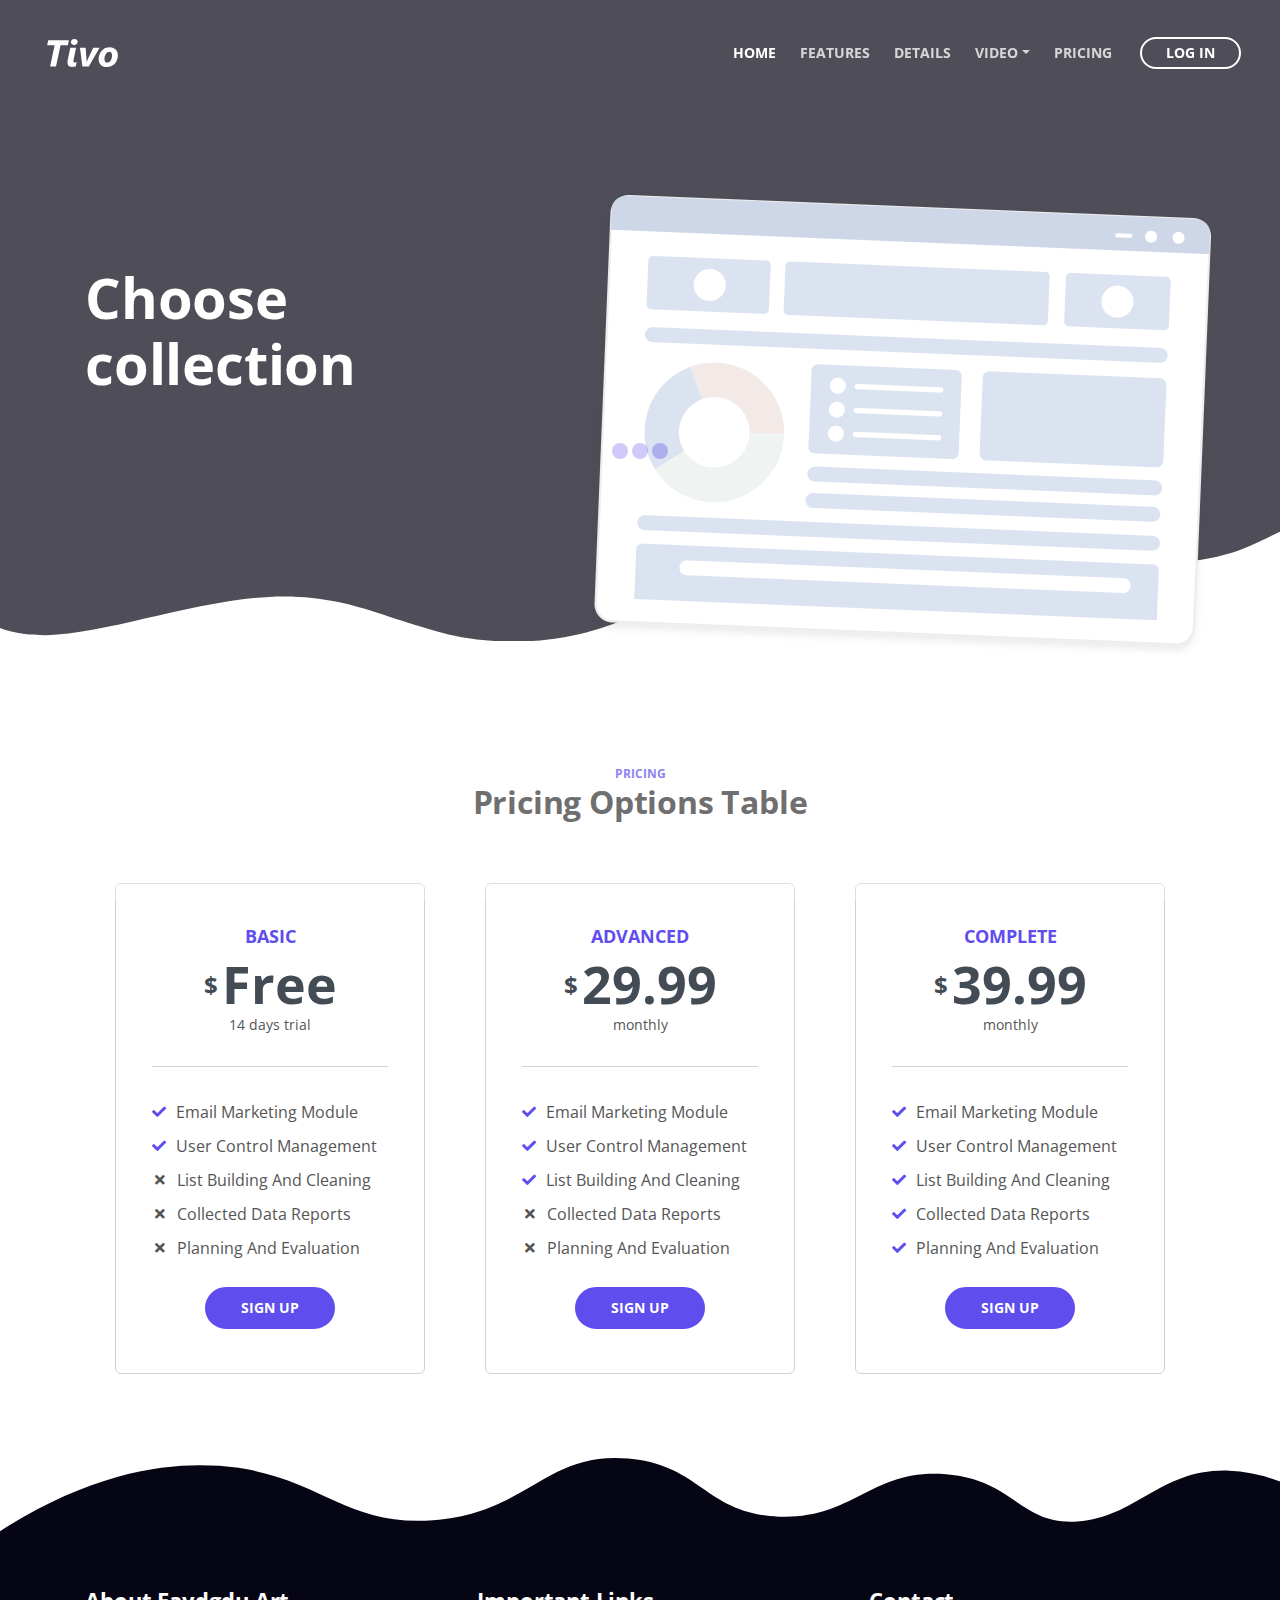
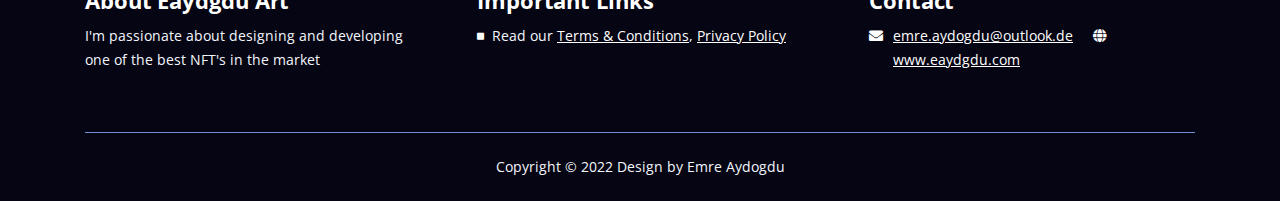
<file: index.html>
<!DOCTYPE html>
<html lang="en">
<head>
    <meta charset="utf-8">
    <meta name="viewport" content="width=device-width, initial-scale=1, shrink-to-fit=no">

    <!-- SEO Meta Tags -->
    <meta name="description" content="Tivo is a HTML landing page template built with Bootstrap to help you crate engaging presentations for SaaS apps and convert visitors into users.">
    <meta name="author" content="Inovatik">

    <!-- OG Meta Tags to improve the way the post looks when you share the page on LinkedIn, Facebook, Google+ -->
    <meta property="og:site_name" content="" /> <!-- website name -->
    <meta property="og:site" content="" /> <!-- website link -->
    <meta property="og:title" content=""/> <!-- title shown in the actual shared post -->
    <meta property="og:description" content="" /> <!-- description shown in the actual shared post -->
    <meta property="og:image" content="" /> <!-- image link, make sure it's jpg -->
    <meta property="og:url" content="" /> <!-- where do you want your post to link to -->
    <meta property="og:type" content="article" />

    <!-- Website Title -->
    <title>Emre 2</title>

    <!-- Styles -->
    <link href="https://fonts.googleapis.com/css?family=Open+Sans:400,400i,700&display=swap&subset=latin-ext" rel="stylesheet">
    <link href="css/bootstrap.css" rel="stylesheet">
    <link href="css/fontawesome-all.css" rel="stylesheet">
    <link href="css/swiper.css" rel="stylesheet">
    <link href="css/magnific-popup.css" rel="stylesheet">
    <link href="css/styles.css" rel="stylesheet">

    <!-- Favicon  -->
    <link rel="icon" href="images/favicon.png">
</head>
<body data-spy="scroll" data-target=".fixed-top">

<!-- Preloader -->
<div class="spinner-wrapper">
    <div class="spinner">
        <div class="bounce1"></div>
        <div class="bounce2"></div>
        <div class="bounce3"></div>
    </div>
</div>
<!-- end of preloader -->

<!-- Navigation -->
<nav class="navbar navbar-expand-lg navbar-dark navbar-custom fixed-top">
    <div class="container">

        <!-- Text Logo - Use this if you don't have a graphic logo -->
        <!-- <a class="navbar-brand logo-text page-scroll" href="index.html">Tivo</a> -->

        <!-- Image Logo -->
        <a class="navbar-brand logo-image" href="index.html"><img src="images/logo.svg" alt="alternative"></a>

        <!-- Mobile Menu Toggle Button -->
        <button class="navbar-toggler" type="button" data-toggle="collapse" data-target="#navbarsExampleDefault" aria-controls="navbarsExampleDefault" aria-expanded="false" aria-label="Toggle navigation">
            <span class="navbar-toggler-awesome fas fa-bars"></span>
            <span class="navbar-toggler-awesome fas fa-times"></span>
        </button>
        <!-- end of mobile menu toggle button -->

        <div class="collapse navbar-collapse" id="navbarsExampleDefault">
            <ul class="navbar-nav ml-auto">
                <li class="nav-item">
                    <a class="nav-link page-scroll" href="#header">HOME <span class="sr-only">(current)</span></a>
                </li>
                <li class="nav-item">
                    <a class="nav-link page-scroll" href="#features">FEATURES</a>
                </li>
                <li class="nav-item">
                    <a class="nav-link page-scroll" href="#details">DETAILS</a>
                </li>

                <!-- Dropdown Menu -->
                <li class="nav-item dropdown">
                    <a class="nav-link dropdown-toggle page-scroll" href="#video" id="navbarDropdown" role="button" aria-haspopup="true" aria-expanded="false">VIDEO</a>
                    <div class="dropdown-menu" aria-labelledby="navbarDropdown">
                        <a class="dropdown-item" href="article-details.html"><span class="item-text">ARTICLE DETAILS</span></a>
                        <div class="dropdown-items-divide-hr"></div>
                        <a class="dropdown-item" href="terms-conditions.html"><span class="item-text">TERMS CONDITIONS</span></a>
                        <div class="dropdown-items-divide-hr"></div>
                        <a class="dropdown-item" href="privacy-policy.html"><span class="item-text">PRIVACY POLICY</span></a>
                    </div>
                </li>
                <!-- end of dropdown menu -->

                <li class="nav-item">
                    <a class="nav-link page-scroll" href="#pricing">PRICING</a>
                </li>
            </ul>
            <span class="nav-item">
                    <a class="btn-outline-sm" href="log-in.html">LOG IN</a>
                </span>
        </div>
    </div> <!-- end of container -->
</nav> <!-- end of navbar -->
<!-- end of navigation -->


<!-- Header -->
<header id="header" class="header">
    <div class="header-content">
        <div class="container">
            <div class="row">
                <div class="col-lg-6 col-xl-5">
                    <div class="text-container">
                        <h1>Choose collection</h1>
                        <!--p class="p-large">Use Tivo to automate your marketing actions in order to reach a much larger audience</p-->
                        <!--a class="btn-solid-lg page-scroll" href="sign-up.html">SIGN UP</a-->
                    </div> <!-- end of text-container -->
                </div> <!-- end of col -->
                <div class="col-lg-6 col-xl-7">
                    <div class="image-container">
                        <div class="img-wrapper">
                            <img class="img-fluid" src="images/header-software-app.png" alt="alternative">
                        </div> <!-- end of img-wrapper -->
                    </div> <!-- end of image-container -->
                </div> <!-- end of col -->
            </div> <!-- end of row -->
        </div> <!-- end of container -->
    </div> <!-- end of header-content -->
</header> <!-- end of header -->
<svg class="header-frame" data-name="Layer 1" xmlns="http://www.w3.org/2000/svg" preserveAspectRatio="none" viewBox="0 0 1920 310"><defs><style>.cls-1{fill: #060513;}</style></defs><title>header-frame</title><path class="cls-1" d="M0,283.054c22.75,12.98,53.1,15.2,70.635,14.808,92.115-2.077,238.3-79.9,354.895-79.938,59.97-.019,106.17,18.059,141.58,34,47.778,21.511,47.778,21.511,90,38.938,28.418,11.731,85.344,26.169,152.992,17.971,68.127-8.255,115.933-34.963,166.492-67.393,37.467-24.032,148.6-112.008,171.753-127.963,27.951-19.26,87.771-81.155,180.71-89.341,72.016-6.343,105.479,12.388,157.434,35.467,69.73,30.976,168.93,92.28,256.514,89.405,100.992-3.315,140.276-41.7,177-64.9V0.24H0V283.054Z"/></svg>
<!-- end of header -->

<!-- Pricing -->
<div id="pricing" class="cards-2">
    <div class="container">
        <div class="row">
            <div class="col-lg-12">
                <div class="above-heading">PRICING</div>
                <h2 class="h2-heading">Pricing Options Table</h2>
            </div> <!-- end of col -->
        </div> <!-- end of row -->
        <div class="row">
            <div class="col-lg-12">

                <!-- Card-->
                <div class="card">
                    <div class="card-body">
                        <div class="card-title">BASIC</div>
                        <div class="price"><span class="currency">$</span><span class="value">Free</span></div>
                        <div class="frequency">14 days trial</div>
                        <div class="divider"></div>
                        <ul class="list-unstyled li-space-lg">
                            <li class="media">
                                <i class="fas fa-check"></i><div class="media-body">Email Marketing Module</div>
                            </li>
                            <li class="media">
                                <i class="fas fa-check"></i><div class="media-body">User Control Management</div>
                            </li>
                            <li class="media">
                                <i class="fas fa-times"></i><div class="media-body">List Building And Cleaning</div>
                            </li>
                            <li class="media">
                                <i class="fas fa-times"></i><div class="media-body">Collected Data Reports</div>
                            </li>
                            <li class="media">
                                <i class="fas fa-times"></i><div class="media-body">Planning And Evaluation</div>
                            </li>
                        </ul>
                        <div class="button-wrapper">
                            <a class="btn-solid-reg page-scroll" href="sign-up.html">SIGN UP</a>
                        </div>
                    </div>
                </div> <!-- end of card -->
                <!-- end of card -->

                <!-- Card-->
                <div class="card">
                    <div class="card-body">
                        <div class="card-title">ADVANCED</div>
                        <div class="price"><span class="currency">$</span><span class="value">29.99</span></div>
                        <div class="frequency">monthly</div>
                        <div class="divider"></div>
                        <ul class="list-unstyled li-space-lg">
                            <li class="media">
                                <i class="fas fa-check"></i><div class="media-body">Email Marketing Module</div>
                            </li>
                            <li class="media">
                                <i class="fas fa-check"></i><div class="media-body">User Control Management</div>
                            </li>
                            <li class="media">
                                <i class="fas fa-check"></i><div class="media-body">List Building And Cleaning</div>
                            </li>
                            <li class="media">
                                <i class="fas fa-times"></i><div class="media-body">Collected Data Reports</div>
                            </li>
                            <li class="media">
                                <i class="fas fa-times"></i><div class="media-body">Planning And Evaluation</div>
                            </li>
                        </ul>
                        <div class="button-wrapper">
                            <a class="btn-solid-reg page-scroll" href="sign-up.html">SIGN UP</a>
                        </div>
                    </div>
                </div> <!-- end of card -->
                <!-- end of card -->

                <!-- Card-->
                <div class="card">
                    <!--<div class="label">
                        <p class="best-value">Best Value</p>
                    </div> -->
                    <div class="card-body">
                        <div class="card-title">COMPLETE</div>
                        <div class="price"><span class="currency">$</span><span class="value">39.99</span></div>
                        <div class="frequency">monthly</div>
                        <div class="divider"></div>
                        <ul class="list-unstyled li-space-lg">
                            <li class="media">
                                <i class="fas fa-check"></i><div class="media-body">Email Marketing Module</div>
                            </li>
                            <li class="media">
                                <i class="fas fa-check"></i><div class="media-body">User Control Management</div>
                            </li>
                            <li class="media">
                                <i class="fas fa-check"></i><div class="media-body">List Building And Cleaning</div>
                            </li>
                            <li class="media">
                                <i class="fas fa-check"></i><div class="media-body">Collected Data Reports</div>
                            </li>
                            <li class="media">
                                <i class="fas fa-check"></i><div class="media-body">Planning And Evaluation</div>
                            </li>
                        </ul>
                        <div class="button-wrapper">
                            <a class="btn-solid-reg page-scroll" href="sign-up.html">SIGN UP</a>
                        </div>
                    </div>
                </div> <!-- end of card -->
                <!-- end of card -->

            </div> <!-- end of col -->
        </div> <!-- end of row -->
    </div> <!-- end of container -->
</div> <!-- end of cards-2 -->
<!-- end of pricing -->


<!-- Footer -->
<svg class="footer-frame" data-name="Layer 2" xmlns="http://www.w3.org/2000/svg" preserveAspectRatio="none" viewBox="0 0 1920 79"><defs><style>.cls-2{fill: #060513;}</style></defs><title>footer-frame</title><path class="cls-2" d="M0,72.427C143,12.138,255.5,4.577,328.644,7.943c147.721,6.8,183.881,60.242,320.83,53.737,143-6.793,167.826-68.128,293-60.9,109.095,6.3,115.68,54.364,225.251,57.319,113.58,3.064,138.8-47.711,251.189-41.8,104.012,5.474,109.713,50.4,197.369,46.572,89.549-3.91,124.375-52.563,227.622-50.155A338.646,338.646,0,0,1,1920,23.467V79.75H0V72.427Z" transform="translate(0 -0.188)"/></svg>
<div class="footer">
    <div class="container">
        <div class="row">
            <div class="col-md-4">
                <div class="footer-col first">
                    <h4>About Eaydgdu Art</h4>
                    <p class="p-small">I'm passionate about designing and developing one of the best NFT's in the market</p>
                </div>
            </div> <!-- end of col -->
            <div class="col-md-4">
                <div class="footer-col middle">
                    <h4>Important Links</h4>
                    <ul class="list-unstyled li-space-lg p-small">
                        <li class="media">
                            <i class="fas fa-square"></i>
                            <div class="media-body">Read our <a class="white" href="terms-conditions.html">Terms & Conditions</a>, <a class="white" href="privacy-policy.html">Privacy Policy</a></div>
                        </li>
                    </ul>
                </div>
            </div> <!-- end of col -->
            <div class="col-md-4">
                <div class="footer-col last">
                    <h4>Contact</h4>
                    <ul class="list-unstyled li-space-lg p-small">
                        <li class="media">
                            <i class="fas fa-envelope"></i>
                            <div class="media-body"><a class="white" href="mailto:emre.aydogdu@outlook.de">emre.aydogdu@outlook.de</a> <i class="fas fa-globe"></i><a class="white" href="https://eaydgdu.com">www.eaydgdu.com</a></div>
                        </li>
                    </ul>
                </div>
            </div> <!-- end of col -->
        </div> <!-- end of row -->
    </div> <!-- end of container -->
</div>
<!-- end of footer -->

<div class="copyright">
    <div class="container">
        <div class="row">
            <div class="col-lg-12">
                <p class="p-small">Copyright © 2022 <a href="https://eaydgdu.com">Design by Emre Aydogdu</a><br>
                </p>
            </div> <!-- end of col -->
        </div> <!-- enf of row -->
    </div> <!-- end of container -->
</div>

<!-- Scripts -->
<script src="js/jquery.min.js"></script> <!-- jQuery for Bootstrap's JavaScript plugins -->
<script src="js/popper.min.js"></script> <!-- Popper tooltip library for Bootstrap -->
<script src="js/bootstrap.min.js"></script> <!-- Bootstrap framework -->
<script src="js/jquery.easing.min.js"></script> <!-- jQuery Easing for smooth scrolling between anchors -->
<script src="js/swiper.min.js"></script> <!-- Swiper for image and text sliders -->
<script src="js/jquery.magnific-popup.js"></script> <!-- Magnific Popup for lightboxes -->
<script src="js/validator.min.js"></script> <!-- Validator.js - Bootstrap plugin that validates forms -->
<script src="js/scripts.js"></script> <!-- Custom scripts -->
</body>
</html>
</file>
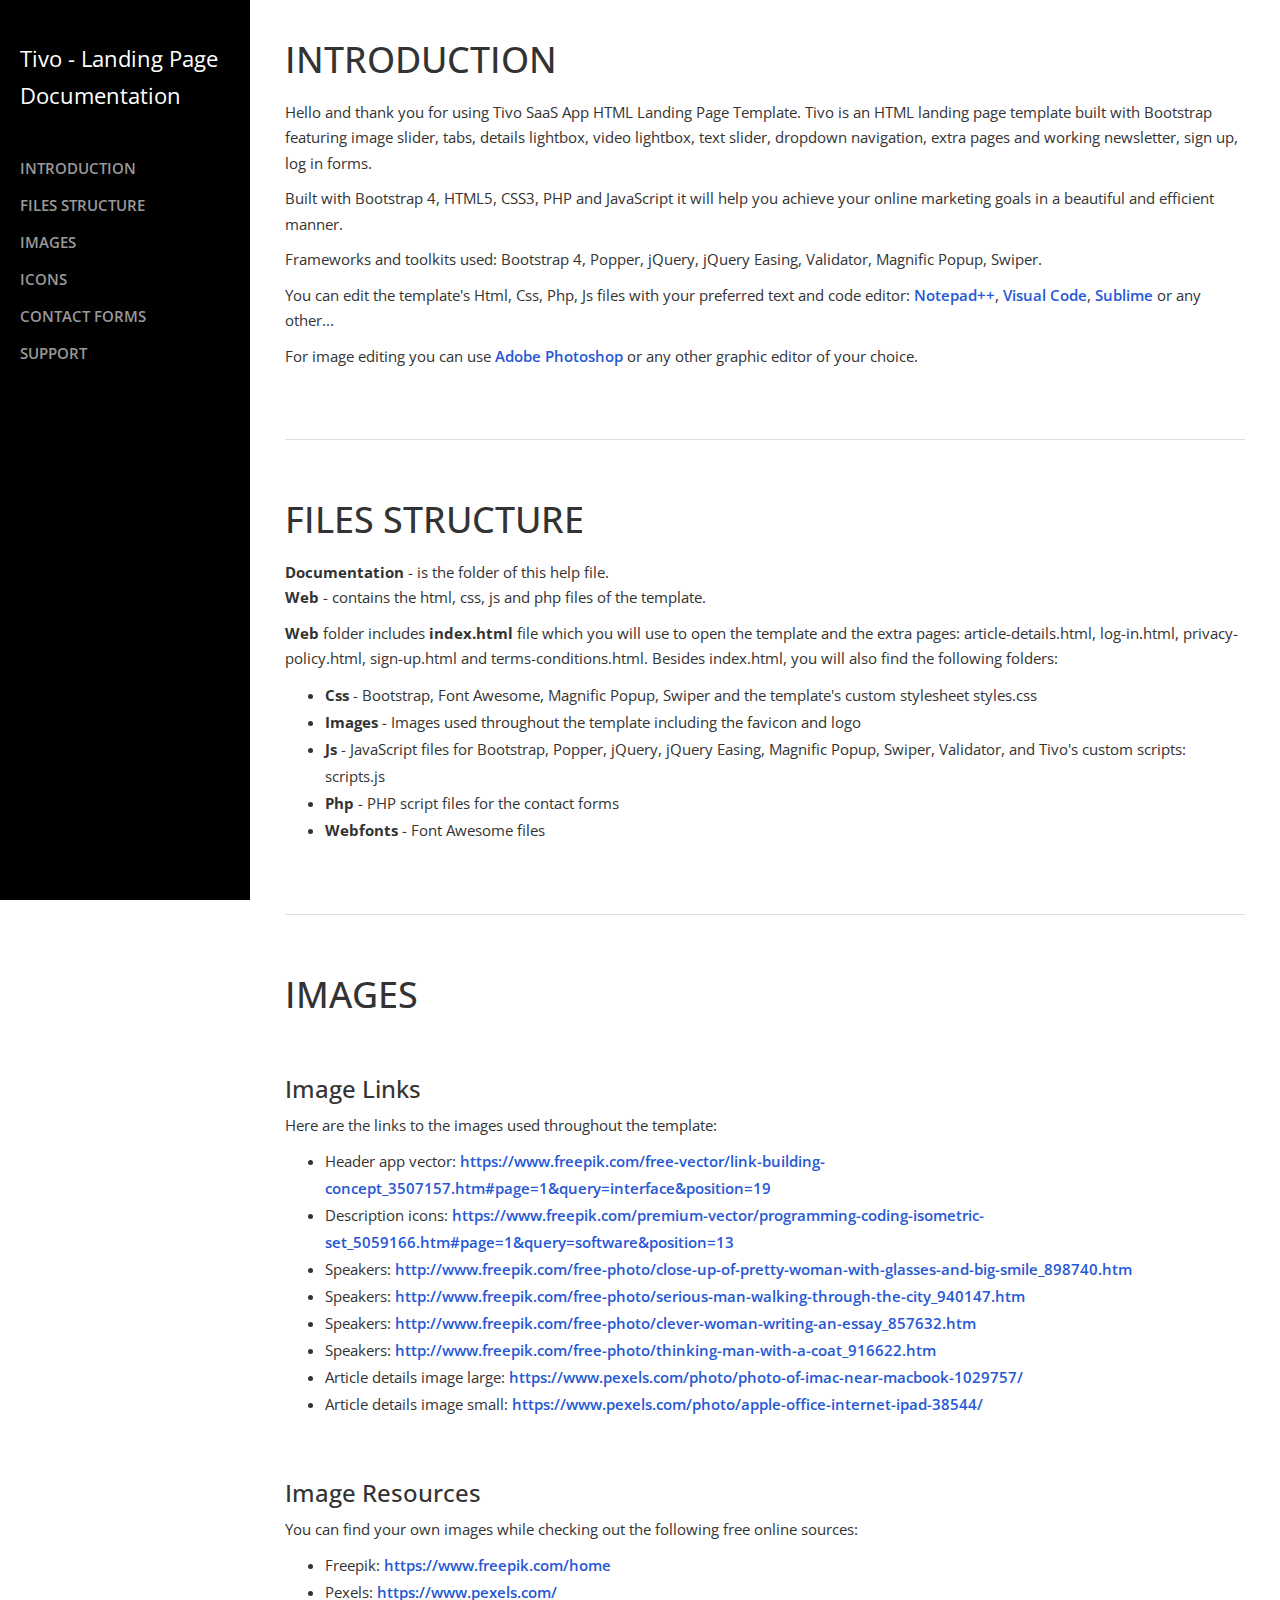
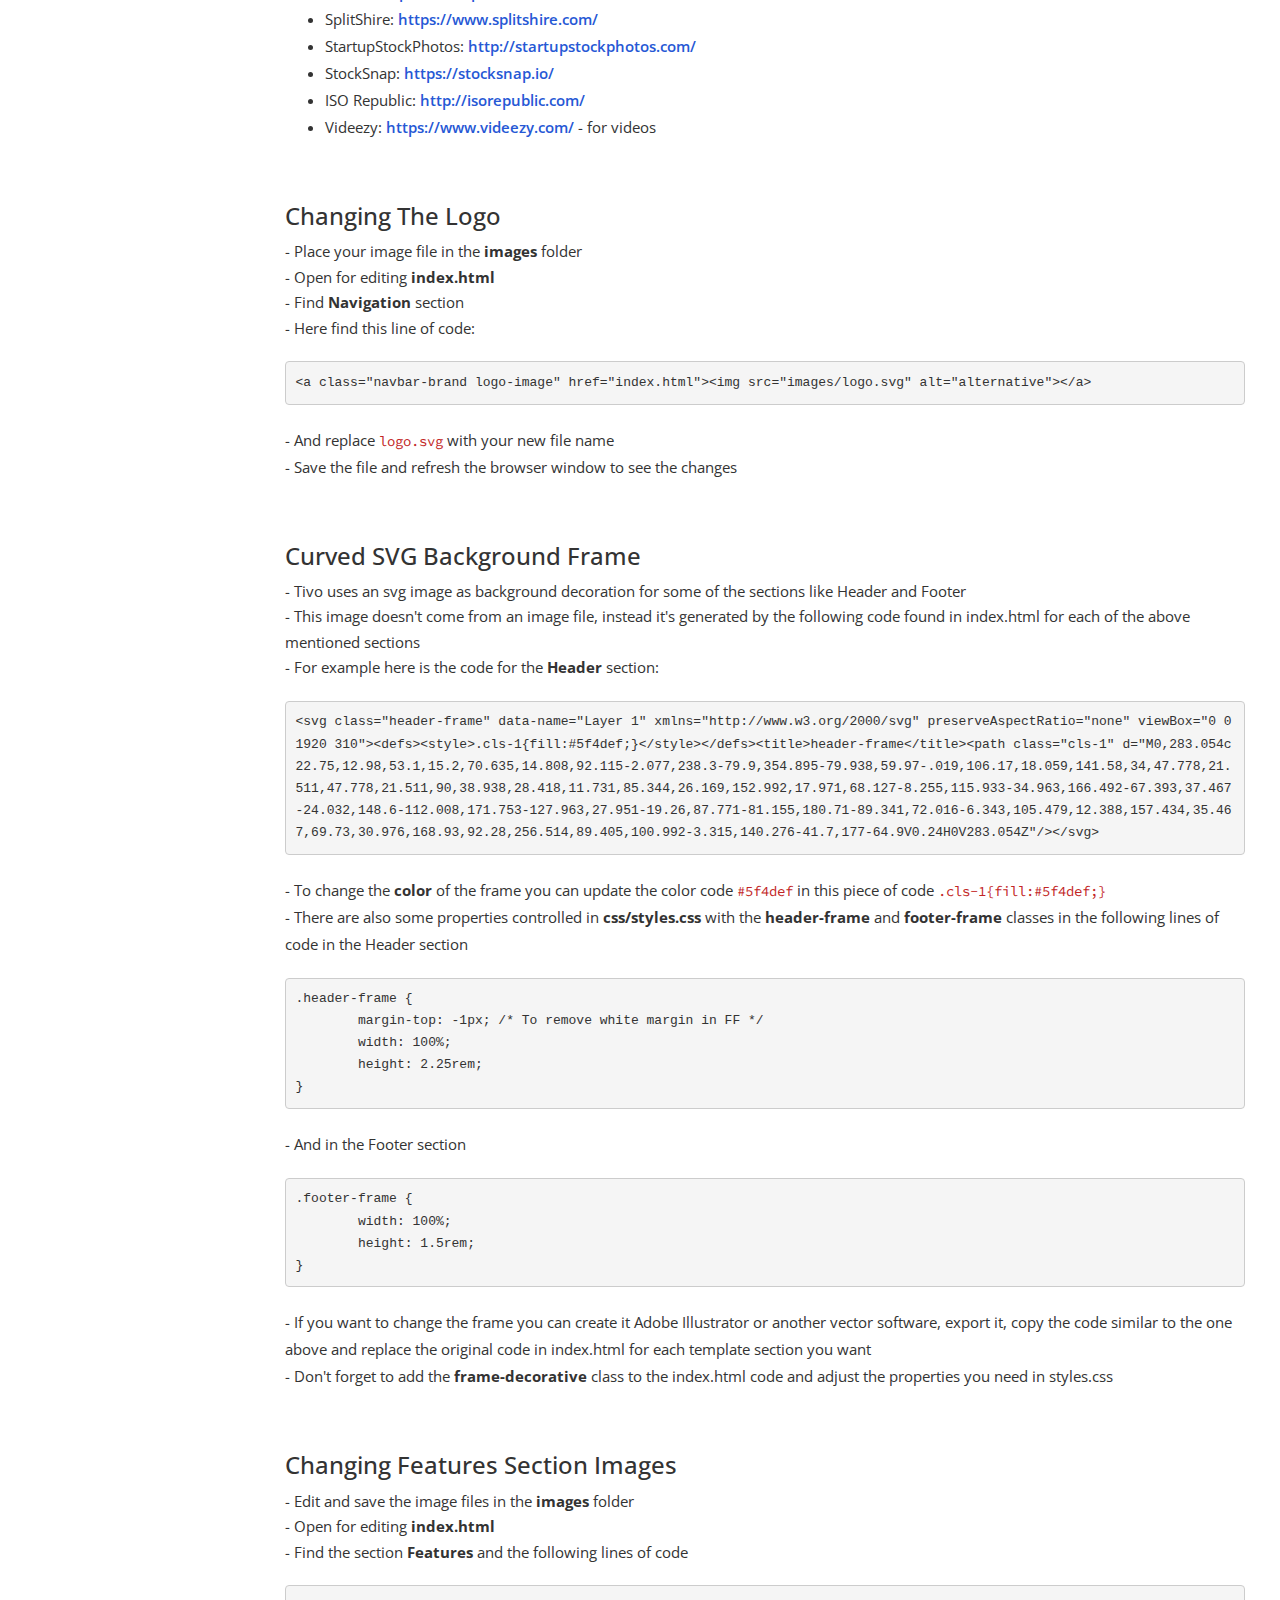
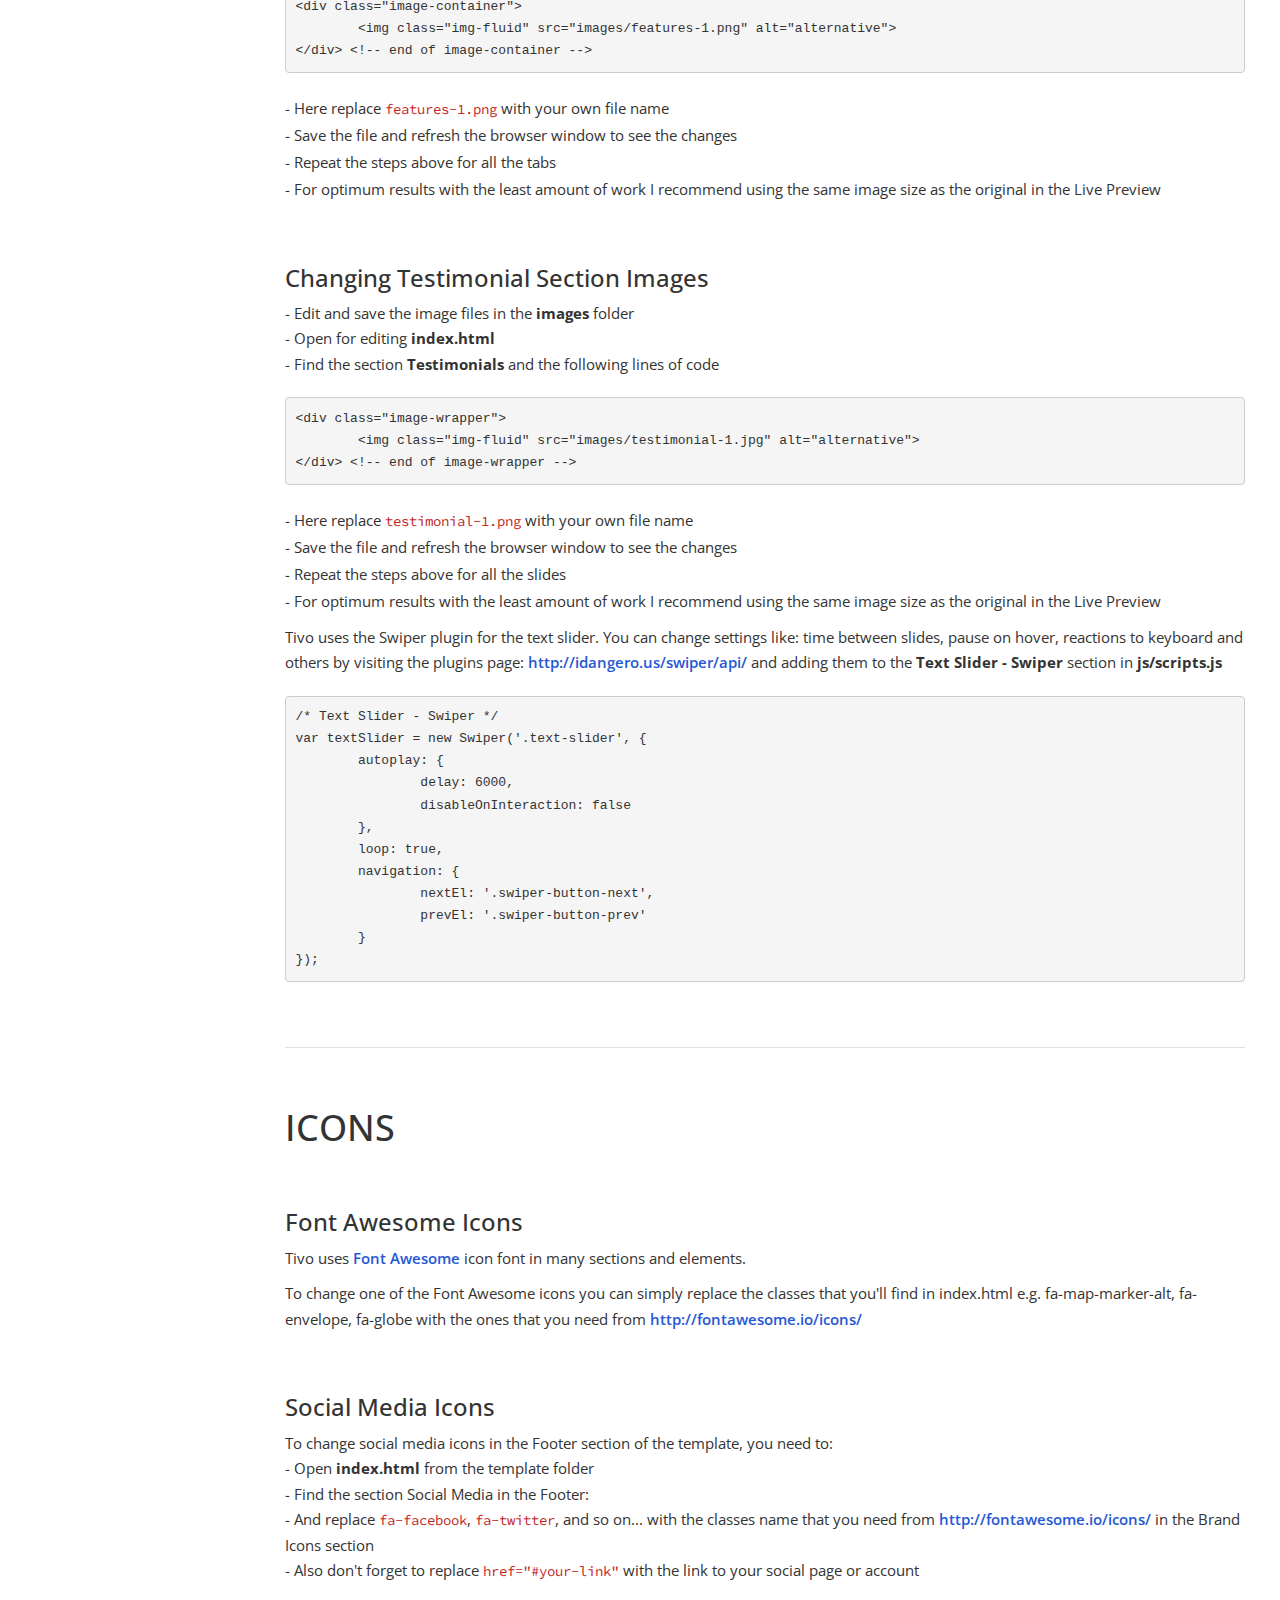
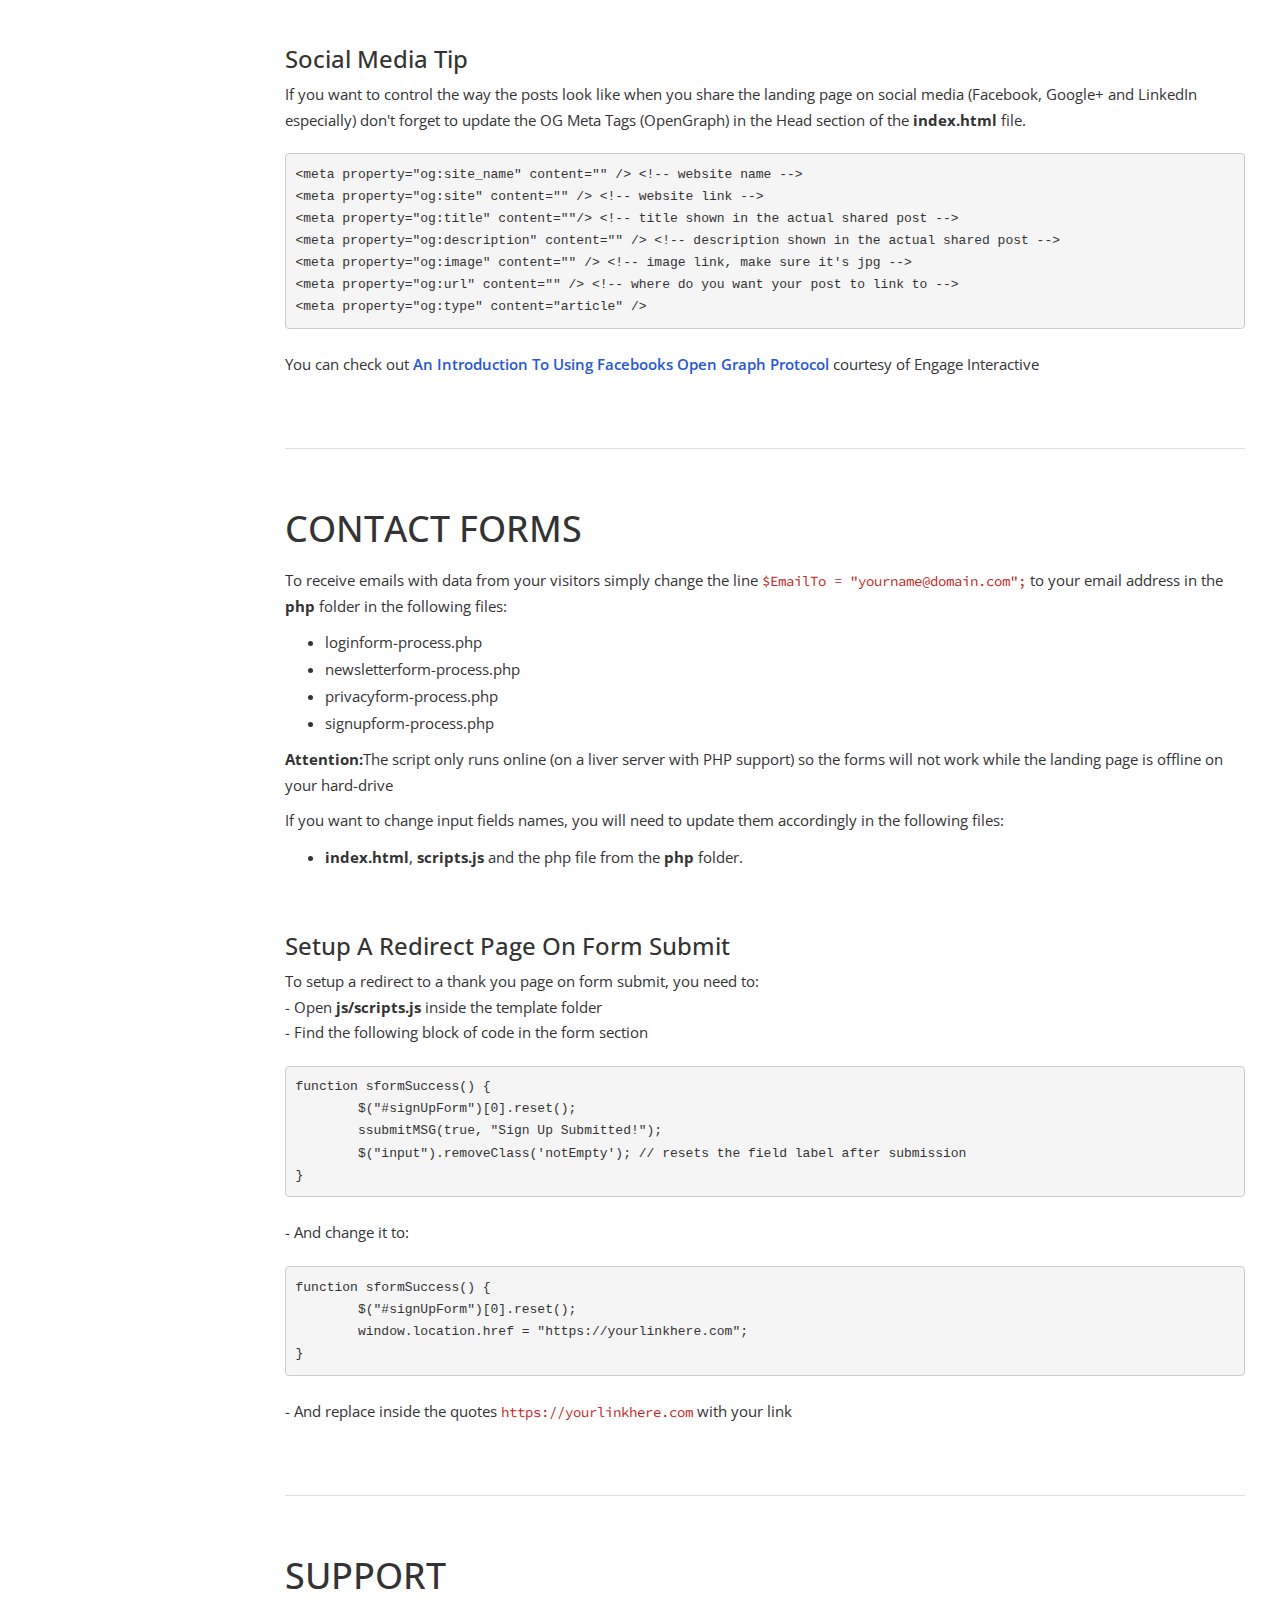
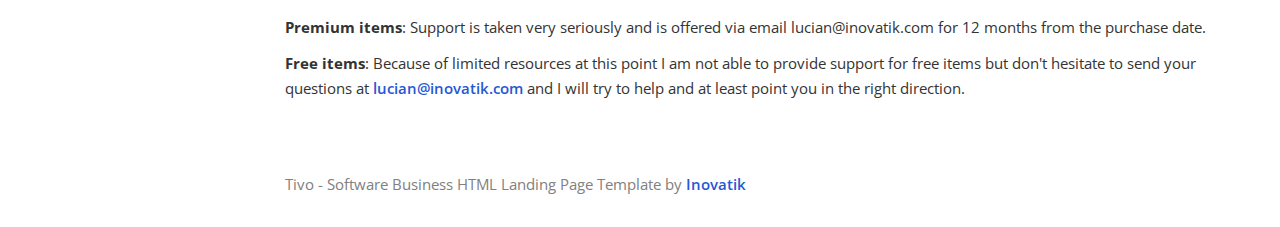
<file: documentation/index.html>
<!DOCTYPE html>
<html lang="en">
<head>

    <meta charset="utf-8">
    <meta http-equiv="X-UA-Compatible" content="IE=edge">
    <meta name="viewport" content="width=device-width, shrink-to-fit=no, initial-scale=1">
    <meta name="description" content="">
    <meta name="author" content="">
    <title>Documentation - Tivo SaaS App HTML Landing Page Template</title>

    <!-- Styles -->
	<link href="https://fonts.googleapis.com/css?family=Source+Code+Pro:300,400,600" rel="stylesheet">
	<link href="https://fonts.googleapis.com/css?family=Open+Sans:300,400,600" rel="stylesheet">
    <link href="css/bootstrap.min.css" rel="stylesheet">
    <link href="css/styles.css" rel="stylesheet">

    <!-- HTML5 Shim and Respond.js IE8 support of HTML5 elements and media queries -->
    <!-- WARNING: Respond.js doesn't work if you view the page via file:// -->
    <!--[if lt IE 9]>
        <script src="https://oss.maxcdn.com/libs/html5shiv/3.7.0/html5shiv.js"></script>
        <script src="https://oss.maxcdn.com/libs/respond.js/1.4.2/respond.min.js"></script>
    <![endif]-->

</head>
<body>
    <div id="wrapper">

        <!-- Sidebar -->
        <div id="sidebar-wrapper">
			<p>Tivo - Landing Page<br> Documentation</p>
            <ul class="sidebar-nav">
                <li class="sidebar-brand">
                </li>
                <li>
                    <a href="#introduction">INTRODUCTION</a>
                </li>
                <li>
                    <a href="#files">FILES STRUCTURE</a>
				</li>
				<li>
                    <a href="#images">IMAGES</a>
                </li>
                <li>
                    <a href="#icons">ICONS</a>
				</li>
				<li>
                    <a href="#forms">CONTACT FORMS</a>
                </li>
				<li>
                    <a href="#support">SUPPORT</a>
                </li>
            </ul>
        </div>
        <!-- end of sidebar wrapper -->


        <!-- Page Content -->
        <div id="page-content-wrapper">
            <div class="container-fluid">
                <div class="row">
                    <div id="introduction" class="col-lg-12">
                        <h1>INTRODUCTION</h1>
                        <p>Hello and thank you for using Tivo SaaS App HTML Landing Page Template. Tivo is an HTML landing page template built with Bootstrap featuring image slider, tabs, details lightbox, video lightbox, text slider, dropdown navigation, extra pages and working newsletter, sign up, log in forms.</p>
						<p>Built with Bootstrap 4, HTML5, CSS3, PHP and JavaScript it will help you achieve your online marketing goals in a beautiful and efficient manner.</p>
						<p>Frameworks and toolkits used: Bootstrap 4, Popper, jQuery, jQuery Easing, Validator, Magnific Popup, Swiper.</p>
						<p>You can edit the template's Html, Css, Php, Js files with your preferred text and code editor: <a href="https://notepad-plus-plus.org/">Notepad++</a>, <a href="https://code.visualstudio.com/">Visual Code</a>, <a href="https://www.sublimetext.com/">Sublime</a> or any other...</p>
						<p>For image editing you can use <a href="http://www.adobe.com/products/photoshop.html">Adobe Photoshop</a> or any other graphic editor of your choice.</p>
					</div> <!-- end of introduction -->
					
					
					<div class="col-lg-12"><hr></div> <!-- gray separator line -->
					
					
					<div id="files" class="col-lg-12">
                        <h1>FILES STRUCTURE</h1>
						<p>
							<b>Documentation</b> - is the folder of this help file.
							<br><b>Web</b> - contains the html, css, js and php files of the template.
						</p>
						<p><b>Web</b> folder includes <b>index.html</b> file which you will use to open the template and the extra pages: article-details.html, log-in.html, privacy-policy.html, sign-up.html and terms-conditions.html. Besides index.html, you will also find the following folders:
							<ul>
								<li><b>Css</b> - Bootstrap, Font Awesome, Magnific Popup, Swiper and the template's custom stylesheet styles.css</li>
								<li><b>Images</b> - Images used throughout the template including the favicon and logo</li>
								<li><b>Js</b> - JavaScript files for Bootstrap, Popper, jQuery, jQuery Easing, Magnific Popup, Swiper, Validator, and Tivo's custom scripts: scripts.js</li>
								<li><b>Php</b> - PHP script files for the contact forms</li>
								<li><b>Webfonts</b> - Font Awesome files</li>
							</ul>
						</p>
					</div> <!-- end of files structure -->


					<div class="col-lg-12"><hr></div> <!-- gray separator line -->


					<div id="images" class="col-lg-12">
						<h1>IMAGES</h1>
						<h3>Image Links</h3>
						<p>Here are the links to the images used throughout the template:
							<ul>
								<li>Header app vector: <a href="https://www.freepik.com/free-vector/link-building-concept_3507157.htm#page=1&query=interface&position=19">https://www.freepik.com/free-vector/link-building-concept_3507157.htm#page=1&query=interface&position=19</a></li>
								<li>Description icons: <a href="https://www.freepik.com/premium-vector/programming-coding-isometric-set_5059166.htm#page=1&query=software&position=13">https://www.freepik.com/premium-vector/programming-coding-isometric-set_5059166.htm#page=1&query=software&position=13</a></li>

								<li>Speakers: <a href="http://www.freepik.com/free-photo/close-up-of-pretty-woman-with-glasses-and-big-smile_898740.htm">http://www.freepik.com/free-photo/close-up-of-pretty-woman-with-glasses-and-big-smile_898740.htm</a></li>
								<li>Speakers: <a href="http://www.freepik.com/free-photo/serious-man-walking-through-the-city_940147.htm">http://www.freepik.com/free-photo/serious-man-walking-through-the-city_940147.htm</a></li>
								<li>Speakers: <a href="http://www.freepik.com/free-photo/clever-woman-writing-an-essay_857632.htm">http://www.freepik.com/free-photo/clever-woman-writing-an-essay_857632.htm</a></li>
								<li>Speakers: <a href="http://www.freepik.com/free-photo/thinking-man-with-a-coat_916622.htm">http://www.freepik.com/free-photo/thinking-man-with-a-coat_916622.htm</a></li>
								<li>Article details image large: <a href="https://www.pexels.com/photo/photo-of-imac-near-macbook-1029757/">https://www.pexels.com/photo/photo-of-imac-near-macbook-1029757/</a></li>
								<li>Article details image small: <a href="https://www.pexels.com/photo/apple-office-internet-ipad-38544/">https://www.pexels.com/photo/apple-office-internet-ipad-38544/</a></li>
							</ul>
						</p>
						
						<h3>Image Resources</h3>
						<p>You can find your own images while checking out the following free online sources:
							<ul>
								<li>Freepik: <a href="https://www.pexels.com/">https://www.freepik.com/home</a></li>
								<li>Pexels: <a href="https://www.pexels.com/">https://www.pexels.com/</a></li>
								<li>SplitShire: <a href="https://www.splitshire.com/">https://www.splitshire.com/</a></li>
								<li>StartupStockPhotos: <a href="http://startupstockphotos.com/">http://startupstockphotos.com/</a></li>
								<li>StockSnap: <a href="https://stocksnap.io/">https://stocksnap.io/</a></li>
								<li>ISO Republic: <a href="http://isorepublic.com/">http://isorepublic.com/</a></li>
								<li>Videezy: <a href="https://www.videezy.com/">https://www.videezy.com/</a> - for videos</li>
							</ul>
						</p>

						<h3>Changing The Logo</h3>
						<p>
							- Place your image file in the <b>images</b> folder
							<br>- Open for editing <b>index.html</b>
							<br>- Find <b>Navigation</b> section
							<br>- Here find this line of code:
<pre class="code-format">
&lt;a class=&quot;navbar-brand logo-image&quot; href=&quot;index.html&quot;&gt;&lt;img src=&quot;images/logo.svg&quot; alt=&quot;alternative&quot;&gt;&lt;/a&gt;
</pre>							
							<br>- And replace <span class="code">logo.svg</span> with your new file name
							<br>- Save the file and refresh the browser window to see the changes
						</p>
						
						<h3>Curved SVG Background Frame</h3>
						<p>
							- Tivo uses an svg image as background decoration for some of the sections like Header and Footer
							<br>- This image doesn't come from an image file, instead it's generated by the following code found in index.html for each of the above mentioned sections</b>
							<br>- For example here is the code for the <b>Header</b> section:
<pre class="code-format">
&lt;svg class=&quot;header-frame&quot; data-name=&quot;Layer 1&quot; xmlns=&quot;http://www.w3.org/2000/svg&quot; preserveAspectRatio=&quot;none&quot; viewBox=&quot;0 0 1920 310&quot;&gt;&lt;defs&gt;&lt;style&gt;.cls-1{fill:#5f4def;}&lt;/style&gt;&lt;/defs&gt;&lt;title&gt;header-frame&lt;/title&gt;&lt;path class=&quot;cls-1&quot; d=&quot;M0,283.054c22.75,12.98,53.1,15.2,70.635,14.808,92.115-2.077,238.3-79.9,354.895-79.938,59.97-.019,106.17,18.059,141.58,34,47.778,21.511,47.778,21.511,90,38.938,28.418,11.731,85.344,26.169,152.992,17.971,68.127-8.255,115.933-34.963,166.492-67.393,37.467-24.032,148.6-112.008,171.753-127.963,27.951-19.26,87.771-81.155,180.71-89.341,72.016-6.343,105.479,12.388,157.434,35.467,69.73,30.976,168.93,92.28,256.514,89.405,100.992-3.315,140.276-41.7,177-64.9V0.24H0V283.054Z&quot;/&gt;&lt;/svg&gt;
</pre>							
							<br>- To change the <b>color</b> of the frame you can update the color code <span class="code">#5f4def</span> in this piece of code <span class="code">.cls-1{fill:#5f4def;}</span>
							<br>- There are also some properties controlled in <b>css/styles.css</b> with the <b>header-frame</b> and <b>footer-frame</b> classes in the following lines of code in the Header section
<pre class="code-format">
.header-frame {
	margin-top: -1px; /* To remove white margin in FF */
	width: 100%;
	height: 2.25rem;
}
</pre>						
							<br>- And in the Footer section
<pre class="code-format">
.footer-frame {
	width: 100%;
	height: 1.5rem;
}
</pre>
							<br>- If you want to change the frame you can create it Adobe Illustrator or another vector software, export it, copy the code similar to the one above and replace the original code in index.html for each template section you want
							<br>- Don't forget to add the <b>frame-decorative</b> class to the index.html code and adjust the properties you need in styles.css
						</p>

						<h3>Changing Features Section Images</h3>
						<p>
							- Edit and save the image files in the <b>images</b> folder
							<br>- Open for editing <b>index.html</b>
							<br>- Find the section <b>Features</b> and the following lines of code
<pre class="code-format">
&lt;div class=&quot;image-container&quot;&gt;
	&lt;img class=&quot;img-fluid&quot; src=&quot;images/features-1.png&quot; alt=&quot;alternative&quot;&gt;
&lt;/div&gt; &lt;!-- end of image-container --&gt;
</pre>							
							<br>- Here replace <span class="code">features-1.png</span> with your own file name
							<br>- Save the file and refresh the browser window to see the changes
							<br>- Repeat the steps above for all the tabs
							<br>- For optimum results with the least amount of work I recommend using the same image size as the original in the Live Preview
						</p>

						<h3>Changing Testimonial Section Images</h3>
						<p>
							- Edit and save the image files in the <b>images</b> folder
							<br>- Open for editing <b>index.html</b>
							<br>- Find the section <b>Testimonials</b> and the following lines of code
<pre class="code-format">
&lt;div class=&quot;image-wrapper&quot;&gt;
	&lt;img class=&quot;img-fluid&quot; src=&quot;images/testimonial-1.jpg&quot; alt=&quot;alternative&quot;&gt;
&lt;/div&gt; &lt;!-- end of image-wrapper --&gt;
</pre>							
							<br>- Here replace <span class="code">testimonial-1.png</span> with your own file name
							<br>- Save the file and refresh the browser window to see the changes
							<br>- Repeat the steps above for all the slides
							<br>- For optimum results with the least amount of work I recommend using the same image size as the original in the Live Preview
						</p>
						<p>
							Tivo uses the Swiper plugin for the text slider. You can change settings like: time between slides, pause on hover, reactions to keyboard and others by visiting the plugins page: <a href="http://idangero.us/swiper/api/">http://idangero.us/swiper/api/</a> and adding them to the <b>Text Slider - Swiper</b> section in <b>js/scripts.js</b>
<pre class="code-format">
/* Text Slider - Swiper */
var textSlider = new Swiper('.text-slider', {
	autoplay: {
		delay: 6000,
		disableOnInteraction: false
	},
	loop: true,
	navigation: {
		nextEl: '.swiper-button-next',
		prevEl: '.swiper-button-prev'
	}
});
</pre>
						</p>
					</div> <!-- end of images -->


					<div class="col-lg-12"><hr></div> <!-- gray separator line -->
					
					
					<div id="icons" class="col-lg-12">
                        <h1>ICONS</h1>
						<h3>Font Awesome Icons</h3>
						<p>Tivo uses <a href="http://fontawesome.io/">Font Awesome</a> icon font in many sections and elements.
						<p>To change one of the Font Awesome icons you can simply replace the classes that you'll find in index.html e.g. fa-map-marker-alt, fa-envelope, fa-globe with the ones that you need from <a href="http://fontawesome.io/icons/">http://fontawesome.io/icons/</a></p>

						<h3>Social Media Icons</h3>
						<p>To change social media icons in the Footer section of the template, you need to: 
							<br>- Open <b>index.html</b> from the template folder
							<br>- Find the section Social Media in the Footer:
							<br>- And replace <span class="code">fa-facebook</span>, <span class="code">fa-twitter</span>, and so on... with the classes name that you need from <a href="http://fontawesome.io/icons/">http://fontawesome.io/icons/</a> in the Brand Icons section
							<br>- Also don't forget to replace <span class="code">href="#your-link"</span> with the link to your social page or account
						</p>

						<h3>Social Media Tip</h3>
						<p>If you want to control the way the posts look like when you share the landing page on social media (Facebook, Google+ and LinkedIn especially) don't forget to update the OG Meta Tags (OpenGraph) in the Head section of the <b>index.html</b> file.
<pre class="code-format">
&lt;meta property="og:site_name" content="" /&gt; &lt;!-- website name --&gt;
&lt;meta property="og:site" content="" /&gt; &lt;!-- website link --&gt;
&lt;meta property="og:title" content=""/&gt; &lt;!-- title shown in the actual shared post --&gt;
&lt;meta property="og:description" content="" /&gt; &lt;!-- description shown in the actual shared post --&gt;
&lt;meta property="og:image" content="" /&gt; &lt;!-- image link, make sure it's jpg --&gt;
&lt;meta property="og:url" content="" /&gt; &lt;!-- where do you want your post to link to --&gt;
&lt;meta property="og:type" content="article" /&gt;
</pre>
						<br>You can check out <a href="http://engageinteractive.co.uk/blog/an-introduction-to-using-facebooks-open-graph-protocol">An Introduction To Using Facebooks Open Graph Protocol</a> courtesy of Engage Interactive</p>
                    </div> <!-- end of icons -->
					

					<div class="col-lg-12"><hr></div> <!-- gray separator line -->
					

					<div id="forms" class="col-lg-12">
                        <h1>CONTACT FORMS</h1>
                        <p>To receive emails with data from your visitors simply change the line <span class="code">$EmailTo = "yourname@domain.com";</span> to your email address in the <b>php</b> folder in the following files:</p>
						<ul>
							<li>loginform-process.php</li>
							<li>newsletterform-process.php</li>
							<li>privacyform-process.php</li>
							<li>signupform-process.php</li>
						</ul>
						<p><b>Attention:</b>The script only runs online (on a liver server with PHP support) so the forms will not work while the landing page is offline on your hard-drive</p>
						<p>If you want to change input fields names, you will need to update them accordingly in the following files:</p>
						<ul>
							<li><b>index.html</b>, <b>scripts.js</b> and the php file from the <b>php</b> folder.</li>
						</ul>

						<h3>Setup A Redirect Page On Form Submit</h3>
						<p>
							To setup a redirect to a thank you page on form submit, you need to: 
							<br>- Open <b>js/scripts.js</b> inside the template folder
							<br>- Find the following block of code in the form section 
<pre class="code-format">
function sformSuccess() {
	$("#signUpForm")[0].reset();
	ssubmitMSG(true, "Sign Up Submitted!");
	$("input").removeClass('notEmpty'); // resets the field label after submission
}
</pre>
							<br>- And change it to:
<pre class="code-format">
function sformSuccess() {
	$("#signUpForm")[0].reset();
	window.location.href = "https://yourlinkhere.com";
}
</pre>
							<br>- And replace inside the quotes <span class="code">https://yourlinkhere.com</span> with your link
						</p>
					</div> <!-- end of contact form and privacy policy form -->
						
					
					<div class="col-lg-12"><hr></div> <!-- gray separator line -->

					
					<div id="support" class="col-lg-12">
						<h1>SUPPORT</h1>
						<p><b>Premium items</b>: Support is taken very seriously and is offered via email lucian@inovatik.com for 12 months from the purchase date.</p>
						<p><b>Free items</b>: Because of limited resources at this point I am not able to provide support for free items but don't hesitate to send your questions at <a href="mailto:lucian@inovatik.com">lucian@inovatik.com</a> and I will try to help and at least point you in the right direction.</p>
					</div> <!-- end of support -->
										
					<div class="col-lg-12">
						<p class="footer">Tivo - Software Business HTML Landing Page Template by <a href="https://inovatik.com">Inovatik</a></p>
					</div>
                </div>
            </div>
        </div> <!-- end of page content wrapper -->
    </div> <!-- end of wrapper -->
    

    <!-- Scripts Libraries -->
    <script src="js/jquery.js" type="text/javascript"></script>
    <script src="js/bootstrap.min.js" type="text/javascript"></script>

	
	<!-- Custom Scripts -->
    <script>
    <!-- Menu Toggle Script -->
	$("#menu-toggle").click(function(e) {
        e.preventDefault();
        $("#wrapper").toggleClass("toggled");
    });
	
	/* Smooth Scrolling To Anchors  */
		$(function() {
			$('a[href*="#"]:not([data-toggle="tab"])').click(function() {
				if (location.pathname.replace(/^\//,'') == this.pathname.replace(/^\//,'') && location.hostname == this.hostname) {
					var target = $(this.hash);
					target = target.length ? target : $('[name=' + this.hash.slice(1) +']');
					if (target.length) {
						$('html, body').animate({
							scrollTop: target.offset().top
						}, 700);
						return false;
					}
				}
			});
		});
	</script>

</body>
</html>
</file>
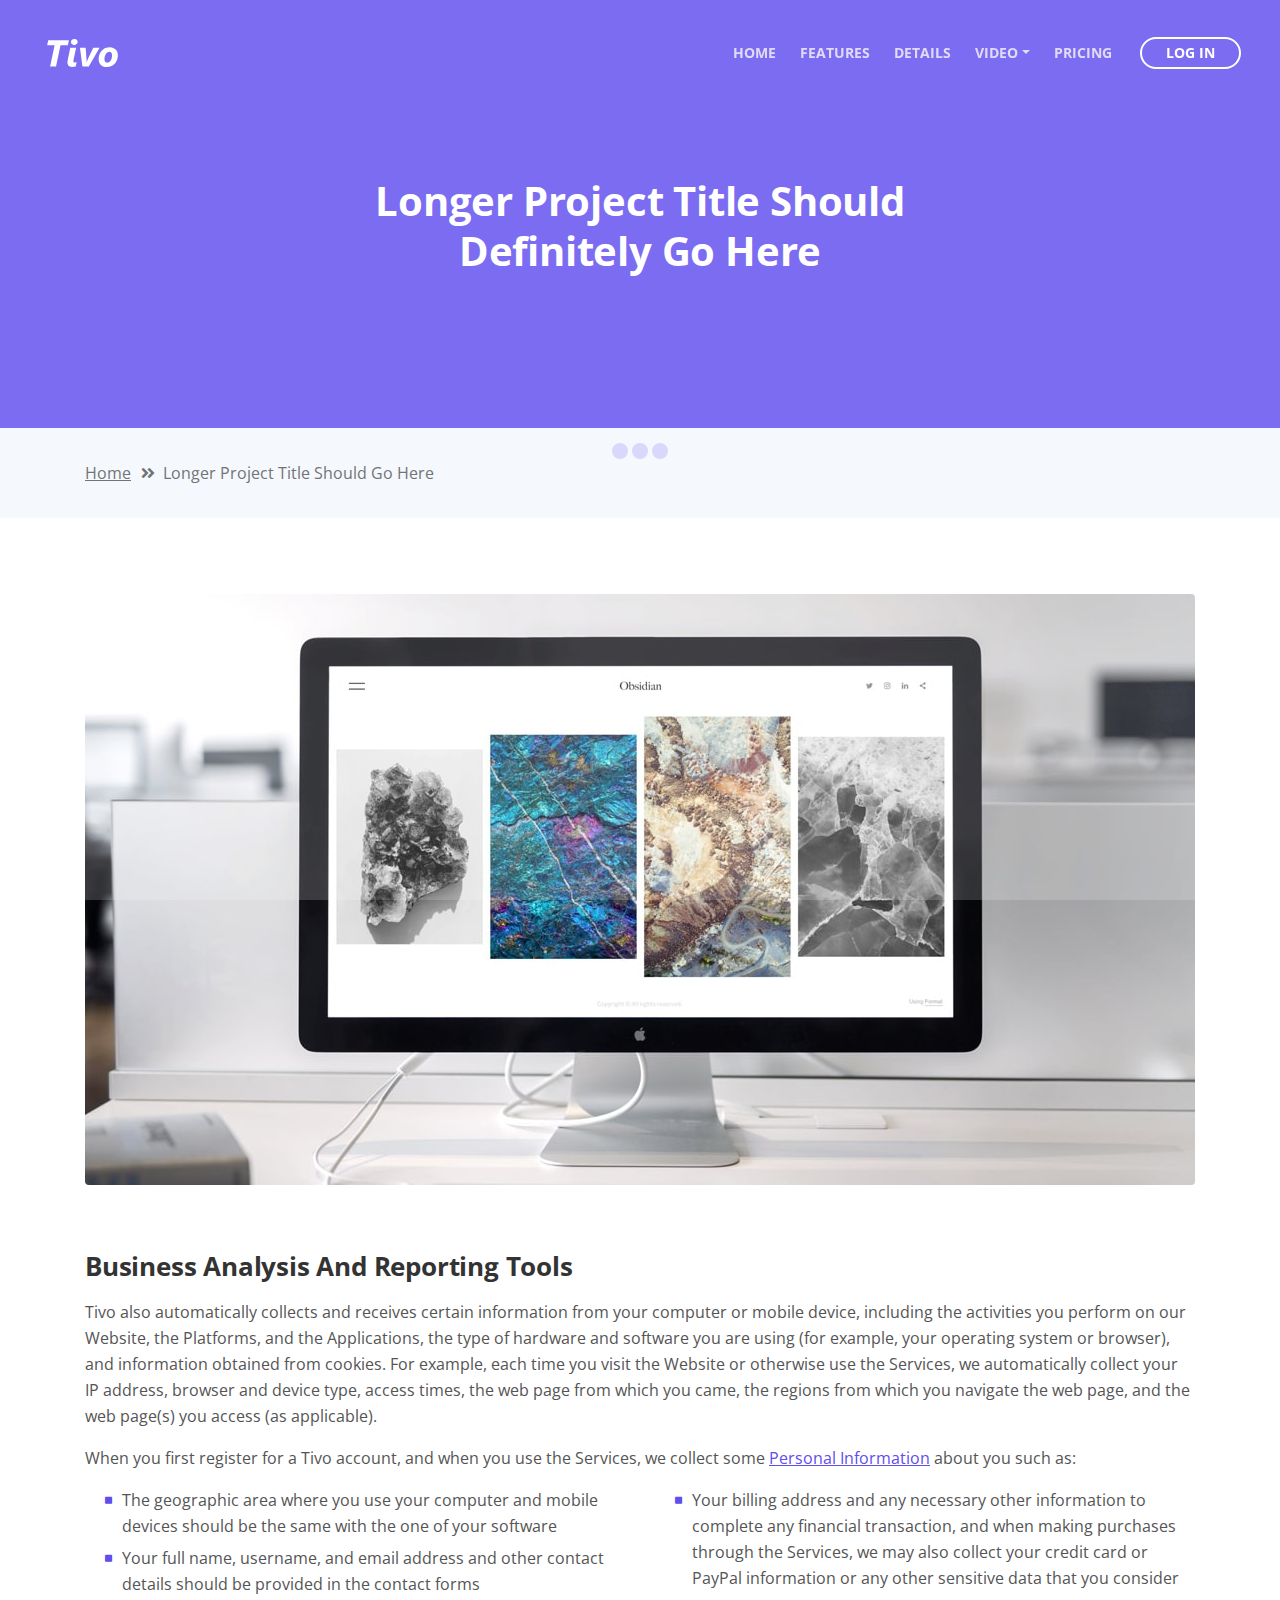
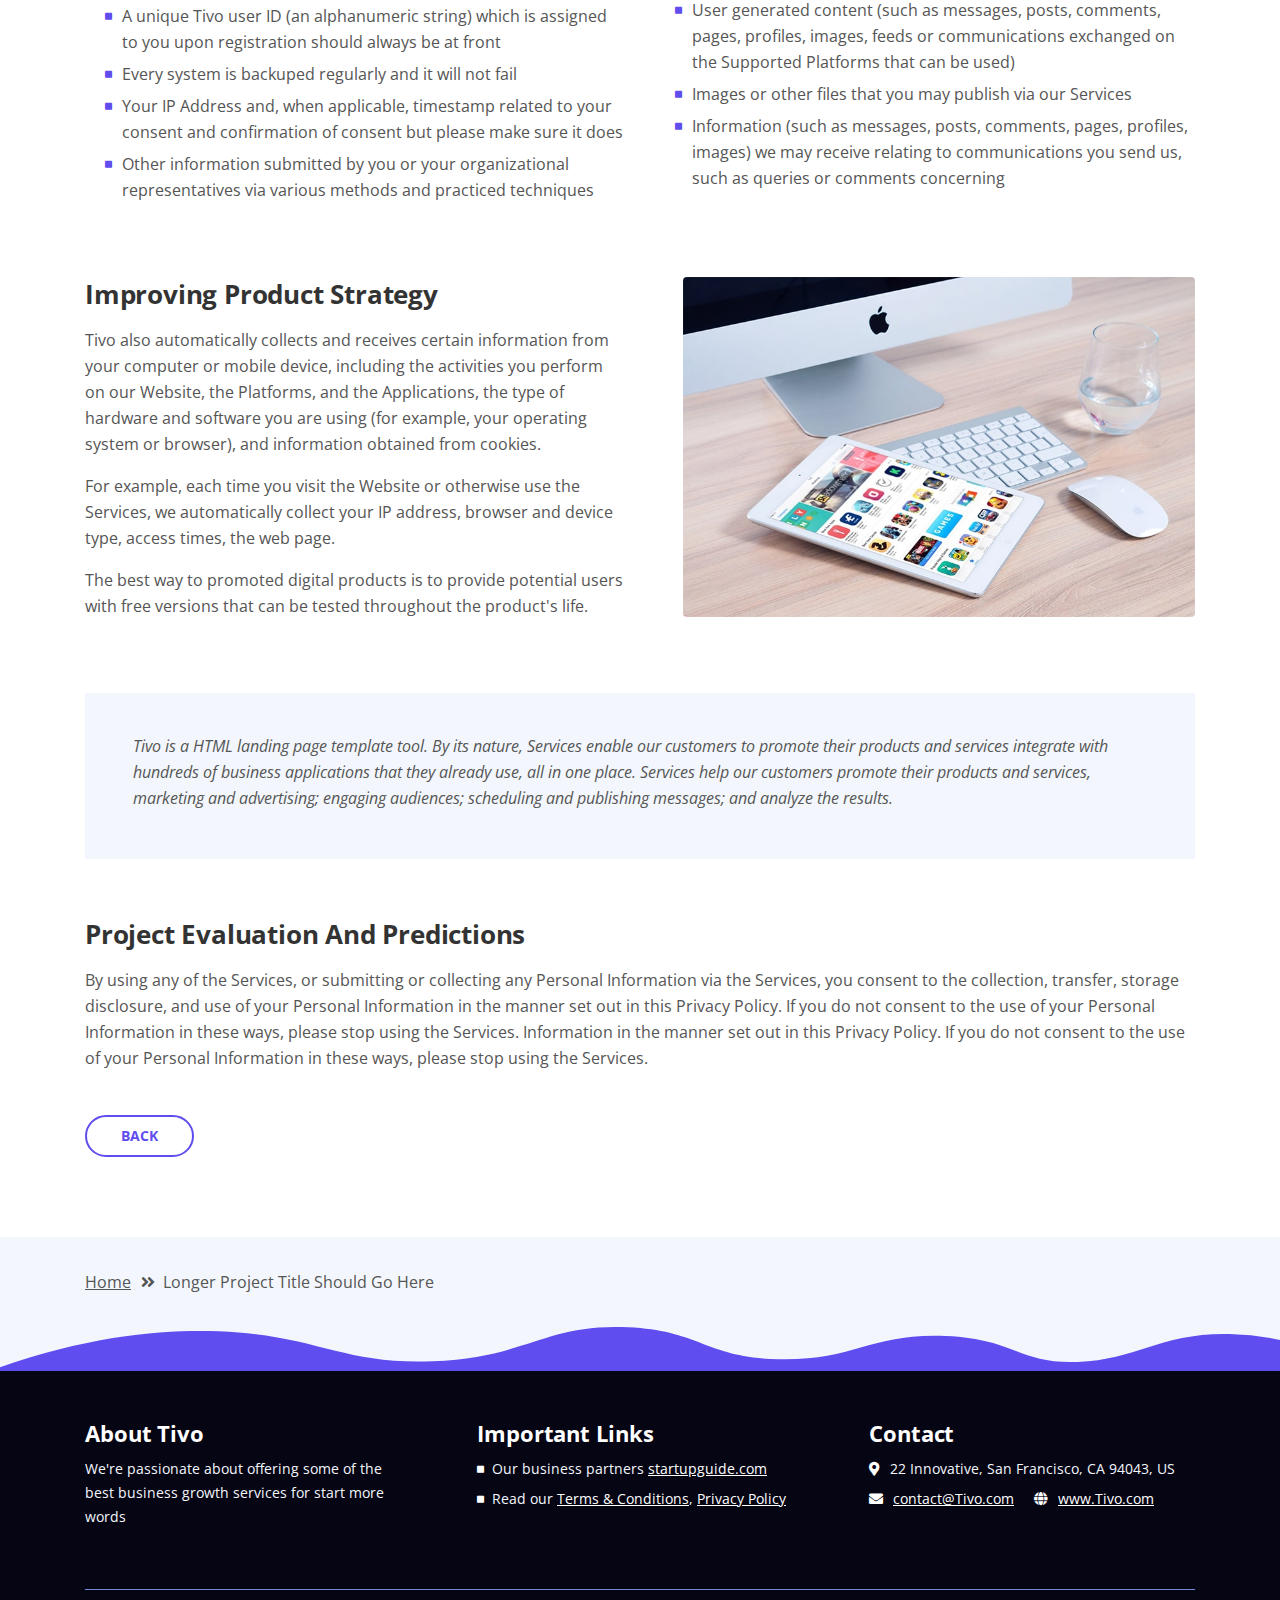
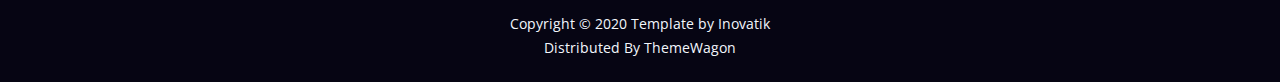
<file: article-details.html>
<!DOCTYPE html>
<html lang="en">
<head>
    <meta charset="utf-8">
    <meta name="viewport" content="width=device-width, initial-scale=1, shrink-to-fit=no">
    
    <!-- SEO Meta Tags -->
    <meta name="description" content="Tivo is a HTML landing page template built with Bootstrap to help you crate engaging presentations for SaaS apps and convert visitors into users.">
    <meta name="author" content="Inovatik">

    <!-- OG Meta Tags to improve the way the post looks when you share the page on LinkedIn, Facebook, Google+ -->
	<meta property="og:site_name" content="" /> <!-- website name -->
	<meta property="og:site" content="" /> <!-- website link -->
	<meta property="og:title" content=""/> <!-- title shown in the actual shared post -->
	<meta property="og:description" content="" /> <!-- description shown in the actual shared post -->
	<meta property="og:image" content="" /> <!-- image link, make sure it's jpg -->
	<meta property="og:url" content="" /> <!-- where do you want your post to link to -->
	<meta property="og:type" content="article" />

    <!-- Website Title -->
    <title>Article Details - Tivo - SaaS App HTML Landing Page Template</title>
    
    <!-- Styles -->
    <link href="https://fonts.googleapis.com/css?family=Open+Sans:400,400i,700&display=swap&subset=latin-ext" rel="stylesheet">
    <link href="css/bootstrap.css" rel="stylesheet">
    <link href="css/fontawesome-all.css" rel="stylesheet">
    <link href="css/swiper.css" rel="stylesheet">
	<link href="css/magnific-popup.css" rel="stylesheet">
    <link href="css/styles.css" rel="stylesheet">
	
	<!-- Favicon  -->
    <link rel="icon" href="images/favicon.png">
</head>
<body data-spy="scroll" data-target=".fixed-top">
    
    <!-- Preloader -->
	<div class="spinner-wrapper">
        <div class="spinner">
            <div class="bounce1"></div>
            <div class="bounce2"></div>
            <div class="bounce3"></div>
        </div>
    </div>
    <!-- end of preloader -->
    

    <!-- Navigation -->
    <nav class="navbar navbar-expand-lg navbar-dark navbar-custom fixed-top">
        <div class="container">

            <!-- Text Logo - Use this if you don't have a graphic logo -->
            <!-- <a class="navbar-brand logo-text page-scroll" href="index.html">Tivo</a> -->

            <!-- Image Logo -->
            <a class="navbar-brand logo-image" href="index.html"><img src="images/logo.svg" alt="alternative"></a> 
            
            <!-- Mobile Menu Toggle Button -->
            <button class="navbar-toggler" type="button" data-toggle="collapse" data-target="#navbarsExampleDefault" aria-controls="navbarsExampleDefault" aria-expanded="false" aria-label="Toggle navigation">
                <span class="navbar-toggler-awesome fas fa-bars"></span>
                <span class="navbar-toggler-awesome fas fa-times"></span>
            </button>
            <!-- end of mobile menu toggle button -->

            <div class="collapse navbar-collapse" id="navbarsExampleDefault">
                <ul class="navbar-nav ml-auto">
                    <li class="nav-item">
                        <a class="nav-link page-scroll" href="index.html#header">HOME <span class="sr-only">(current)</span></a>
                    </li>
                    <li class="nav-item">
                        <a class="nav-link page-scroll" href="index.html#features">FEATURES</a>
                    </li>
                    <li class="nav-item">
                        <a class="nav-link page-scroll" href="index.html#details">DETAILS</a>
                    </li>

                    <!-- Dropdown Menu -->          
                    <li class="nav-item dropdown">
                        <a class="nav-link dropdown-toggle page-scroll" href="index.html#video" id="navbarDropdown" role="button" aria-haspopup="true" aria-expanded="false">VIDEO</a>
                        <div class="dropdown-menu" aria-labelledby="navbarDropdown">
                            <a class="dropdown-item" href="article-details.html"><span class="item-text">ARTICLE DETAILS</span></a>
                            <div class="dropdown-items-divide-hr"></div>
                            <a class="dropdown-item" href="terms-conditions.html"><span class="item-text">TERMS CONDITIONS</span></a>
                            <div class="dropdown-items-divide-hr"></div>
                            <a class="dropdown-item" href="privacy-policy.html"><span class="item-text">PRIVACY POLICY</span></a>
                        </div>
                    </li>
                    <!-- end of dropdown menu -->

                    <li class="nav-item">
                        <a class="nav-link page-scroll" href="index.html#pricing">PRICING</a>
                    </li>
                </ul>
                <span class="nav-item">
                    <a class="btn-outline-sm" href="log-in.html">LOG IN</a>
                </span>
            </div>
        </div> <!-- end of container -->
    </nav> <!-- end of navbar -->
    <!-- end of navigation -->


    <!-- Header -->
    <header id="header" class="ex-header">
        <div class="container">
            <div class="row">
                <div class="col-md-12">
                    <h1>Longer Project Title Should Definitely Go Here</h1>
                </div> <!-- end of col -->
            </div> <!-- end of row -->
        </div> <!-- end of container -->
    </header> <!-- end of ex-header -->
    <!-- end of header -->


    <!-- Breadcrumbs -->
    <div class="ex-basic-1">
        <div class="container">
            <div class="row">
                <div class="col-lg-12">
                    <div class="breadcrumbs">
                        <a href="index.html">Home</a><i class="fa fa-angle-double-right"></i><span>Longer Project Title Should Go Here</span>
                    </div> <!-- end of breadcrumbs -->
                </div> <!-- end of col -->
            </div> <!-- end of row -->
        </div> <!-- end of container -->
    </div> <!-- end of ex-basic-1 -->
    <!-- end of breadcrumbs -->


    <!-- Privacy Content -->
    <div class="ex-basic-2">
        <div class="container">
            <div class="row">
                <div class="col-lg-12">
                    <div class="image-container-large">
                        <img class="img-fluid" src="images/article-details-large.jpg" alt="alternative">
                    </div> <!-- end of image-container-large -->
                    <div class="text-container">
                        <h3>Business Analysis And Reporting Tools</h3>
                        <p>Tivo also automatically collects and receives certain information from your computer or mobile device, including the activities you perform on our Website, the Platforms, and the Applications, the type of hardware and software you are using (for example, your operating system or browser), and information obtained from cookies. For example, each time you visit the Website or otherwise use the Services, we automatically collect your IP address, browser and device type, access times, the web page from which you came, the regions from which you navigate the web page, and the web page(s) you access (as applicable).</p>
                        <p>When you first register for a Tivo account, and when you use the Services, we collect some <a class="blue" href="#your-link">Personal Information</a> about you such as:</p>
                        <div class="row">
                            <div class="col-md-6">
                                <ul class="list-unstyled li-space-lg indent">
                                    <li class="media">
                                        <i class="fas fa-square"></i>
                                        <div class="media-body">The geographic area where you use your computer and mobile devices should be the same with the one of your software</div>
                                    </li>
                                    <li class="media">
                                        <i class="fas fa-square"></i>
                                        <div class="media-body">Your full name, username, and email address and other contact details should be provided in the contact forms</div>
                                    </li>
                                    <li class="media">
                                        <i class="fas fa-square"></i>
                                        <div class="media-body">A unique Tivo user ID (an alphanumeric string) which is assigned to you upon registration should always be at front</div>
                                    </li>
                                    <li class="media">
                                        <i class="fas fa-square"></i>
                                        <div class="media-body">Every system is backuped regularly and it will not fail</div>
                                    </li>
                                    <li class="media">
                                        <i class="fas fa-square"></i>
                                        <div class="media-body">Your IP Address and, when applicable, timestamp related to your consent and confirmation of consent but please make sure it does</div>
                                    </li>
                                    <li class="media">
                                        <i class="fas fa-square"></i>
                                        <div class="media-body">Other information submitted by you or your organizational representatives via various methods and practiced techniques</div>
                                    </li>
                                </ul>
                            </div> <!-- end of col -->

                            <div class="col-md-6">
                                <ul class="list-unstyled li-space-lg indent">
                                    <li class="media">
                                        <i class="fas fa-square"></i>
                                        <div class="media-body">Your billing address and any necessary other information to complete any financial transaction, and when making purchases through the Services, we may also collect your credit card or PayPal information or any other sensitive data that you consider</div>
                                    </li>
                                    <li class="media">
                                        <i class="fas fa-square"></i>
                                        <div class="media-body">User generated content (such as messages, posts, comments, pages, profiles, images, feeds or communications exchanged on the Supported Platforms that can be used)</div>
                                    </li>
                                    <li class="media">
                                        <i class="fas fa-square"></i>
                                        <div class="media-body">Images or other files that you may publish via our Services</div>
                                    </li>
                                    <li class="media">
                                        <i class="fas fa-square"></i>
                                        <div class="media-body">Information (such as messages, posts, comments, pages, profiles, images) we may receive relating to communications you send us, such as queries or comments concerning</div>
                                    </li>
                                </ul>
                            </div> <!-- end of col -->
                        </div> <!-- end of row -->
                    </div> <!-- end of text-container-->
                    
                    <div class="text-container">
                        <div class="row">
                            <div class="col-md-6">
                                <h3>Improving Product Strategy</h3>
                                <p>Tivo also automatically collects and receives certain information from your computer or mobile device, including the activities you perform on our Website, the Platforms, and the Applications, the type of hardware and software you are using (for example, your operating system or browser), and information obtained from cookies.</p>
                                <p>For example, each time you visit the Website or otherwise use the Services, we automatically collect your IP address, browser and device type, access times, the web page.</p>
                                <p>The best way to promoted digital products is to provide potential users with free versions that can be tested throughout the product's life.</p>
                            </div> <!-- end of col -->
                            <div class="col-md-6">
                                <div class="image-container-small">
                                    <img class="img-fluid" src="images/article-details-small.jpg" alt="alternative">
                                </div> <!-- end of image-container-small -->
                            </div> <!-- end of col -->
                        </div> <!-- end of row -->
                    </div> <!-- end of text-container -->

                    <div class="text-container dark">
                        <p class="testimonial-text">Tivo is a HTML landing page template tool. By its nature, Services enable our customers to promote their products and services integrate with hundreds of business applications that they already use, all in one place. Services help our customers promote their products and services, marketing and advertising; engaging audiences; scheduling and publishing messages; and analyze the results.</p>
                    </div> <!-- end of text container -->

                    <div class="text-container last">
                        <h3>Project Evaluation And Predictions</h3>
					    <p>By using any of the Services, or submitting or collecting any Personal Information via the Services, you consent to the collection, transfer, storage disclosure, and use of your Personal Information in the manner set out in this Privacy Policy. If you do not consent to the use of your Personal Information in these ways, please stop using the Services. Information in the manner set out in this Privacy Policy. If you do not consent to the use of your Personal Information in these ways, please stop using the Services.</p>
                    </div> <!-- end of text-container -->
                    <a class="btn-outline-reg" href="index.html">BACK</a>
                </div> <!-- end of col-->
            </div> <!-- end of row -->
        </div> <!-- end of container -->
    </div> <!-- end of ex-basic-2 -->
    <!-- end of privacy content -->


    <!-- Breadcrumbs -->
    <div class="ex-basic-1">
        <div class="container">
            <div class="row">
                <div class="col-lg-12">
                    <div class="breadcrumbs">
                        <a href="index.html">Home</a><i class="fa fa-angle-double-right"></i><span>Longer Project Title Should Go Here</span>
                    </div> <!-- end of breadcrumbs -->
                </div> <!-- end of col -->
            </div> <!-- end of row -->
        </div> <!-- end of container -->
    </div> <!-- end of ex-basic-1 -->
    <!-- end of breadcrumbs -->

    
    <!-- Footer -->
    <svg class="ex-footer-frame" data-name="Layer 2" xmlns="http://www.w3.org/2000/svg" preserveAspectRatio="none" viewBox="0 0 1920 79"><defs><style>.cls-2{fill:#5f4def;}</style></defs><title>footer-frame</title><path class="cls-2" d="M0,72.427C143,12.138,255.5,4.577,328.644,7.943c147.721,6.8,183.881,60.242,320.83,53.737,143-6.793,167.826-68.128,293-60.9,109.095,6.3,115.68,54.364,225.251,57.319,113.58,3.064,138.8-47.711,251.189-41.8,104.012,5.474,109.713,50.4,197.369,46.572,89.549-3.91,124.375-52.563,227.622-50.155A338.646,338.646,0,0,1,1920,23.467V79.75H0V72.427Z" transform="translate(0 -0.188)"/></svg>
    <div class="footer">
        <div class="container">
            <div class="row">
                <div class="col-md-4">
                    <div class="footer-col first">
                        <h4>About Tivo</h4>
                        <p class="p-small">We're passionate about offering some of the best business growth services for start more words</p>
                    </div>
                </div> <!-- end of col -->
                <div class="col-md-4">
                    <div class="footer-col middle">
                        <h4>Important Links</h4>
                        <ul class="list-unstyled li-space-lg p-small">
                            <li class="media">
                                <i class="fas fa-square"></i>
                                <div class="media-body">Our business partners <a class="white" href="#your-link">startupguide.com</a></div>
                            </li>
                            <li class="media">
                                <i class="fas fa-square"></i>
                                <div class="media-body">Read our <a class="white" href="terms-conditions.html">Terms & Conditions</a>, <a class="white" href="privacy-policy.html">Privacy Policy</a></div>
                            </li>
                        </ul>
                    </div>
                </div> <!-- end of col -->
                <div class="col-md-4">
                    <div class="footer-col last">
                        <h4>Contact</h4>
                        <ul class="list-unstyled li-space-lg p-small">
                            <li class="media">
                                <i class="fas fa-map-marker-alt"></i>
                                <div class="media-body">22 Innovative, San Francisco, CA 94043, US</div>
                            </li>
                            <li class="media">
                                <i class="fas fa-envelope"></i>
                                <div class="media-body"><a class="white" href="mailto:contact@Tivo.com">contact@Tivo.com</a> <i class="fas fa-globe"></i><a class="white" href="#your-link">www.Tivo.com</a></div>
                            </li>
                        </ul>
                    </div> 
                </div> <!-- end of col -->
            </div> <!-- end of row -->
        </div> <!-- end of container -->
    </div> <!-- end of footer -->  
    <!-- end of footer -->


    <!-- Copyright -->
    <div class="copyright">
        <div class="container">
            <div class="row">
                <div class="col-lg-12">
                    <p class="p-small">Copyright © 2020 <a href="https://inovatik.com">Template by Inovatik</a><br>
                        Distributed By <a href="https://themewagon.com" target="_blank">ThemeWagon</a>
                    </p>
                </div> <!-- end of col -->
            </div> <!-- enf of row -->
        </div> <!-- end of container -->
    </div> <!-- end of copyright --> 
    <!-- end of copyright -->
    
    	
    <!-- Scripts -->
    <script src="js/jquery.min.js"></script> <!-- jQuery for Bootstrap's JavaScript plugins -->
    <script src="js/popper.min.js"></script> <!-- Popper tooltip library for Bootstrap -->
    <script src="js/bootstrap.min.js"></script> <!-- Bootstrap framework -->
    <script src="js/jquery.easing.min.js"></script> <!-- jQuery Easing for smooth scrolling between anchors -->
    <script src="js/swiper.min.js"></script> <!-- Swiper for image and text sliders -->
    <script src="js/jquery.magnific-popup.js"></script> <!-- Magnific Popup for lightboxes -->
    <script src="js/validator.min.js"></script> <!-- Validator.js - Bootstrap plugin that validates forms -->
    <script src="js/scripts.js"></script> <!-- Custom scripts -->
</body>
</html>
</file>
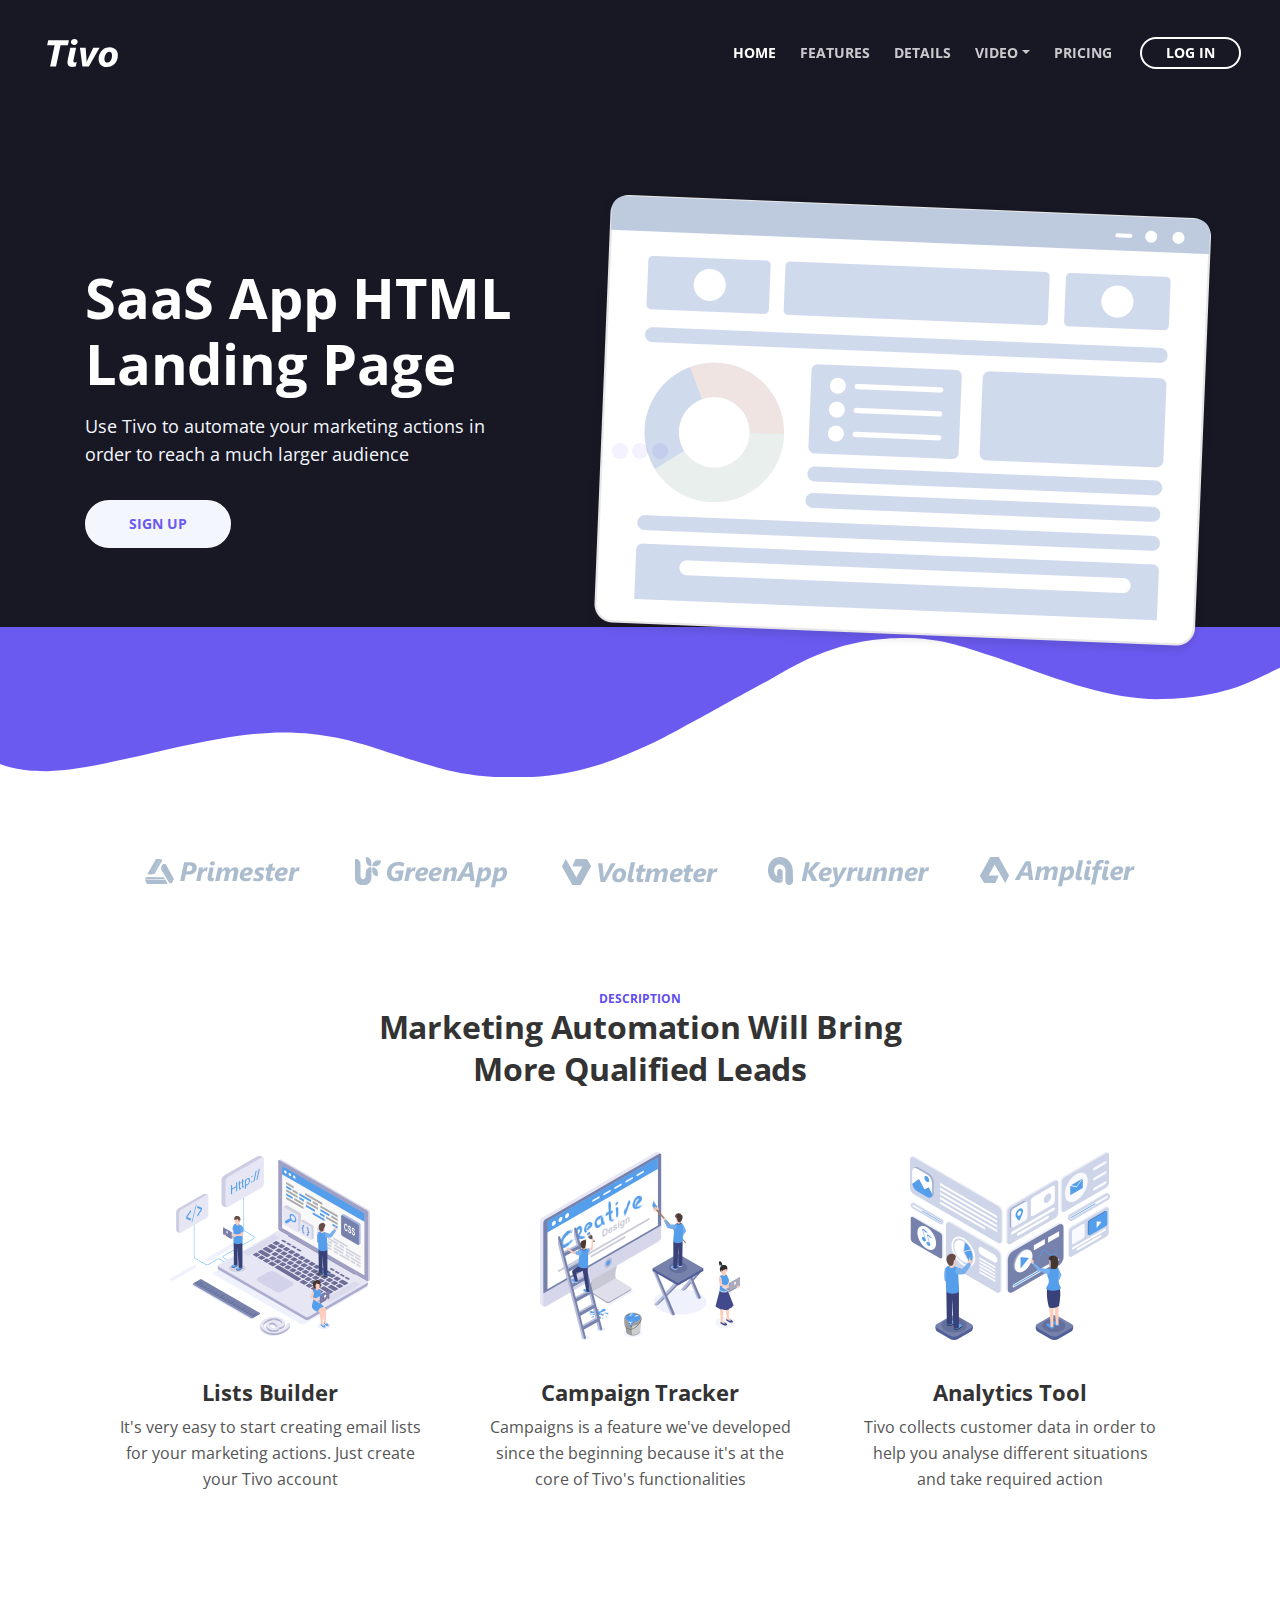
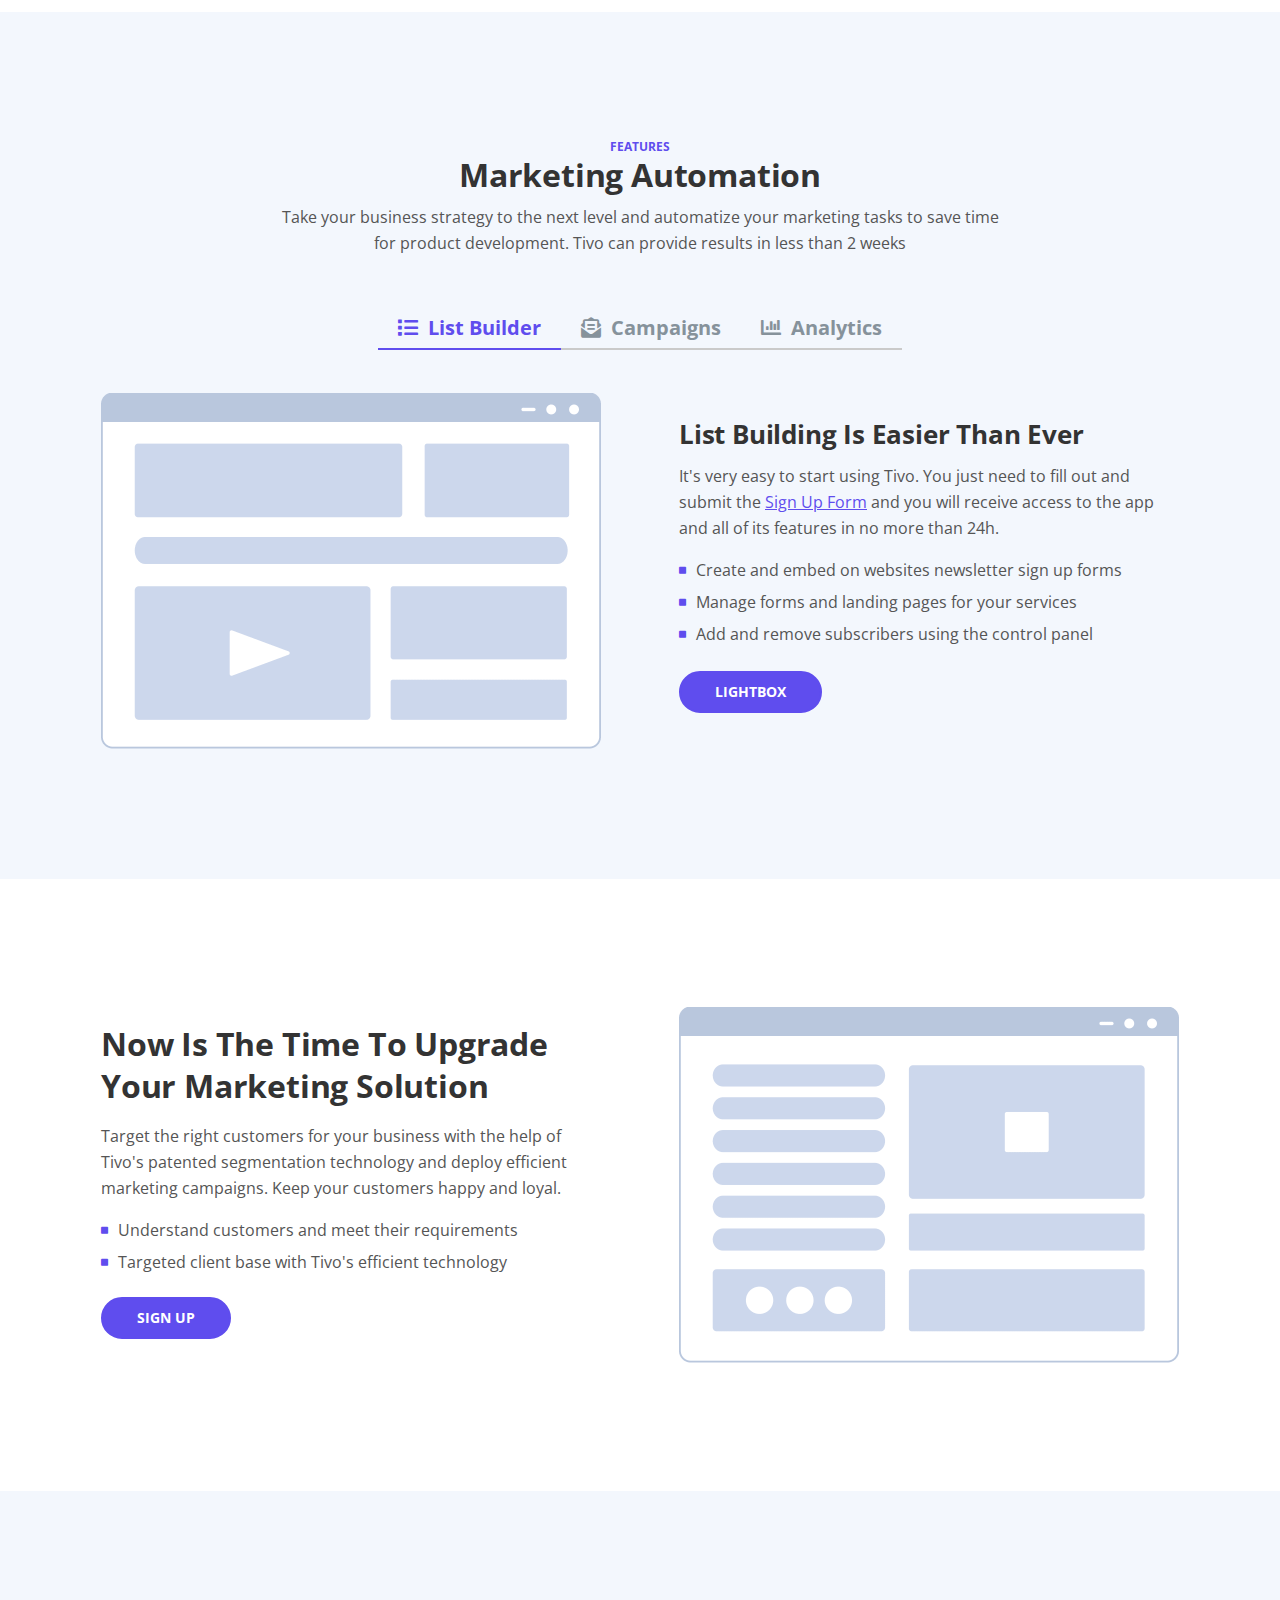
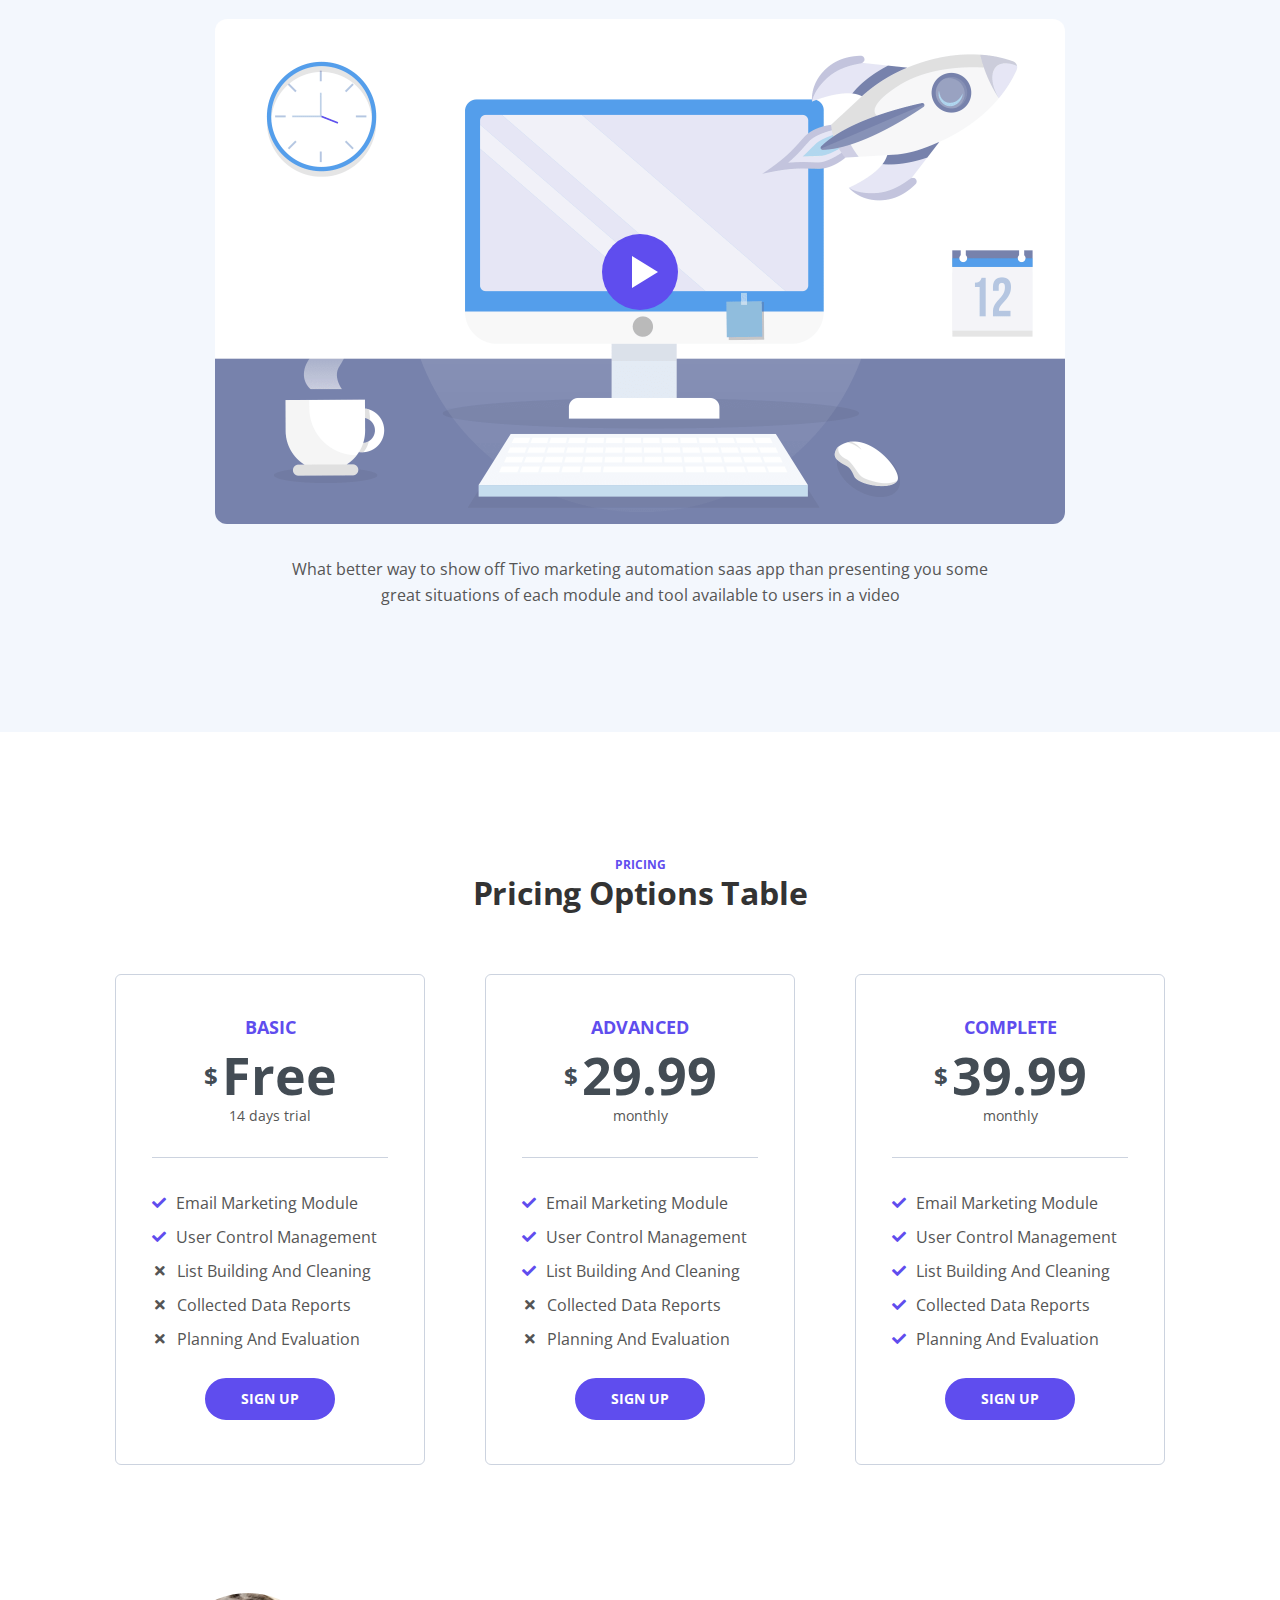
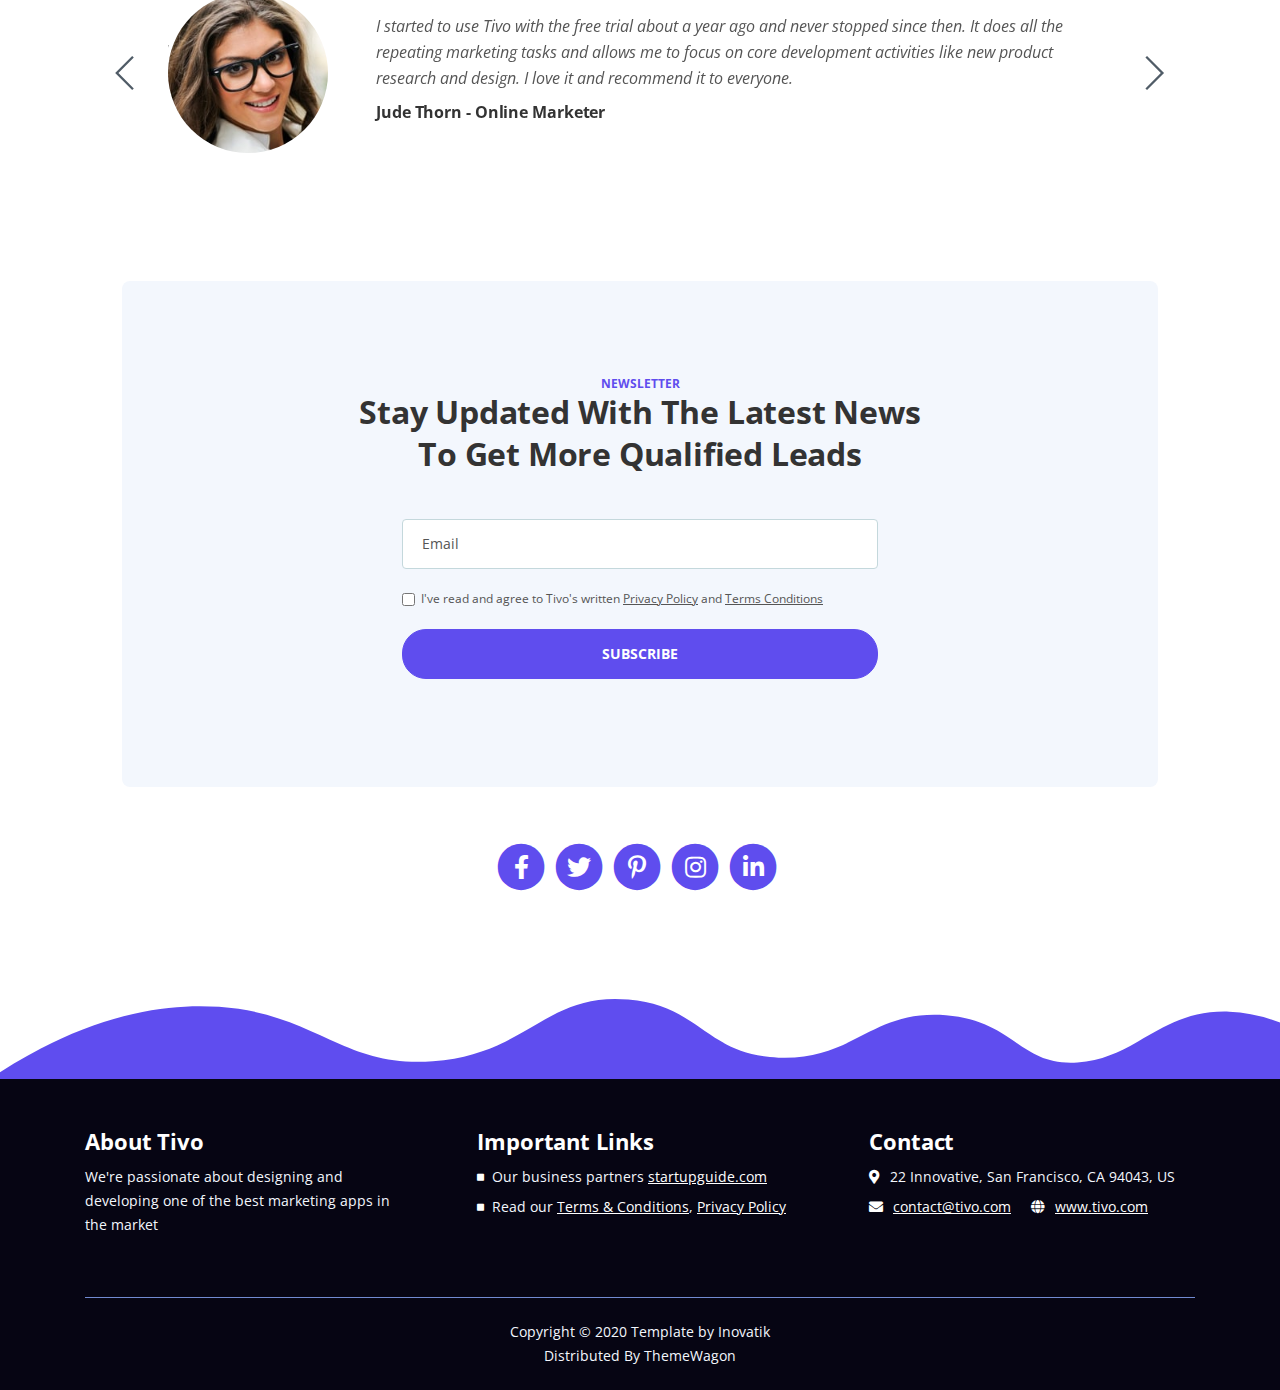
<file: backup.html>
<!DOCTYPE html>
<html lang="en">
<head>
    <meta charset="utf-8">
    <meta name="viewport" content="width=device-width, initial-scale=1, shrink-to-fit=no">

    <!-- SEO Meta Tags -->
    <meta name="description" content="Tivo is a HTML landing page template built with Bootstrap to help you crate engaging presentations for SaaS apps and convert visitors into users.">
    <meta name="author" content="Inovatik">

    <!-- OG Meta Tags to improve the way the post looks when you share the page on LinkedIn, Facebook, Google+ -->
    <meta property="og:site_name" content="" /> <!-- website name -->
    <meta property="og:site" content="" /> <!-- website link -->
    <meta property="og:title" content=""/> <!-- title shown in the actual shared post -->
    <meta property="og:description" content="" /> <!-- description shown in the actual shared post -->
    <meta property="og:image" content="" /> <!-- image link, make sure it's jpg -->
    <meta property="og:url" content="" /> <!-- where do you want your post to link to -->
    <meta property="og:type" content="article" />

    <!-- Website Title -->
    <title>Emre 2</title>

    <!-- Styles -->
    <link href="https://fonts.googleapis.com/css?family=Open+Sans:400,400i,700&display=swap&subset=latin-ext" rel="stylesheet">
    <link href="css/bootstrap.css" rel="stylesheet">
    <link href="css/fontawesome-all.css" rel="stylesheet">
    <link href="css/swiper.css" rel="stylesheet">
    <link href="css/magnific-popup.css" rel="stylesheet">
    <link href="css/styles.css" rel="stylesheet">

    <!-- Favicon  -->
    <link rel="icon" href="images/favicon.png">
</head>
<body data-spy="scroll" data-target=".fixed-top">

<!-- Preloader -->
<div class="spinner-wrapper">
    <div class="spinner">
        <div class="bounce1"></div>
        <div class="bounce2"></div>
        <div class="bounce3"></div>
    </div>
</div>
<!-- end of preloader -->

<!-- Navigation -->
<nav class="navbar navbar-expand-lg navbar-dark navbar-custom fixed-top">
    <div class="container">

        <!-- Text Logo - Use this if you don't have a graphic logo -->
        <!-- <a class="navbar-brand logo-text page-scroll" href="index.html">Tivo</a> -->

        <!-- Image Logo -->
        <a class="navbar-brand logo-image" href="index.html"><img src="images/logo.svg" alt="alternative"></a>

        <!-- Mobile Menu Toggle Button -->
        <button class="navbar-toggler" type="button" data-toggle="collapse" data-target="#navbarsExampleDefault" aria-controls="navbarsExampleDefault" aria-expanded="false" aria-label="Toggle navigation">
            <span class="navbar-toggler-awesome fas fa-bars"></span>
            <span class="navbar-toggler-awesome fas fa-times"></span>
        </button>
        <!-- end of mobile menu toggle button -->

        <div class="collapse navbar-collapse" id="navbarsExampleDefault">
            <ul class="navbar-nav ml-auto">
                <li class="nav-item">
                    <a class="nav-link page-scroll" href="#header">HOME <span class="sr-only">(current)</span></a>
                </li>
                <li class="nav-item">
                    <a class="nav-link page-scroll" href="#features">FEATURES</a>
                </li>
                <li class="nav-item">
                    <a class="nav-link page-scroll" href="#details">DETAILS</a>
                </li>

                <!-- Dropdown Menu -->
                <li class="nav-item dropdown">
                    <a class="nav-link dropdown-toggle page-scroll" href="#video" id="navbarDropdown" role="button" aria-haspopup="true" aria-expanded="false">VIDEO</a>
                    <div class="dropdown-menu" aria-labelledby="navbarDropdown">
                        <a class="dropdown-item" href="article-details.html"><span class="item-text">ARTICLE DETAILS</span></a>
                        <div class="dropdown-items-divide-hr"></div>
                        <a class="dropdown-item" href="terms-conditions.html"><span class="item-text">TERMS CONDITIONS</span></a>
                        <div class="dropdown-items-divide-hr"></div>
                        <a class="dropdown-item" href="privacy-policy.html"><span class="item-text">PRIVACY POLICY</span></a>
                    </div>
                </li>
                <!-- end of dropdown menu -->

                <li class="nav-item">
                    <a class="nav-link page-scroll" href="#pricing">PRICING</a>
                </li>
            </ul>
            <span class="nav-item">
                    <a class="btn-outline-sm" href="log-in.html">LOG IN</a>
                </span>
        </div>
    </div> <!-- end of container -->
</nav> <!-- end of navbar -->
<!-- end of navigation -->


<!-- Header -->
<header id="header" class="header">
    <div class="header-content">
        <div class="container">
            <div class="row">
                <div class="col-lg-6 col-xl-5">
                    <div class="text-container">
                        <h1>SaaS App HTML Landing Page</h1>
                        <p class="p-large">Use Tivo to automate your marketing actions in order to reach a much larger audience</p>
                        <a class="btn-solid-lg page-scroll" href="sign-up.html">SIGN UP</a>
                    </div> <!-- end of text-container -->
                </div> <!-- end of col -->
                <div class="col-lg-6 col-xl-7">
                    <div class="image-container">
                        <div class="img-wrapper">
                            <img class="img-fluid" src="images/header-software-app.png" alt="alternative">
                        </div> <!-- end of img-wrapper -->
                    </div> <!-- end of image-container -->
                </div> <!-- end of col -->
            </div> <!-- end of row -->
        </div> <!-- end of container -->
    </div> <!-- end of header-content -->
</header> <!-- end of header -->
<svg class="header-frame" data-name="Layer 1" xmlns="http://www.w3.org/2000/svg" preserveAspectRatio="none" viewBox="0 0 1920 310"><defs><style>.cls-1{fill:#5f4def;}</style></defs><title>header-frame</title><path class="cls-1" d="M0,283.054c22.75,12.98,53.1,15.2,70.635,14.808,92.115-2.077,238.3-79.9,354.895-79.938,59.97-.019,106.17,18.059,141.58,34,47.778,21.511,47.778,21.511,90,38.938,28.418,11.731,85.344,26.169,152.992,17.971,68.127-8.255,115.933-34.963,166.492-67.393,37.467-24.032,148.6-112.008,171.753-127.963,27.951-19.26,87.771-81.155,180.71-89.341,72.016-6.343,105.479,12.388,157.434,35.467,69.73,30.976,168.93,92.28,256.514,89.405,100.992-3.315,140.276-41.7,177-64.9V0.24H0V283.054Z"/></svg>
<!-- end of header -->


<!-- Customers -->
<div class="slider-1">
    <div class="container">
        <div class="row">
            <div class="col-lg-12">

                <!-- Image Slider -->
                <div class="slider-container">
                    <div class="swiper-container image-slider">
                        <div class="swiper-wrapper">
                            <div class="swiper-slide">
                                <img class="img-fluid" src="images/customer-logo-1.png" alt="alternative">
                            </div>
                            <div class="swiper-slide">
                                <img class="img-fluid" src="images/customer-logo-2.png" alt="alternative">
                            </div>
                            <div class="swiper-slide">
                                <img class="img-fluid" src="images/customer-logo-3.png" alt="alternative">
                            </div>
                            <div class="swiper-slide">
                                <img class="img-fluid" src="images/customer-logo-4.png" alt="alternative">
                            </div>
                            <div class="swiper-slide">
                                <img class="img-fluid" src="images/customer-logo-5.png" alt="alternative">
                            </div>
                            <div class="swiper-slide">
                                <img class="img-fluid" src="images/customer-logo-6.png" alt="alternative">
                            </div>
                        </div> <!-- end of swiper-wrapper -->
                    </div> <!-- end of swiper container -->
                </div> <!-- end of slider-container -->
                <!-- end of image slider -->

            </div> <!-- end of col -->
        </div> <!-- end of row -->
    </div> <!-- end of container -->
</div> <!-- end of slider-1 -->
<!-- end of customers -->


<!-- Description -->
<div class="cards-1">
    <div class="container">
        <div class="row">
            <div class="col-lg-12">
                <div class="above-heading">DESCRIPTION</div>
                <h2 class="h2-heading">Marketing Automation Will Bring More Qualified Leads</h2>
            </div> <!-- end of col -->
        </div> <!-- end of row -->
        <div class="row">
            <div class="col-lg-12">

                <!-- Card -->
                <div class="card">
                    <div class="card-image">
                        <img class="img-fluid" src="images/description-1.png" alt="alternative">
                    </div>
                    <div class="card-body">
                        <h4 class="card-title">Lists Builder</h4>
                        <p>It's very easy to start creating email lists for your marketing actions. Just create your Tivo account</p>
                    </div>
                </div>
                <!-- end of card -->

                <!-- Card -->
                <div class="card">
                    <div class="card-image">
                        <img class="img-fluid" src="images/description-2.png" alt="alternative">
                    </div>
                    <div class="card-body">
                        <h4 class="card-title">Campaign Tracker</h4>
                        <p>Campaigns is a feature we've developed since the beginning because it's at the core of Tivo's functionalities</p>
                    </div>
                </div>
                <!-- end of card -->

                <!-- Card -->
                <div class="card">
                    <div class="card-image">
                        <img class="img-fluid" src="images/description-3.png" alt="alternative">
                    </div>
                    <div class="card-body">
                        <h4 class="card-title">Analytics Tool</h4>
                        <p>Tivo collects customer data in order to help you analyse different situations and take required action</p>
                    </div>
                </div>
                <!-- end of card -->

            </div> <!-- end of col -->
        </div> <!-- end of row -->
    </div> <!-- end of container -->
</div> <!-- end of cards-1 -->
<!-- end of description -->


<!-- Features -->
<div id="features" class="tabs">
    <div class="container">
        <div class="row">
            <div class="col-lg-12">
                <div class="above-heading">FEATURES</div>
                <h2 class="h2-heading">Marketing Automation</h2>
                <p class="p-heading">Take your business strategy to the next level and automatize your marketing tasks to save time for product development. Tivo can provide results in less than 2 weeks</p>
            </div> <!-- end of col -->
        </div> <!-- end of row -->
        <div class="row">
            <div class="col-lg-12">

                <!-- Tabs Links -->
                <ul class="nav nav-tabs" id="argoTabs" role="tablist">
                    <li class="nav-item">
                        <a class="nav-link active" id="nav-tab-1" data-toggle="tab" href="#tab-1" role="tab" aria-controls="tab-1" aria-selected="true"><i class="fas fa-list"></i>List Builder</a>
                    </li>
                    <li class="nav-item">
                        <a class="nav-link" id="nav-tab-2" data-toggle="tab" href="#tab-2" role="tab" aria-controls="tab-2" aria-selected="false"><i class="fas fa-envelope-open-text"></i>Campaigns</a>
                    </li>
                    <li class="nav-item">
                        <a class="nav-link" id="nav-tab-3" data-toggle="tab" href="#tab-3" role="tab" aria-controls="tab-3" aria-selected="false"><i class="fas fa-chart-bar"></i>Analytics</a>
                    </li>
                </ul>
                <!-- end of tabs links -->

                <!-- Tabs Content -->
                <div class="tab-content" id="argoTabsContent">

                    <!-- Tab -->
                    <div class="tab-pane fade show active" id="tab-1" role="tabpanel" aria-labelledby="tab-1">
                        <div class="row">
                            <div class="col-lg-6">
                                <div class="image-container">
                                    <img class="img-fluid" src="images/features-1.png" alt="alternative">
                                </div> <!-- end of image-container -->
                            </div> <!-- end of col -->
                            <div class="col-lg-6">
                                <div class="text-container">
                                    <h3>List Building Is Easier Than Ever</h3>
                                    <p>It's very easy to start using Tivo. You just need to fill out and submit the <a class="blue page-scroll" href="sign-up.html">Sign Up Form</a> and you will receive access to the app and all of its features in no more than 24h.</p>
                                    <ul class="list-unstyled li-space-lg">
                                        <li class="media">
                                            <i class="fas fa-square"></i>
                                            <div class="media-body">Create and embed on websites newsletter sign up forms</div>
                                        </li>
                                        <li class="media">
                                            <i class="fas fa-square"></i>
                                            <div class="media-body">Manage forms and landing pages for your services</div>
                                        </li>
                                        <li class="media">
                                            <i class="fas fa-square"></i>
                                            <div class="media-body">Add and remove subscribers using the control panel</div>
                                        </li>
                                    </ul>
                                    <a class="btn-solid-reg popup-with-move-anim" href="#details-lightbox-1">LIGHTBOX</a>
                                </div> <!-- end of text-container -->
                            </div> <!-- end of col -->
                        </div> <!-- end of row -->
                    </div> <!-- end of tab-pane -->
                    <!-- end of tab -->

                    <!-- Tab -->
                    <div class="tab-pane fade" id="tab-2" role="tabpanel" aria-labelledby="tab-2">
                        <div class="row">
                            <div class="col-lg-6">
                                <div class="image-container">
                                    <img class="img-fluid" src="images/features-2.png" alt="alternative">
                                </div> <!-- end of image-container -->
                            </div> <!-- end of col -->
                            <div class="col-lg-6">
                                <div class="text-container">
                                    <h3>Campaigns Monitoring Tools</h3>
                                    <p>Campaigns monitoring is a feature we've developed since the beginning because it's at the core of Tivo and basically to any marketing activity focused on results.</p>
                                    <ul class="list-unstyled li-space-lg">
                                        <li class="media">
                                            <i class="fas fa-square"></i>
                                            <div class="media-body">Easily plan campaigns and schedule their starting date</div>
                                        </li>
                                        <li class="media">
                                            <i class="fas fa-square"></i>
                                            <div class="media-body">Start campaigns and follow their evolution closely</div>
                                        </li>
                                        <li class="media">
                                            <i class="fas fa-square"></i>
                                            <div class="media-body">Evaluate campaign results and optimize future actions</div>
                                        </li>
                                    </ul>
                                    <a class="btn-solid-reg popup-with-move-anim" href="#details-lightbox-2">LIGHTBOX</a>
                                </div> <!-- end of text-container -->
                            </div> <!-- end of col -->
                        </div> <!-- end of row -->
                    </div> <!-- end of tab-pane -->
                    <!-- end of tab -->

                    <!-- Tab -->
                    <div class="tab-pane fade" id="tab-3" role="tabpanel" aria-labelledby="tab-3">
                        <div class="row">
                            <div class="col-lg-6">
                                <div class="image-container">
                                    <img class="img-fluid" src="images/features-3.png" alt="alternative">
                                </div> <!-- end of image-container -->
                            </div> <!-- end of col -->
                            <div class="col-lg-6">
                                <div class="text-container">
                                    <h3>Analytics Control Panel</h3>
                                    <p>Analytics control  panel is important for every marketing team so it's beed implemented from the begging and designed to produce reports based on very little input information.</p>
                                    <ul class="list-unstyled li-space-lg">
                                        <li class="media">
                                            <i class="fas fa-square"></i>
                                            <div class="media-body">If you set it up correctly you will get acces to great intel</div>
                                        </li>
                                        <li class="media">
                                            <i class="fas fa-square"></i>
                                            <div class="media-body">Easy to integrate in your websites and landing pages</div>
                                        </li>
                                        <li class="media">
                                            <i class="fas fa-square"></i>
                                            <div class="media-body">The generated reports are important for your strategy</div>
                                        </li>
                                    </ul>
                                    <a class="btn-solid-reg popup-with-move-anim" href="#details-lightbox-3">LIGHTBOX</a>
                                </div> <!-- end of text-container -->
                            </div> <!-- end of col -->
                        </div> <!-- end of row -->
                    </div> <!-- end of tab-pane -->
                    <!-- end of tab -->

                </div> <!-- end of tab content -->
                <!-- end of tabs content -->

            </div> <!-- end of col -->
        </div> <!-- end of row -->
    </div> <!-- end of container -->
</div> <!-- end of tabs -->
<!-- end of features -->


<!-- Details Lightboxes -->
<!-- Details Lightbox 1 -->
<div id="details-lightbox-1" class="lightbox-basic zoom-anim-dialog mfp-hide">
    <div class="container">
        <div class="row">
            <button title="Close (Esc)" type="button" class="mfp-close x-button">×</button>
            <div class="col-lg-8">
                <div class="image-container">
                    <img class="img-fluid" src="images/details-lightbox.png" alt="alternative">
                </div> <!-- end of image-container -->
            </div> <!-- end of col -->
            <div class="col-lg-4">
                <h3>List Building</h3>
                <hr>
                <h5>Core service</h5>
                <p>It's very easy to start using Tivo. You just need to fill out and submit the Sign Up Form and you will receive access to the app.</p>
                <ul class="list-unstyled li-space-lg">
                    <li class="media">
                        <i class="fas fa-square"></i><div class="media-body">List building framework</div>
                    </li>
                    <li class="media">
                        <i class="fas fa-square"></i><div class="media-body">Easy database browsing</div>
                    </li>
                    <li class="media">
                        <i class="fas fa-square"></i><div class="media-body">User administration</div>
                    </li>
                    <li class="media">
                        <i class="fas fa-square"></i><div class="media-body">Automate user signup</div>
                    </li>
                    <li class="media">
                        <i class="fas fa-square"></i><div class="media-body">Quick formatting tools</div>
                    </li>
                    <li class="media">
                        <i class="fas fa-square"></i><div class="media-body">Fast email checking</div>
                    </li>
                </ul>
                <a class="btn-solid-reg mfp-close" href="sign-up.html">SIGN UP</a> <a class="btn-outline-reg mfp-close as-button" href="#screenshots">BACK</a>
            </div> <!-- end of col -->
        </div> <!-- end of row -->
    </div> <!-- end of container -->
</div> <!-- end of lightbox-basic -->
<!-- end of details lightbox 1 -->

<!-- Details Lightbox 2 -->
<div id="details-lightbox-2" class="lightbox-basic zoom-anim-dialog mfp-hide">
    <div class="container">
        <div class="row">
            <button title="Close (Esc)" type="button" class="mfp-close x-button">×</button>
            <div class="col-lg-8">
                <div class="image-container">
                    <img class="img-fluid" src="images/details-lightbox.png" alt="alternative">
                </div> <!-- end of image-container -->
            </div> <!-- end of col -->
            <div class="col-lg-4">
                <h3>Campaign Monitoring</h3>
                <hr>
                <h5>Core service</h5>
                <p>It's very easy to start using Tivo. You just need to fill out and submit the Sign Up Form and you will receive access to the app.</p>
                <ul class="list-unstyled li-space-lg">
                    <li class="media">
                        <i class="fas fa-square"></i><div class="media-body">List building framework</div>
                    </li>
                    <li class="media">
                        <i class="fas fa-square"></i><div class="media-body">Easy database browsing</div>
                    </li>
                    <li class="media">
                        <i class="fas fa-square"></i><div class="media-body">User administration</div>
                    </li>
                    <li class="media">
                        <i class="fas fa-square"></i><div class="media-body">Automate user signup</div>
                    </li>
                    <li class="media">
                        <i class="fas fa-square"></i><div class="media-body">Quick formatting tools</div>
                    </li>
                    <li class="media">
                        <i class="fas fa-square"></i><div class="media-body">Fast email checking</div>
                    </li>
                </ul>
                <a class="btn-solid-reg mfp-close" href="sign-up.html">SIGN UP</a> <a class="btn-outline-reg mfp-close as-button" href="#screenshots">BACK</a>
            </div> <!-- end of col -->
        </div> <!-- end of row -->
    </div> <!-- end of container -->
</div> <!-- end of lightbox-basic -->
<!-- end of details lightbox 2 -->

<!-- Details Lightbox 3 -->
<div id="details-lightbox-3" class="lightbox-basic zoom-anim-dialog mfp-hide">
    <div class="container">
        <div class="row">
            <button title="Close (Esc)" type="button" class="mfp-close x-button">×</button>
            <div class="col-lg-8">
                <div class="image-container">
                    <img class="img-fluid" src="images/details-lightbox.png" alt="alternative">
                </div> <!-- end of image-container -->
            </div> <!-- end of col -->
            <div class="col-lg-4">
                <h3>Analytics Tools</h3>
                <hr>
                <h5>Core service</h5>
                <p>It's very easy to start using Tivo. You just need to fill out and submit the Sign Up Form and you will receive access to the app.</p>
                <ul class="list-unstyled li-space-lg">
                    <li class="media">
                        <i class="fas fa-square"></i><div class="media-body">List building framework</div>
                    </li>
                    <li class="media">
                        <i class="fas fa-square"></i><div class="media-body">Easy database browsing</div>
                    </li>
                    <li class="media">
                        <i class="fas fa-square"></i><div class="media-body">User administration</div>
                    </li>
                    <li class="media">
                        <i class="fas fa-square"></i><div class="media-body">Automate user signup</div>
                    </li>
                    <li class="media">
                        <i class="fas fa-square"></i><div class="media-body">Quick formatting tools</div>
                    </li>
                    <li class="media">
                        <i class="fas fa-square"></i><div class="media-body">Fast email checking</div>
                    </li>
                </ul>
                <a class="btn-solid-reg mfp-close" href="sign-up.html">SIGN UP</a> <a class="btn-outline-reg mfp-close as-button" href="#screenshots">BACK</a>
            </div> <!-- end of col -->
        </div> <!-- end of row -->
    </div> <!-- end of container -->
</div> <!-- end of lightbox-basic -->
<!-- end of details lightbox 3 -->
<!-- end of details lightboxes -->


<!-- Details -->
<div id="details" class="basic-1">
    <div class="container">
        <div class="row">
            <div class="col-lg-6">
                <div class="text-container">
                    <h2>Now Is The Time To Upgrade Your Marketing Solution</h2>
                    <p>Target the right customers for your business with the help of Tivo's patented segmentation technology and deploy efficient marketing campaigns. Keep your customers happy and loyal.</p>
                    <ul class="list-unstyled li-space-lg">
                        <li class="media">
                            <i class="fas fa-square"></i>
                            <div class="media-body">Understand customers and meet their requirements</div>
                        </li>
                        <li class="media">
                            <i class="fas fa-square"></i>
                            <div class="media-body">Targeted client base with Tivo's efficient technology</div>
                        </li>
                    </ul>
                    <a class="btn-solid-reg page-scroll" href="sign-up.html">SIGN UP</a>
                </div> <!-- end of text-container -->
            </div> <!-- end of col -->
            <div class="col-lg-6">
                <div class="image-container">
                    <img class="img-fluid" src="images/details.png" alt="alternative">
                </div> <!-- end of image-container -->
            </div> <!-- end of col -->
        </div> <!-- end of row -->
    </div> <!-- end of container -->
</div> <!-- end of basic-1 -->
<!-- end of details -->


<!-- Video -->
<div id="video" class="basic-2">
    <div class="container">
        <div class="row">
            <div class="col-lg-12">

                <!-- Video Preview -->
                <div class="image-container">
                    <div class="video-wrapper">
                        <a class="popup-youtube" href="https://www.youtube.com/watch?v=fLCjQJCekTs" data-effect="fadeIn">
                            <img class="img-fluid" src="images/video-image.png" alt="alternative">
                            <span class="video-play-button">
                                    <span></span>
                                </span>
                        </a>
                    </div> <!-- end of video-wrapper -->
                </div> <!-- end of image-container -->
                <!-- end of video preview -->

                <div class="p-heading">What better way to show off Tivo marketing automation saas app than presenting you some great situations of each module and tool available to users in a video</div>
            </div> <!-- end of col -->
        </div> <!-- end of row -->
    </div> <!-- end of container -->
</div> <!-- end of basic-2 -->
<!-- end of video -->


<!-- Pricing -->
<div id="pricing" class="cards-2">
    <div class="container">
        <div class="row">
            <div class="col-lg-12">
                <div class="above-heading">PRICING</div>
                <h2 class="h2-heading">Pricing Options Table</h2>
            </div> <!-- end of col -->
        </div> <!-- end of row -->
        <div class="row">
            <div class="col-lg-12">

                <!-- Card-->
                <div class="card">
                    <div class="card-body">
                        <div class="card-title">BASIC</div>
                        <div class="price"><span class="currency">$</span><span class="value">Free</span></div>
                        <div class="frequency">14 days trial</div>
                        <div class="divider"></div>
                        <ul class="list-unstyled li-space-lg">
                            <li class="media">
                                <i class="fas fa-check"></i><div class="media-body">Email Marketing Module</div>
                            </li>
                            <li class="media">
                                <i class="fas fa-check"></i><div class="media-body">User Control Management</div>
                            </li>
                            <li class="media">
                                <i class="fas fa-times"></i><div class="media-body">List Building And Cleaning</div>
                            </li>
                            <li class="media">
                                <i class="fas fa-times"></i><div class="media-body">Collected Data Reports</div>
                            </li>
                            <li class="media">
                                <i class="fas fa-times"></i><div class="media-body">Planning And Evaluation</div>
                            </li>
                        </ul>
                        <div class="button-wrapper">
                            <a class="btn-solid-reg page-scroll" href="sign-up.html">SIGN UP</a>
                        </div>
                    </div>
                </div> <!-- end of card -->
                <!-- end of card -->

                <!-- Card-->
                <div class="card">
                    <div class="card-body">
                        <div class="card-title">ADVANCED</div>
                        <div class="price"><span class="currency">$</span><span class="value">29.99</span></div>
                        <div class="frequency">monthly</div>
                        <div class="divider"></div>
                        <ul class="list-unstyled li-space-lg">
                            <li class="media">
                                <i class="fas fa-check"></i><div class="media-body">Email Marketing Module</div>
                            </li>
                            <li class="media">
                                <i class="fas fa-check"></i><div class="media-body">User Control Management</div>
                            </li>
                            <li class="media">
                                <i class="fas fa-check"></i><div class="media-body">List Building And Cleaning</div>
                            </li>
                            <li class="media">
                                <i class="fas fa-times"></i><div class="media-body">Collected Data Reports</div>
                            </li>
                            <li class="media">
                                <i class="fas fa-times"></i><div class="media-body">Planning And Evaluation</div>
                            </li>
                        </ul>
                        <div class="button-wrapper">
                            <a class="btn-solid-reg page-scroll" href="sign-up.html">SIGN UP</a>
                        </div>
                    </div>
                </div> <!-- end of card -->
                <!-- end of card -->

                <!-- Card-->
                <div class="card">
                    <!--<div class="label">
                        <p class="best-value">Best Value</p>
                    </div> -->
                    <div class="card-body">
                        <div class="card-title">COMPLETE</div>
                        <div class="price"><span class="currency">$</span><span class="value">39.99</span></div>
                        <div class="frequency">monthly</div>
                        <div class="divider"></div>
                        <ul class="list-unstyled li-space-lg">
                            <li class="media">
                                <i class="fas fa-check"></i><div class="media-body">Email Marketing Module</div>
                            </li>
                            <li class="media">
                                <i class="fas fa-check"></i><div class="media-body">User Control Management</div>
                            </li>
                            <li class="media">
                                <i class="fas fa-check"></i><div class="media-body">List Building And Cleaning</div>
                            </li>
                            <li class="media">
                                <i class="fas fa-check"></i><div class="media-body">Collected Data Reports</div>
                            </li>
                            <li class="media">
                                <i class="fas fa-check"></i><div class="media-body">Planning And Evaluation</div>
                            </li>
                        </ul>
                        <div class="button-wrapper">
                            <a class="btn-solid-reg page-scroll" href="sign-up.html">SIGN UP</a>
                        </div>
                    </div>
                </div> <!-- end of card -->
                <!-- end of card -->

            </div> <!-- end of col -->
        </div> <!-- end of row -->
    </div> <!-- end of container -->
</div> <!-- end of cards-2 -->
<!-- end of pricing -->


<!-- Testimonials -->
<div class="slider-2">
    <div class="container">
        <div class="row">
            <div class="col-lg-12">

                <!-- Text Slider -->
                <div class="slider-container">
                    <div class="swiper-container text-slider">
                        <div class="swiper-wrapper">

                            <!-- Slide -->
                            <div class="swiper-slide">
                                <div class="image-wrapper">
                                    <img class="img-fluid" src="images/testimonial-1.jpg" alt="alternative">
                                </div> <!-- end of image-wrapper -->
                                <div class="text-wrapper">
                                    <div class="testimonial-text">I started to use Tivo with the free trial about a year ago and never stopped since then. It does all the repeating marketing tasks and allows me to focus on core development activities like new product research and design. I love it and recommend it to everyone.</div>
                                    <div class="testimonial-author">Jude Thorn - Online Marketer</div>
                                </div> <!-- end of text-wrapper -->
                            </div> <!-- end of swiper-slide -->
                            <!-- end of slide -->

                            <!-- Slide -->
                            <div class="swiper-slide">
                                <div class="image-wrapper">
                                    <img class="img-fluid" src="images/testimonial-2.jpg" alt="alternative">
                                </div> <!-- end of image-wrapper -->
                                <div class="text-wrapper">
                                    <div class="testimonial-text">Awesome features for the money. I never thought such a low ammount of money would bring me so many leads per month. Before Tivo I used the services of an agency which cost 10x more and delivered far less. Highly recommended to marketers focused on results.</div>
                                    <div class="testimonial-author">Roy Smith - Developer</div>
                                </div> <!-- end of text-wrapper -->
                            </div> <!-- end of swiper-slide -->
                            <!-- end of slide -->

                            <!-- Slide -->
                            <div class="swiper-slide">
                                <div class="image-wrapper">
                                    <img class="img-fluid" src="images/testimonial-3.jpg" alt="alternative">
                                </div> <!-- end of image-wrapper -->
                                <div class="text-wrapper">
                                    <div class="testimonial-text">Tivo is the best marketing automation app for small and medium sized business. It understands the mindset of young entrepreneurs and provides the necessary data for wise marketing decisions. Just give it a try and you will definitely not regret spending your time.</div>
                                    <div class="testimonial-author">Marsha Singer - Online Marketer</div>
                                </div> <!-- end of text-wrapper -->
                            </div> <!-- end of swiper-slide -->
                            <!-- end of slide -->

                            <!-- Slide -->
                            <div class="swiper-slide">
                                <div class="image-wrapper">
                                    <img class="img-fluid" src="images/testimonial-4.jpg" alt="alternative">
                                </div> <!-- end of image-wrapper -->
                                <div class="text-wrapper">
                                    <div class="testimonial-text">Tivo is one of the greatest marketing automation apps out there. I especially love the Reporting Tools module because it gives me such a great amount of information based on little amounts of input gathered in just few weeks of light weight usage. Recommended!</div>
                                    <div class="testimonial-author">Ronda Louis - Online Marketer</div>
                                </div> <!-- end of text-wrapper -->
                            </div> <!-- end of swiper-slide -->
                            <!-- end of slide -->

                        </div> <!-- end of swiper-wrapper -->

                        <!-- Add Arrows -->
                        <div class="swiper-button-next"></div>
                        <div class="swiper-button-prev"></div>
                        <!-- end of add arrows -->

                    </div> <!-- end of swiper-container -->
                </div> <!-- end of slider-container -->
                <!-- end of text slider -->

            </div> <!-- end of col -->
        </div> <!-- end of row -->
    </div> <!-- end of container -->
</div> <!-- end of slider-2 -->
<!-- end of testimonials -->


<!-- Newsletter -->
<div class="form">
    <div class="container">
        <div class="row">
            <div class="col-lg-12">
                <div class="text-container">
                    <div class="above-heading">NEWSLETTER</div>
                    <h2>Stay Updated With The Latest News To Get More Qualified Leads</h2>

                    <!-- Newsletter Form -->
                    <form id="newsletterForm" data-toggle="validator" data-focus="false">
                        <div class="form-group">
                            <input type="email" class="form-control-input" id="nemail" required>
                            <label class="label-control" for="nemail">Email</label>
                            <div class="help-block with-errors"></div>
                        </div>
                        <div class="form-group checkbox">
                            <input type="checkbox" id="nterms" value="Agreed-to-Terms" required>I've read and agree to Tivo's written <a href="privacy-policy.html">Privacy Policy</a> and <a href="terms-conditions.html">Terms Conditions</a>
                            <div class="help-block with-errors"></div>
                        </div>
                        <div class="form-group">
                            <button type="submit" class="form-control-submit-button">SUBSCRIBE</button>
                        </div>
                        <div class="form-message">
                            <div id="nmsgSubmit" class="h3 text-center hidden"></div>
                        </div>
                    </form>
                    <!-- end of newsletter form -->

                </div> <!-- end of text-container -->
            </div> <!-- end of col -->
        </div> <!-- end of row -->
        <div class="row">
            <div class="col-lg-12">
                <div class="icon-container">
                        <span class="fa-stack">
                            <a href="#your-link">
                                <i class="fas fa-circle fa-stack-2x"></i>
                                <i class="fab fa-facebook-f fa-stack-1x"></i>
                            </a>
                        </span>
                    <span class="fa-stack">
                            <a href="#your-link">
                                <i class="fas fa-circle fa-stack-2x"></i>
                                <i class="fab fa-twitter fa-stack-1x"></i>
                            </a>
                        </span>
                    <span class="fa-stack">
                            <a href="#your-link">
                                <i class="fas fa-circle fa-stack-2x"></i>
                                <i class="fab fa-pinterest-p fa-stack-1x"></i>
                            </a>
                        </span>
                    <span class="fa-stack">
                            <a href="#your-link">
                                <i class="fas fa-circle fa-stack-2x"></i>
                                <i class="fab fa-instagram fa-stack-1x"></i>
                            </a>
                        </span>
                    <span class="fa-stack">
                            <a href="#your-link">
                                <i class="fas fa-circle fa-stack-2x"></i>
                                <i class="fab fa-linkedin-in fa-stack-1x"></i>
                            </a>
                        </span>
                </div> <!-- end of col -->
            </div> <!-- end of col -->
        </div> <!-- end of row -->
    </div> <!-- end of container -->
</div> <!-- end of form -->
<!-- end of newsletter -->


<!-- Footer -->
<svg class="footer-frame" data-name="Layer 2" xmlns="http://www.w3.org/2000/svg" preserveAspectRatio="none" viewBox="0 0 1920 79"><defs><style>.cls-2{fill:#5f4def;}</style></defs><title>footer-frame</title><path class="cls-2" d="M0,72.427C143,12.138,255.5,4.577,328.644,7.943c147.721,6.8,183.881,60.242,320.83,53.737,143-6.793,167.826-68.128,293-60.9,109.095,6.3,115.68,54.364,225.251,57.319,113.58,3.064,138.8-47.711,251.189-41.8,104.012,5.474,109.713,50.4,197.369,46.572,89.549-3.91,124.375-52.563,227.622-50.155A338.646,338.646,0,0,1,1920,23.467V79.75H0V72.427Z" transform="translate(0 -0.188)"/></svg>
<div class="footer">
    <div class="container">
        <div class="row">
            <div class="col-md-4">
                <div class="footer-col first">
                    <h4>About Tivo</h4>
                    <p class="p-small">We're passionate about designing and developing one of the best marketing apps in the market</p>
                </div>
            </div> <!-- end of col -->
            <div class="col-md-4">
                <div class="footer-col middle">
                    <h4>Important Links</h4>
                    <ul class="list-unstyled li-space-lg p-small">
                        <li class="media">
                            <i class="fas fa-square"></i>
                            <div class="media-body">Our business partners <a class="white" href="#your-link">startupguide.com</a></div>
                        </li>
                        <li class="media">
                            <i class="fas fa-square"></i>
                            <div class="media-body">Read our <a class="white" href="terms-conditions.html">Terms & Conditions</a>, <a class="white" href="privacy-policy.html">Privacy Policy</a></div>
                        </li>
                    </ul>
                </div>
            </div> <!-- end of col -->
            <div class="col-md-4">
                <div class="footer-col last">
                    <h4>Contact</h4>
                    <ul class="list-unstyled li-space-lg p-small">
                        <li class="media">
                            <i class="fas fa-map-marker-alt"></i>
                            <div class="media-body">22 Innovative, San Francisco, CA 94043, US</div>
                        </li>
                        <li class="media">
                            <i class="fas fa-envelope"></i>
                            <div class="media-body"><a class="white" href="mailto:contact@tivo.com">contact@tivo.com</a> <i class="fas fa-globe"></i><a class="white" href="#your-link">www.tivo.com</a></div>
                        </li>
                    </ul>
                </div>
            </div> <!-- end of col -->
        </div> <!-- end of row -->
    </div> <!-- end of container -->
</div> <!-- end of footer -->
<!-- end of footer -->


<!-- Copyright -->
<div class="copyright">
    <div class="container">
        <div class="row">
            <div class="col-lg-12">
                <p class="p-small">Copyright © 2020 <a href="https://inovatik.com">Template by Inovatik</a><br>
                    Distributed By <a href="https://themewagon.com" target="_blank">ThemeWagon</a>
                </p>
            </div> <!-- end of col -->
        </div> <!-- enf of row -->
    </div> <!-- end of container -->
</div> <!-- end of copyright -->
<!-- end of copyright -->


<!-- Scripts -->
<script src="js/jquery.min.js"></script> <!-- jQuery for Bootstrap's JavaScript plugins -->
<script src="js/popper.min.js"></script> <!-- Popper tooltip library for Bootstrap -->
<script src="js/bootstrap.min.js"></script> <!-- Bootstrap framework -->
<script src="js/jquery.easing.min.js"></script> <!-- jQuery Easing for smooth scrolling between anchors -->
<script src="js/swiper.min.js"></script> <!-- Swiper for image and text sliders -->
<script src="js/jquery.magnific-popup.js"></script> <!-- Magnific Popup for lightboxes -->
<script src="js/validator.min.js"></script> <!-- Validator.js - Bootstrap plugin that validates forms -->
<script src="js/scripts.js"></script> <!-- Custom scripts -->
</body>
</html>
</file>
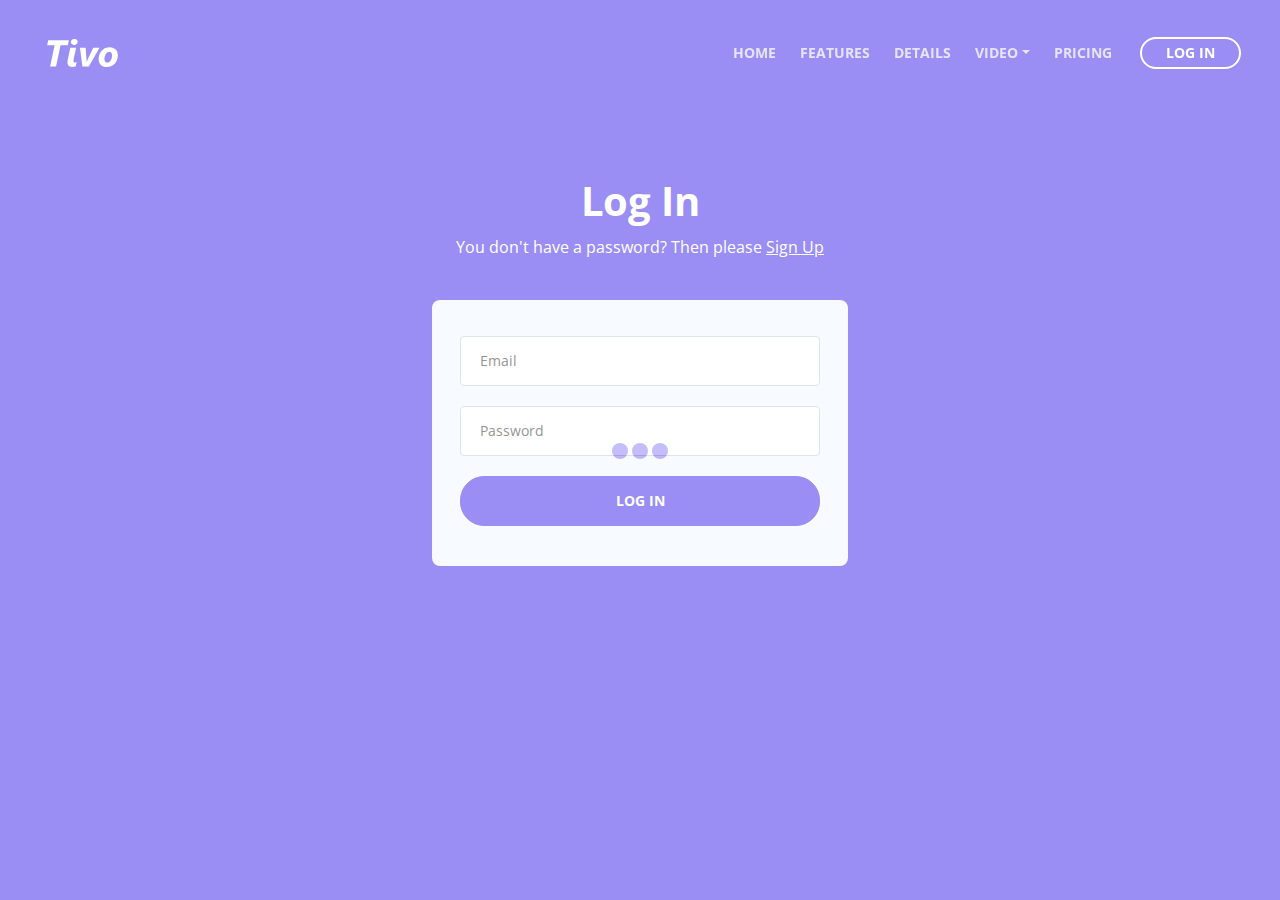
<file: log-in.html>
<!DOCTYPE html>
<html lang="en">
<head>
    <meta charset="utf-8">
    <meta name="viewport" content="width=device-width, initial-scale=1, shrink-to-fit=no">
    
    <!-- SEO Meta Tags -->
    <meta name="description" content="Tivo is a HTML landing page template built with Bootstrap to help you crate engaging presentations for SaaS apps and convert visitors into users.">
    <meta name="author" content="Inovatik">

    <!-- OG Meta Tags to improve the way the post looks when you share the page on LinkedIn, Facebook, Google+ -->
	<meta property="og:site_name" content="" /> <!-- website name -->
	<meta property="og:site" content="" /> <!-- website link -->
	<meta property="og:title" content=""/> <!-- title shown in the actual shared post -->
	<meta property="og:description" content="" /> <!-- description shown in the actual shared post -->
	<meta property="og:image" content="" /> <!-- image link, make sure it's jpg -->
	<meta property="og:url" content="" /> <!-- where do you want your post to link to -->
	<meta property="og:type" content="article" />

    <!-- Website Title -->
    <title>Log In - Tivo - SaaS App HTML Landing Page Template</title>
    
    <!-- Styles -->
    <link href="https://fonts.googleapis.com/css?family=Open+Sans:400,400i,700&display=swap&subset=latin-ext" rel="stylesheet">
    <link href="css/bootstrap.css" rel="stylesheet">
    <link href="css/fontawesome-all.css" rel="stylesheet">
    <link href="css/swiper.css" rel="stylesheet">
	<link href="css/magnific-popup.css" rel="stylesheet">
	<link href="css/styles.css" rel="stylesheet">
	
	<!-- Favicon  -->
    <link rel="icon" href="images/favicon.png">
</head>
<body data-spy="scroll" data-target=".fixed-top">
    
    <!-- Preloader -->
	<div class="spinner-wrapper">
        <div class="spinner">
            <div class="bounce1"></div>
            <div class="bounce2"></div>
            <div class="bounce3"></div>
        </div>
    </div>
    <!-- end of preloader -->
    

    <!-- Navigation -->
    <nav class="navbar navbar-expand-lg navbar-dark navbar-custom fixed-top">
        <div class="container">

            <!-- Text Logo - Use this if you don't have a graphic logo -->
            <!-- <a class="navbar-brand logo-text page-scroll" href="index.html">Tivo</a> -->

            <!-- Image Logo -->
            <a class="navbar-brand logo-image" href="index.html"><img src="images/logo.svg" alt="alternative"></a> 
            
            <!-- Mobile Menu Toggle Button -->
            <button class="navbar-toggler" type="button" data-toggle="collapse" data-target="#navbarsExampleDefault" aria-controls="navbarsExampleDefault" aria-expanded="false" aria-label="Toggle navigation">
                <span class="navbar-toggler-awesome fas fa-bars"></span>
                <span class="navbar-toggler-awesome fas fa-times"></span>
            </button>
            <!-- end of mobile menu toggle button -->

            <div class="collapse navbar-collapse" id="navbarsExampleDefault">
                <ul class="navbar-nav ml-auto">
                    <li class="nav-item">
                        <a class="nav-link page-scroll" href="index.html#header">HOME <span class="sr-only">(current)</span></a>
                    </li>
                    <li class="nav-item">
                        <a class="nav-link page-scroll" href="index.html#features">FEATURES</a>
                    </li>
                    <li class="nav-item">
                        <a class="nav-link page-scroll" href="index.html#details">DETAILS</a>
                    </li>

                    <!-- Dropdown Menu -->          
                    <li class="nav-item dropdown">
                        <a class="nav-link dropdown-toggle page-scroll" href="index.html#video" id="navbarDropdown" role="button" aria-haspopup="true" aria-expanded="false">VIDEO</a>
                        <div class="dropdown-menu" aria-labelledby="navbarDropdown">
                            <a class="dropdown-item" href="article-details.html"><span class="item-text">ARTICLE DETAILS</span></a>
                            <div class="dropdown-items-divide-hr"></div>
                            <a class="dropdown-item" href="terms-conditions.html"><span class="item-text">TERMS CONDITIONS</span></a>
                            <div class="dropdown-items-divide-hr"></div>
                            <a class="dropdown-item" href="privacy-policy.html"><span class="item-text">PRIVACY POLICY</span></a>
                        </div>
                    </li>
                    <!-- end of dropdown menu -->

                    <li class="nav-item">
                        <a class="nav-link page-scroll" href="index.html#pricing">PRICING</a>
                    </li>
                </ul>
                <span class="nav-item">
                    <a class="btn-outline-sm" href="log-in.html">LOG IN</a>
                </span>
            </div>
        </div> <!-- end of container -->
    </nav> <!-- end of navbar -->
    <!-- end of navigation -->


    <!-- Header -->
    <header id="header" class="ex-2-header">
        <div class="container">
            <div class="row">
                <div class="col-lg-12">
                    <h1>Log In</h1>
                   <p>You don't have a password? Then please <a class="white" href="sign-up.html">Sign Up</a></p> 
                    <!-- Sign Up Form -->
                    <div class="form-container">
                        <form id="logInForm" data-toggle="validator" data-focus="false">
                            <div class="form-group">
                                <input type="email" class="form-control-input" id="lemail" required>
                                <label class="label-control" for="lemail">Email</label>
                                <div class="help-block with-errors"></div>
                            </div>
                            <div class="form-group">
                                <input type="text" class="form-control-input" id="lpassword" required>
                                <label class="label-control" for="lpassword">Password</label>
                                <div class="help-block with-errors"></div>
                            </div>
                            <div class="form-group">
                                <button type="submit" class="form-control-submit-button">LOG IN</button>
                            </div>
                            <div class="form-message">
                                <div id="lmsgSubmit" class="h3 text-center hidden"></div>
                            </div>
                        </form>
                    </div> <!-- end of form container -->
                    <!-- end of sign up form -->

                </div> <!-- end of col -->
            </div> <!-- end of row -->
        </div> <!-- end of container -->
    </header> <!-- end of ex-header -->
    <!-- end of header -->


    <!-- Scripts -->
    <script src="js/jquery.min.js"></script> <!-- jQuery for Bootstrap's JavaScript plugins -->
    <script src="js/popper.min.js"></script> <!-- Popper tooltip library for Bootstrap -->
    <script src="js/bootstrap.min.js"></script> <!-- Bootstrap framework -->
    <script src="js/jquery.easing.min.js"></script> <!-- jQuery Easing for smooth scrolling between anchors -->
    <script src="js/swiper.min.js"></script> <!-- Swiper for image and text sliders -->
    <script src="js/jquery.magnific-popup.js"></script> <!-- Magnific Popup for lightboxes -->
    <script src="js/validator.min.js"></script> <!-- Validator.js - Bootstrap plugin that validates forms -->
    <script src="js/scripts.js"></script> <!-- Custom scripts -->
</body>
</html>
</file>
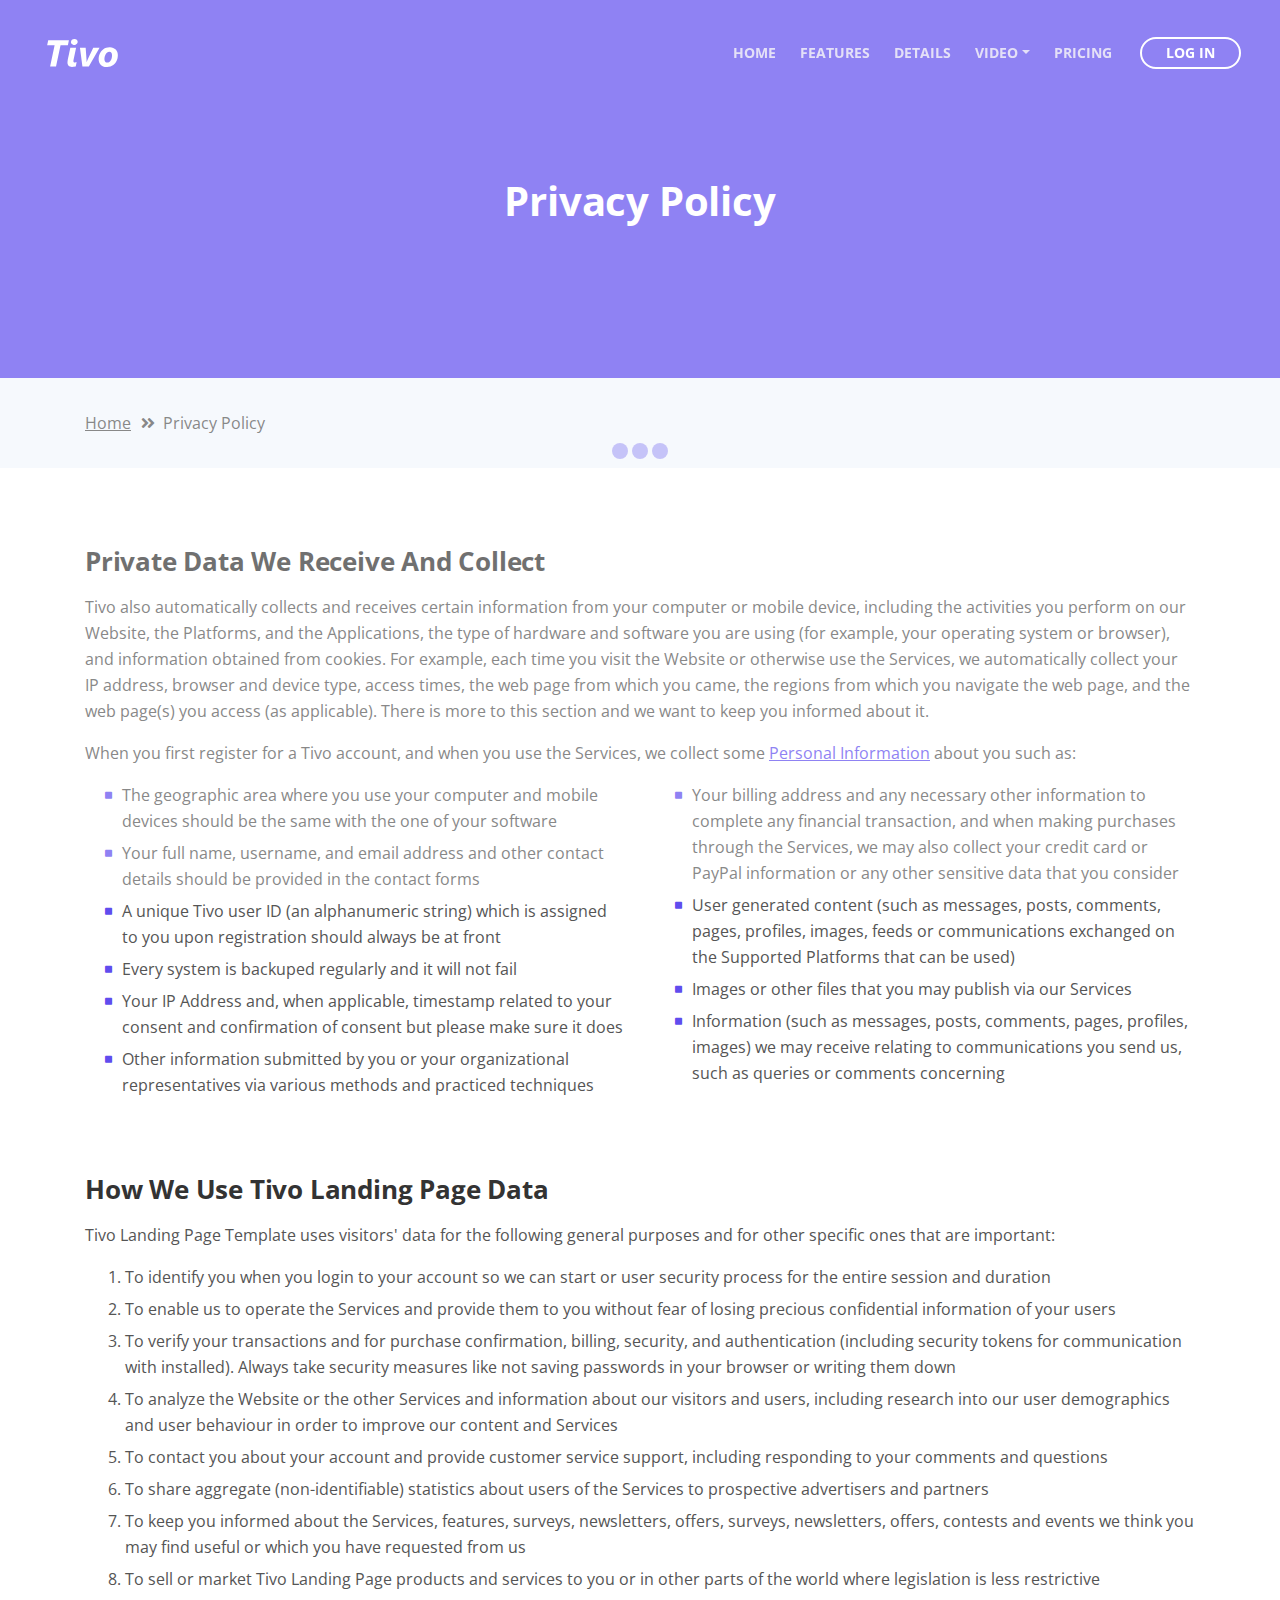
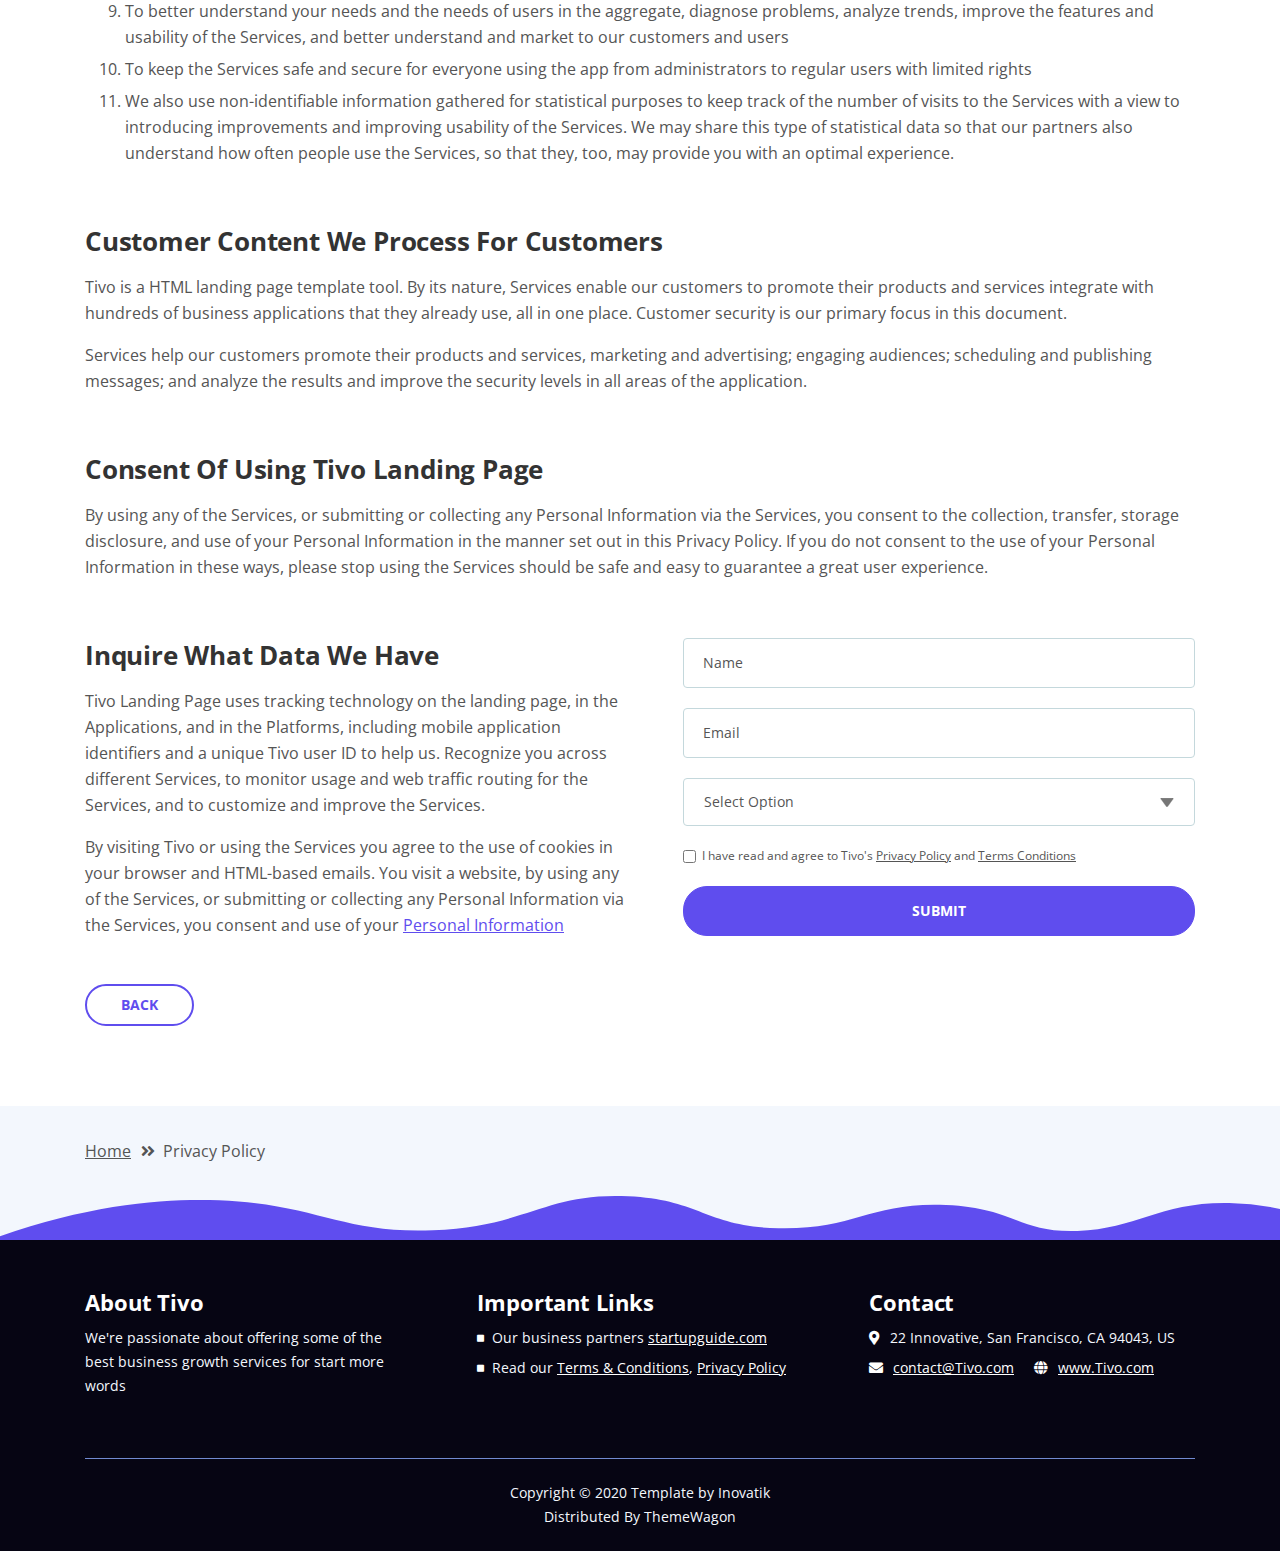
<file: privacy-policy.html>
<!DOCTYPE html>
<html lang="en">
<head>
    <meta charset="utf-8">
    <meta name="viewport" content="width=device-width, initial-scale=1, shrink-to-fit=no">
    
    <!-- SEO Meta Tags -->
    <meta name="description" content="Tivo is a HTML landing page template built with Bootstrap to help you crate engaging presentations for SaaS apps and convert visitors into users.">
    <meta name="author" content="Inovatik">

    <!-- OG Meta Tags to improve the way the post looks when you share the page on LinkedIn, Facebook, Google+ -->
	<meta property="og:site_name" content="" /> <!-- website name -->
	<meta property="og:site" content="" /> <!-- website link -->
	<meta property="og:title" content=""/> <!-- title shown in the actual shared post -->
	<meta property="og:description" content="" /> <!-- description shown in the actual shared post -->
	<meta property="og:image" content="" /> <!-- image link, make sure it's jpg -->
	<meta property="og:url" content="" /> <!-- where do you want your post to link to -->
	<meta property="og:type" content="article" />

    <!-- Website Title -->
    <title>Privacy Policy - Tivo - SaaS App HTML Landing Page Template</title>
    
    <!-- Styles -->
    <link href="https://fonts.googleapis.com/css?family=Open+Sans:400,400i,700&display=swap&subset=latin-ext" rel="stylesheet">
    <link href="css/bootstrap.css" rel="stylesheet">
    <link href="css/fontawesome-all.css" rel="stylesheet">
    <link href="css/swiper.css" rel="stylesheet">
	<link href="css/magnific-popup.css" rel="stylesheet">
	<link href="css/styles.css" rel="stylesheet">
	
	<!-- Favicon  -->
    <link rel="icon" href="images/favicon.png">
</head>
<body data-spy="scroll" data-target=".fixed-top">
    
    <!-- Preloader -->
	<div class="spinner-wrapper">
        <div class="spinner">
            <div class="bounce1"></div>
            <div class="bounce2"></div>
            <div class="bounce3"></div>
        </div>
    </div>
    <!-- end of preloader -->
    

    <!-- Navigation -->
    <nav class="navbar navbar-expand-lg navbar-dark navbar-custom fixed-top">
        <div class="container">

            <!-- Text Logo - Use this if you don't have a graphic logo -->
            <!-- <a class="navbar-brand logo-text page-scroll" href="index.html">Tivo</a> -->

            <!-- Image Logo -->
            <a class="navbar-brand logo-image" href="index.html"><img src="images/logo.svg" alt="alternative"></a> 
            
            <!-- Mobile Menu Toggle Button -->
            <button class="navbar-toggler" type="button" data-toggle="collapse" data-target="#navbarsExampleDefault" aria-controls="navbarsExampleDefault" aria-expanded="false" aria-label="Toggle navigation">
                <span class="navbar-toggler-awesome fas fa-bars"></span>
                <span class="navbar-toggler-awesome fas fa-times"></span>
            </button>
            <!-- end of mobile menu toggle button -->

            <div class="collapse navbar-collapse" id="navbarsExampleDefault">
                <ul class="navbar-nav ml-auto">
                    <li class="nav-item">
                        <a class="nav-link page-scroll" href="index.html#header">HOME <span class="sr-only">(current)</span></a>
                    </li>
                    <li class="nav-item">
                        <a class="nav-link page-scroll" href="index.html#features">FEATURES</a>
                    </li>
                    <li class="nav-item">
                        <a class="nav-link page-scroll" href="index.html#details">DETAILS</a>
                    </li>

                    <!-- Dropdown Menu -->          
                    <li class="nav-item dropdown">
                        <a class="nav-link dropdown-toggle page-scroll" href="index.html#video" id="navbarDropdown" role="button" aria-haspopup="true" aria-expanded="false">VIDEO</a>
                        <div class="dropdown-menu" aria-labelledby="navbarDropdown">
                            <a class="dropdown-item" href="article-details.html"><span class="item-text">ARTICLE DETAILS</span></a>
                            <div class="dropdown-items-divide-hr"></div>
                            <a class="dropdown-item" href="terms-conditions.html"><span class="item-text">TERMS CONDITIONS</span></a>
                            <div class="dropdown-items-divide-hr"></div>
                            <a class="dropdown-item" href="privacy-policy.html"><span class="item-text">PRIVACY POLICY</span></a>
                        </div>
                    </li>
                    <!-- end of dropdown menu -->

                    <li class="nav-item">
                        <a class="nav-link page-scroll" href="index.html#pricing">PRICING</a>
                    </li>
                </ul>
                <span class="nav-item">
                    <a class="btn-outline-sm" href="log-in.html">LOG IN</a>
                </span>
            </div>
        </div> <!-- end of container -->
    </nav> <!-- end of navbar -->
    <!-- end of navigation -->


    <!-- Header -->
    <header id="header" class="ex-header">
        <div class="container">
            <div class="row">
                <div class="col-md-12">
                    <h1>Privacy Policy</h1>
                </div> <!-- end of col -->
            </div> <!-- end of row -->
        </div> <!-- end of container -->
    </header> <!-- end of ex-header -->
    <!-- end of header -->


    <!-- Breadcrumbs -->
    <div class="ex-basic-1">
        <div class="container">
            <div class="row">
                <div class="col-lg-12">
                    <div class="breadcrumbs">
                        <a href="index.html">Home</a><i class="fa fa-angle-double-right"></i><span>Privacy Policy</span>
                    </div> <!-- end of breadcrumbs -->
                </div> <!-- end of col -->
            </div> <!-- end of row -->
        </div> <!-- end of container -->
    </div> <!-- end of ex-basic-1 -->
    <!-- end of breadcrumbs -->


    <!-- Privacy Content -->
    <div class="ex-basic-2">
        <div class="container">
            <div class="row">
                <div class="col-lg-12">
                    <div class="text-container">
                        <h3>Private Data We Receive And Collect</h3>
                        <p>Tivo also automatically collects and receives certain information from your computer or mobile device, including the activities you perform on our Website, the Platforms, and the Applications, the type of hardware and software you are using (for example, your operating system or browser), and information obtained from cookies. For example, each time you visit the Website or otherwise use the Services, we automatically collect your IP address, browser and device type, access times, the web page from which you came, the regions from which you navigate the web page, and the web page(s) you access (as applicable). There is more to this section and we want to keep you informed about it.</p>
                        <p>When you first register for a Tivo account, and when you use the Services, we collect some <a class="blue" href="#your-link">Personal Information</a> about you such as:</p>
                        <div class="row">
                            <div class="col-md-6">
                                <ul class="list-unstyled li-space-lg indent">
                                    <li class="media">
                                        <i class="fas fa-square"></i>
                                        <div class="media-body">The geographic area where you use your computer and mobile devices should be the same with the one of your software</div>
                                    </li>
                                    <li class="media">
                                        <i class="fas fa-square"></i>
                                        <div class="media-body">Your full name, username, and email address and other contact details should be provided in the contact forms</div>
                                    </li>
                                    <li class="media">
                                        <i class="fas fa-square"></i>
                                        <div class="media-body">A unique Tivo user ID (an alphanumeric string) which is assigned to you upon registration should always be at front</div>
                                    </li>
                                    <li class="media">
                                        <i class="fas fa-square"></i>
                                        <div class="media-body">Every system is backuped regularly and it will not fail</div>
                                    </li>
                                    <li class="media">
                                        <i class="fas fa-square"></i>
                                        <div class="media-body">Your IP Address and, when applicable, timestamp related to your consent and confirmation of consent but please make sure it does</div>
                                    </li>
                                    <li class="media">
                                        <i class="fas fa-square"></i>
                                        <div class="media-body">Other information submitted by you or your organizational representatives via various methods and practiced techniques</div>
                                    </li>
                                </ul>
                            </div> <!-- end of col -->

                            <div class="col-md-6">
                                <ul class="list-unstyled li-space-lg indent">
                                    <li class="media">
                                        <i class="fas fa-square"></i>
                                        <div class="media-body">Your billing address and any necessary other information to complete any financial transaction, and when making purchases through the Services, we may also collect your credit card or PayPal information or any other sensitive data that you consider</div>
                                    </li>
                                    <li class="media">
                                        <i class="fas fa-square"></i>
                                        <div class="media-body">User generated content (such as messages, posts, comments, pages, profiles, images, feeds or communications exchanged on the Supported Platforms that can be used)</div>
                                    </li>
                                    <li class="media">
                                        <i class="fas fa-square"></i>
                                        <div class="media-body">Images or other files that you may publish via our Services</div>
                                    </li>
                                    <li class="media">
                                        <i class="fas fa-square"></i>
                                        <div class="media-body">Information (such as messages, posts, comments, pages, profiles, images) we may receive relating to communications you send us, such as queries or comments concerning</div>
                                    </li>
                                </ul>
                            </div> <!-- end of col -->
                        </div> <!-- end of row -->
                    </div> <!-- end of text-container-->
                    
                    <div class="text-container">
                        <h3>How We Use Tivo Landing Page Data</h3>
                        <p>Tivo Landing Page Template uses visitors' data for the following general purposes and for other specific ones that are important:</p>
                        <ol class="li-space-lg">
                            <li>To identify you when you login to your account so we can start or user security process for the entire session and duration</li>
                            <li>To enable us to operate the Services and provide them to you without fear of losing precious confidential information of your users</li>
                            <li>To verify your transactions and for purchase confirmation, billing, security, and authentication (including security tokens for communication with installed). Always take security measures like not saving passwords in your browser or writing them down</li>
                            <li>To analyze the Website or the other Services and information about our visitors and users, including research into our user demographics and user behaviour in order to improve our content and Services</li>
                            <li>To contact you about your account and provide customer service support, including responding to your comments and questions</li>
                            <li>To share aggregate (non-identifiable) statistics about users of the Services to prospective advertisers and partners</li>
                            <li>To keep you informed about the Services, features, surveys, newsletters, offers, surveys, newsletters, offers, contests and events we think you may find useful or which you have requested from us</li>
                            <li>To sell or market Tivo Landing Page products and services to you or in other parts of the world where legislation is less restrictive</li>
                            <li>To better understand your needs and the needs of users in the aggregate, diagnose problems, analyze trends, improve the features and usability of the Services, and better understand and market to our customers and users</li>
                            <li>To keep the Services safe and secure for everyone using the app from administrators to regular users with limited rights</li>
                            <li>We also use non-identifiable information gathered for statistical purposes to keep track of the number of visits to the Services with a view to introducing improvements and improving usability of the Services. We may share this type of statistical data so that our partners also understand how often people use the Services, so that they, too, may provide you with an optimal experience.</li>
                        </ol>
                    </div> <!-- end of text-container -->

                    <div class="text-container">
                        <h3>Customer Content We Process For Customers</h3>
                        <p>Tivo is a HTML landing page template tool. By its nature, Services enable our customers to promote their products and services integrate with hundreds of business applications that they already use, all in one place. Customer security is our primary focus in this document.</p>
                        <p>Services help our customers promote their products and services, marketing and advertising; engaging audiences; scheduling and publishing messages; and analyze the results and improve the security levels in all areas of the application.</p>
                    </div> <!-- end of text container -->

                    <div class="text-container">
                        <h3>Consent Of Using Tivo Landing Page</h3>
					    <p>By using any of the Services, or submitting or collecting any Personal Information via the Services, you consent to the collection, transfer, storage disclosure, and use of your Personal Information in the manner set out in this Privacy Policy. If you do not consent to the use of your Personal Information in these ways, please stop using the Services should be safe and easy to guarantee a great user experience.</p>
                    </div> <!-- end of text-container -->
                                       
                    <div class="row">
                        <div class="col-md-6">
                            <div class="text-container last">
                                <h3>Inquire What Data We Have</h3>
                                <p>Tivo Landing Page uses tracking technology on the landing page, in the Applications, and in the Platforms, including mobile application identifiers and a unique Tivo user ID to help us. Recognize you across different Services, to monitor usage and web traffic routing for the Services, and to customize and improve the Services.</p>
                                <p>By visiting Tivo or using the Services you agree to the use of cookies in your browser and HTML-based emails. You visit a website, by using any of the Services, or submitting or collecting any Personal Information via the Services, you consent and use of your <a class="blue" href="#your-link">Personal Information</a></p>
                            </div> <!-- end of text container -->
                        </div> <!-- end of col-->
                        <div class="col-md-6">

                            <!-- Privacy Form -->
                            <div class="form-container">
                                <form id="privacyForm" data-toggle="validator" data-focus="false">
                                    <div class="form-group">
                                        <input type="text" class="form-control-input" id="pname" required>
                                        <label class="label-control" for="pname">Name</label>
                                        <div class="help-block with-errors"></div>
                                    </div>
                                    <div class="form-group">
                                        <input type="email" class="form-control-input" id="pemail" required>
                                        <label class="label-control" for="pemail">Email</label>
                                        <div class="help-block with-errors"></div>
                                    </div>
                                    <div class="form-group">
                                        <select class="form-control-select" id="pselect" required>
                                            <option class="select-option" value="" disabled selected>Select Option</option>
                                            <option class="select-option" value="Delete data">Delete my data</option>
                                            <option class="select-option" value="Show me data">Show me my data</option>
                                        </select>
                                        <div class="help-block with-errors"></div>
                                    </div>
                                    <div class="form-group checkbox">
                                        <input type="checkbox" id="pterms" value="Agreed-to-Terms" required>I have read and agree to Tivo's <a href="privacy-policy.html">Privacy Policy</a> and <a href="terms-conditions.html">Terms Conditions</a>
                                        <div class="help-block with-errors"></div>
                                    </div>
                                    <div class="form-group">
                                        <button type="submit" class="form-control-submit-button">SUBMIT</button>
                                    </div>
                                    <div class="form-message">
                                        <div id="pmsgSubmit" class="h3 text-center hidden"></div>
                                    </div>
                                </form>
                            </div> <!-- end of form container -->
                            <!-- end of privacy form -->

                        </div> <!-- end of col--> 
                    </div> <!-- end of row -->
                    <a class="btn-outline-reg" href="index.html">BACK</a>
                </div> <!-- end of col-->
            </div> <!-- end of row -->
        </div> <!-- end of container -->
    </div> <!-- end of ex-basic-2 -->
    <!-- end of privacy content -->


    <!-- Breadcrumbs -->
    <div class="ex-basic-1">
        <div class="container">
            <div class="row">
                <div class="col-lg-12">
                    <div class="breadcrumbs">
                        <a href="index.html">Home</a><i class="fa fa-angle-double-right"></i><span>Privacy Policy</span>
                    </div> <!-- end of breadcrumbs -->
                </div> <!-- end of col -->
            </div> <!-- end of row -->
        </div> <!-- end of container -->
    </div> <!-- end of ex-basic-1 -->
    <!-- end of breadcrumbs -->

    
    <!-- Footer -->
    <svg class="ex-footer-frame" data-name="Layer 2" xmlns="http://www.w3.org/2000/svg" preserveAspectRatio="none" viewBox="0 0 1920 79"><defs><style>.cls-2{fill:#5f4def;}</style></defs><title>footer-frame</title><path class="cls-2" d="M0,72.427C143,12.138,255.5,4.577,328.644,7.943c147.721,6.8,183.881,60.242,320.83,53.737,143-6.793,167.826-68.128,293-60.9,109.095,6.3,115.68,54.364,225.251,57.319,113.58,3.064,138.8-47.711,251.189-41.8,104.012,5.474,109.713,50.4,197.369,46.572,89.549-3.91,124.375-52.563,227.622-50.155A338.646,338.646,0,0,1,1920,23.467V79.75H0V72.427Z" transform="translate(0 -0.188)"/></svg>
    <div class="footer">
        <div class="container">
            <div class="row">
                <div class="col-md-4">
                    <div class="footer-col first">
                        <h4>About Tivo</h4>
                        <p class="p-small">We're passionate about offering some of the best business growth services for start more words</p>
                    </div>
                </div> <!-- end of col -->
                <div class="col-md-4">
                    <div class="footer-col middle">
                        <h4>Important Links</h4>
                        <ul class="list-unstyled li-space-lg p-small">
                            <li class="media">
                                <i class="fas fa-square"></i>
                                <div class="media-body">Our business partners <a class="white" href="#your-link">startupguide.com</a></div>
                            </li>
                            <li class="media">
                                <i class="fas fa-square"></i>
                                <div class="media-body">Read our <a class="white" href="terms-conditions.html">Terms & Conditions</a>, <a class="white" href="privacy-policy.html">Privacy Policy</a></div>
                            </li>
                        </ul>
                    </div>
                </div> <!-- end of col -->
                <div class="col-md-4">
                    <div class="footer-col last">
                        <h4>Contact</h4>
                        <ul class="list-unstyled li-space-lg p-small">
                            <li class="media">
                                <i class="fas fa-map-marker-alt"></i>
                                <div class="media-body">22 Innovative, San Francisco, CA 94043, US</div>
                            </li>
                            <li class="media">
                                <i class="fas fa-envelope"></i>
                                <div class="media-body"><a class="white" href="mailto:contact@Tivo.com">contact@Tivo.com</a> <i class="fas fa-globe"></i><a class="white" href="#your-link">www.Tivo.com</a></div>
                            </li>
                        </ul>
                    </div> 
                </div> <!-- end of col -->
            </div> <!-- end of row -->
        </div> <!-- end of container -->
    </div> <!-- end of footer -->  
    <!-- end of footer -->


    <!-- Copyright -->
    <div class="copyright">
        <div class="container">
            <div class="row">
                <div class="col-lg-12">
                    <p class="p-small">Copyright © 2020 <a href="https://inovatik.com">Template by Inovatik</a><br>
                        Distributed By <a href="https://themewagon.com" target="_blank">ThemeWagon</a>
                    </p>
                </div> <!-- end of col -->
            </div> <!-- enf of row -->
        </div> <!-- end of container -->
    </div> <!-- end of copyright --> 
    <!-- end of copyright -->
    
    	
    <!-- Scripts -->
    <script src="js/jquery.min.js"></script> <!-- jQuery for Bootstrap's JavaScript plugins -->
    <script src="js/popper.min.js"></script> <!-- Popper tooltip library for Bootstrap -->
    <script src="js/bootstrap.min.js"></script> <!-- Bootstrap framework -->
    <script src="js/jquery.easing.min.js"></script> <!-- jQuery Easing for smooth scrolling between anchors -->
    <script src="js/swiper.min.js"></script> <!-- Swiper for image and text sliders -->
    <script src="js/jquery.magnific-popup.js"></script> <!-- Magnific Popup for lightboxes -->
    <script src="js/validator.min.js"></script> <!-- Validator.js - Bootstrap plugin that validates forms -->
    <script src="js/scripts.js"></script> <!-- Custom scripts -->
</body>
</html>
</file>
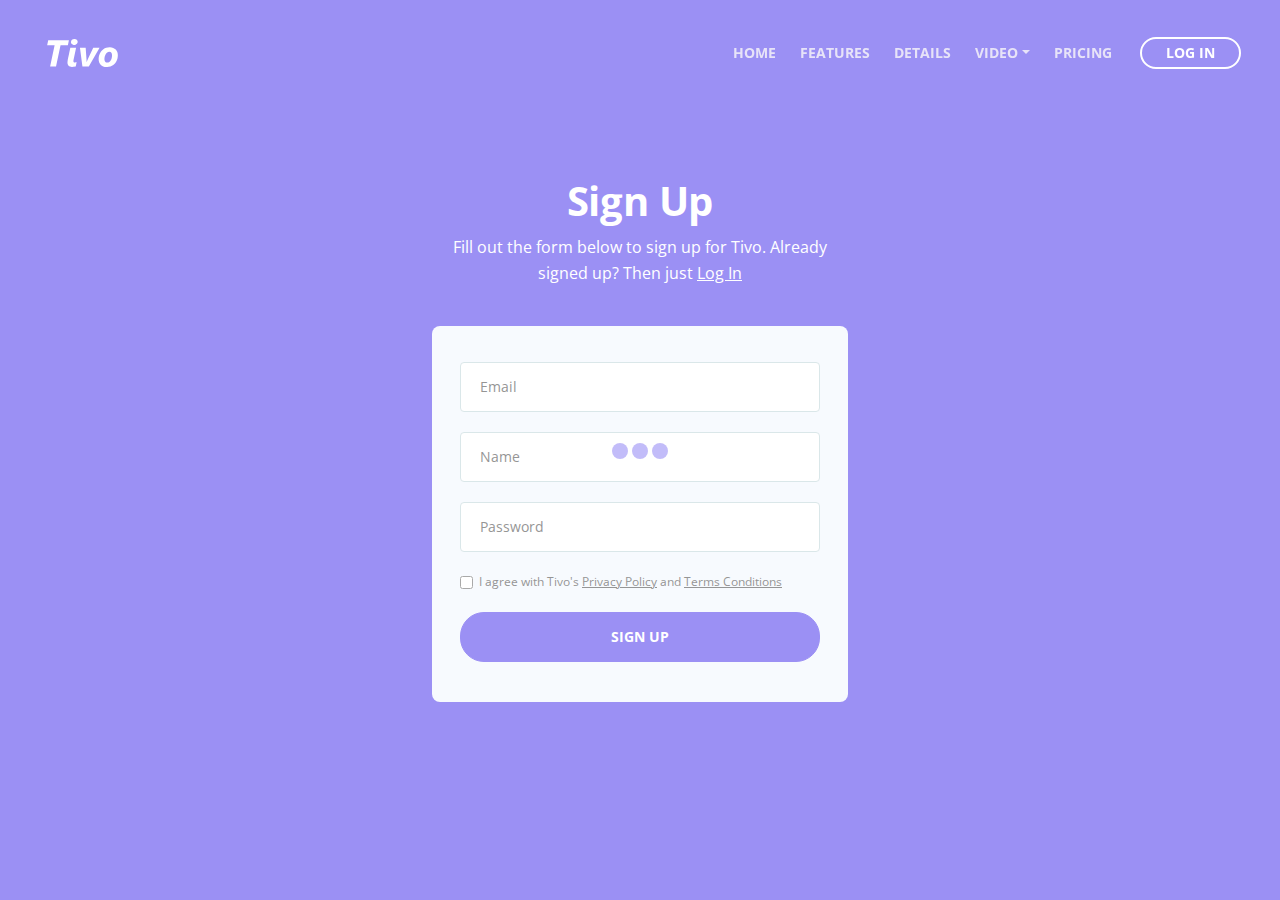
<file: sign-up.html>
<!DOCTYPE html>
<html lang="en">
<head>
    <meta charset="utf-8">
    <meta name="viewport" content="width=device-width, initial-scale=1, shrink-to-fit=no">
    
    <!-- SEO Meta Tags -->
    <meta name="description" content="Tivo is a HTML landing page template built with Bootstrap to help you crate engaging presentations for SaaS apps and convert visitors into users.">
    <meta name="author" content="Inovatik">

    <!-- OG Meta Tags to improve the way the post looks when you share the page on LinkedIn, Facebook, Google+ -->
	<meta property="og:site_name" content="" /> <!-- website name -->
	<meta property="og:site" content="" /> <!-- website link -->
	<meta property="og:title" content=""/> <!-- title shown in the actual shared post -->
	<meta property="og:description" content="" /> <!-- description shown in the actual shared post -->
	<meta property="og:image" content="" /> <!-- image link, make sure it's jpg -->
	<meta property="og:url" content="" /> <!-- where do you want your post to link to -->
	<meta property="og:type" content="article" />

    <!-- Website Title -->
    <title>Sign Up - Tivo - SaaS App HTML Landing Page Template</title>
    
    <!-- Styles -->
    <link href="https://fonts.googleapis.com/css?family=Open+Sans:400,400i,700&display=swap&subset=latin-ext" rel="stylesheet">
    <link href="css/bootstrap.css" rel="stylesheet">
    <link href="css/fontawesome-all.css" rel="stylesheet">
    <link href="css/swiper.css" rel="stylesheet">
	<link href="css/magnific-popup.css" rel="stylesheet">
	<link href="css/styles.css" rel="stylesheet">
	
	<!-- Favicon  -->
    <link rel="icon" href="images/favicon.png">
</head>
<body data-spy="scroll" data-target=".fixed-top">
    
    <!-- Preloader -->
	<div class="spinner-wrapper">
        <div class="spinner">
            <div class="bounce1"></div>
            <div class="bounce2"></div>
            <div class="bounce3"></div>
        </div>
    </div>
    <!-- end of preloader -->
    

    <!-- Navigation -->
    <nav class="navbar navbar-expand-lg navbar-dark navbar-custom fixed-top">
        <div class="container">

            <!-- Text Logo - Use this if you don't have a graphic logo -->
            <!-- <a class="navbar-brand logo-text page-scroll" href="index.html">Tivo</a> -->

            <!-- Image Logo -->
            <a class="navbar-brand logo-image" href="index.html"><img src="images/logo.svg" alt="alternative"></a> 
            
            <!-- Mobile Menu Toggle Button -->
            <button class="navbar-toggler" type="button" data-toggle="collapse" data-target="#navbarsExampleDefault" aria-controls="navbarsExampleDefault" aria-expanded="false" aria-label="Toggle navigation">
                <span class="navbar-toggler-awesome fas fa-bars"></span>
                <span class="navbar-toggler-awesome fas fa-times"></span>
            </button>
            <!-- end of mobile menu toggle button -->

            <div class="collapse navbar-collapse" id="navbarsExampleDefault">
                <ul class="navbar-nav ml-auto">
                    <li class="nav-item">
                        <a class="nav-link page-scroll" href="index.html#header">HOME <span class="sr-only">(current)</span></a>
                    </li>
                    <li class="nav-item">
                        <a class="nav-link page-scroll" href="index.html#features">FEATURES</a>
                    </li>
                    <li class="nav-item">
                        <a class="nav-link page-scroll" href="index.html#details">DETAILS</a>
                    </li>

                    <!-- Dropdown Menu -->          
                    <li class="nav-item dropdown">
                        <a class="nav-link dropdown-toggle page-scroll" href="index.html#video" id="navbarDropdown" role="button" aria-haspopup="true" aria-expanded="false">VIDEO</a>
                        <div class="dropdown-menu" aria-labelledby="navbarDropdown">
                            <a class="dropdown-item" href="article-details.html"><span class="item-text">ARTICLE DETAILS</span></a>
                            <div class="dropdown-items-divide-hr"></div>
                            <a class="dropdown-item" href="terms-conditions.html"><span class="item-text">TERMS CONDITIONS</span></a>
                            <div class="dropdown-items-divide-hr"></div>
                            <a class="dropdown-item" href="privacy-policy.html"><span class="item-text">PRIVACY POLICY</span></a>
                        </div>
                    </li>
                    <!-- end of dropdown menu -->

                    <li class="nav-item">
                        <a class="nav-link page-scroll" href="index.html#pricing">PRICING</a>
                    </li>
                </ul>
                <span class="nav-item">
                    <a class="btn-outline-sm" href="log-in.html">LOG IN</a>
                </span>
            </div>
        </div> <!-- end of container -->
    </nav> <!-- end of navbar -->
    <!-- end of navigation -->


    <!-- Header -->
    <header id="header" class="ex-2-header">
        <div class="container">
            <div class="row">
                <div class="col-lg-12">
                    <h1>Sign Up</h1>
                   <p>Fill out the form below to sign up for Tivo. Already signed up? Then just <a class="white" href="log-in.html">Log In</a></p> 
                    <!-- Sign Up Form -->
                    <div class="form-container">
                        <form id="signUpForm" data-toggle="validator" data-focus="false">
                            <div class="form-group">
                                <input type="email" class="form-control-input" id="semail" required>
                                <label class="label-control" for="semail">Email</label>
                                <div class="help-block with-errors"></div>
                            </div>
                            <div class="form-group">
                                <input type="text" class="form-control-input" id="sname" required>
                                <label class="label-control" for="sname">Name</label>
                                <div class="help-block with-errors"></div>
                            </div>
                            <div class="form-group">
                                <input type="text" class="form-control-input" id="spassword" required>
                                <label class="label-control" for="spassword">Password</label>
                                <div class="help-block with-errors"></div>
                            </div>
                            <div class="form-group checkbox">
                                <input type="checkbox" id="sterms" value="Agreed-to-Terms" required>I agree with Tivo's <a href="privacy-policy.html">Privacy Policy</a> and <a href="terms-conditions.html">Terms Conditions</a>
                                <div class="help-block with-errors"></div>
                            </div>
                            <div class="form-group">
                                <button type="submit" class="form-control-submit-button">SIGN UP</button>
                            </div>
                            <div class="form-message">
                                <div id="smsgSubmit" class="h3 text-center hidden"></div>
                            </div>
                        </form>
                    </div> <!-- end of form container -->
                    <!-- end of sign up form -->

                </div> <!-- end of col -->
            </div> <!-- end of row -->
        </div> <!-- end of container -->
    </header> <!-- end of ex-header -->
    <!-- end of header -->


    <!-- Scripts -->
    <script src="js/jquery.min.js"></script> <!-- jQuery for Bootstrap's JavaScript plugins -->
    <script src="js/popper.min.js"></script> <!-- Popper tooltip library for Bootstrap -->
    <script src="js/bootstrap.min.js"></script> <!-- Bootstrap framework -->
    <script src="js/jquery.easing.min.js"></script> <!-- jQuery Easing for smooth scrolling between anchors -->
    <script src="js/swiper.min.js"></script> <!-- Swiper for image and text sliders -->
    <script src="js/jquery.magnific-popup.js"></script> <!-- Magnific Popup for lightboxes -->
    <script src="js/validator.min.js"></script> <!-- Validator.js - Bootstrap plugin that validates forms -->
    <script src="js/scripts.js"></script> <!-- Custom scripts -->
</body>
</html>
</file>
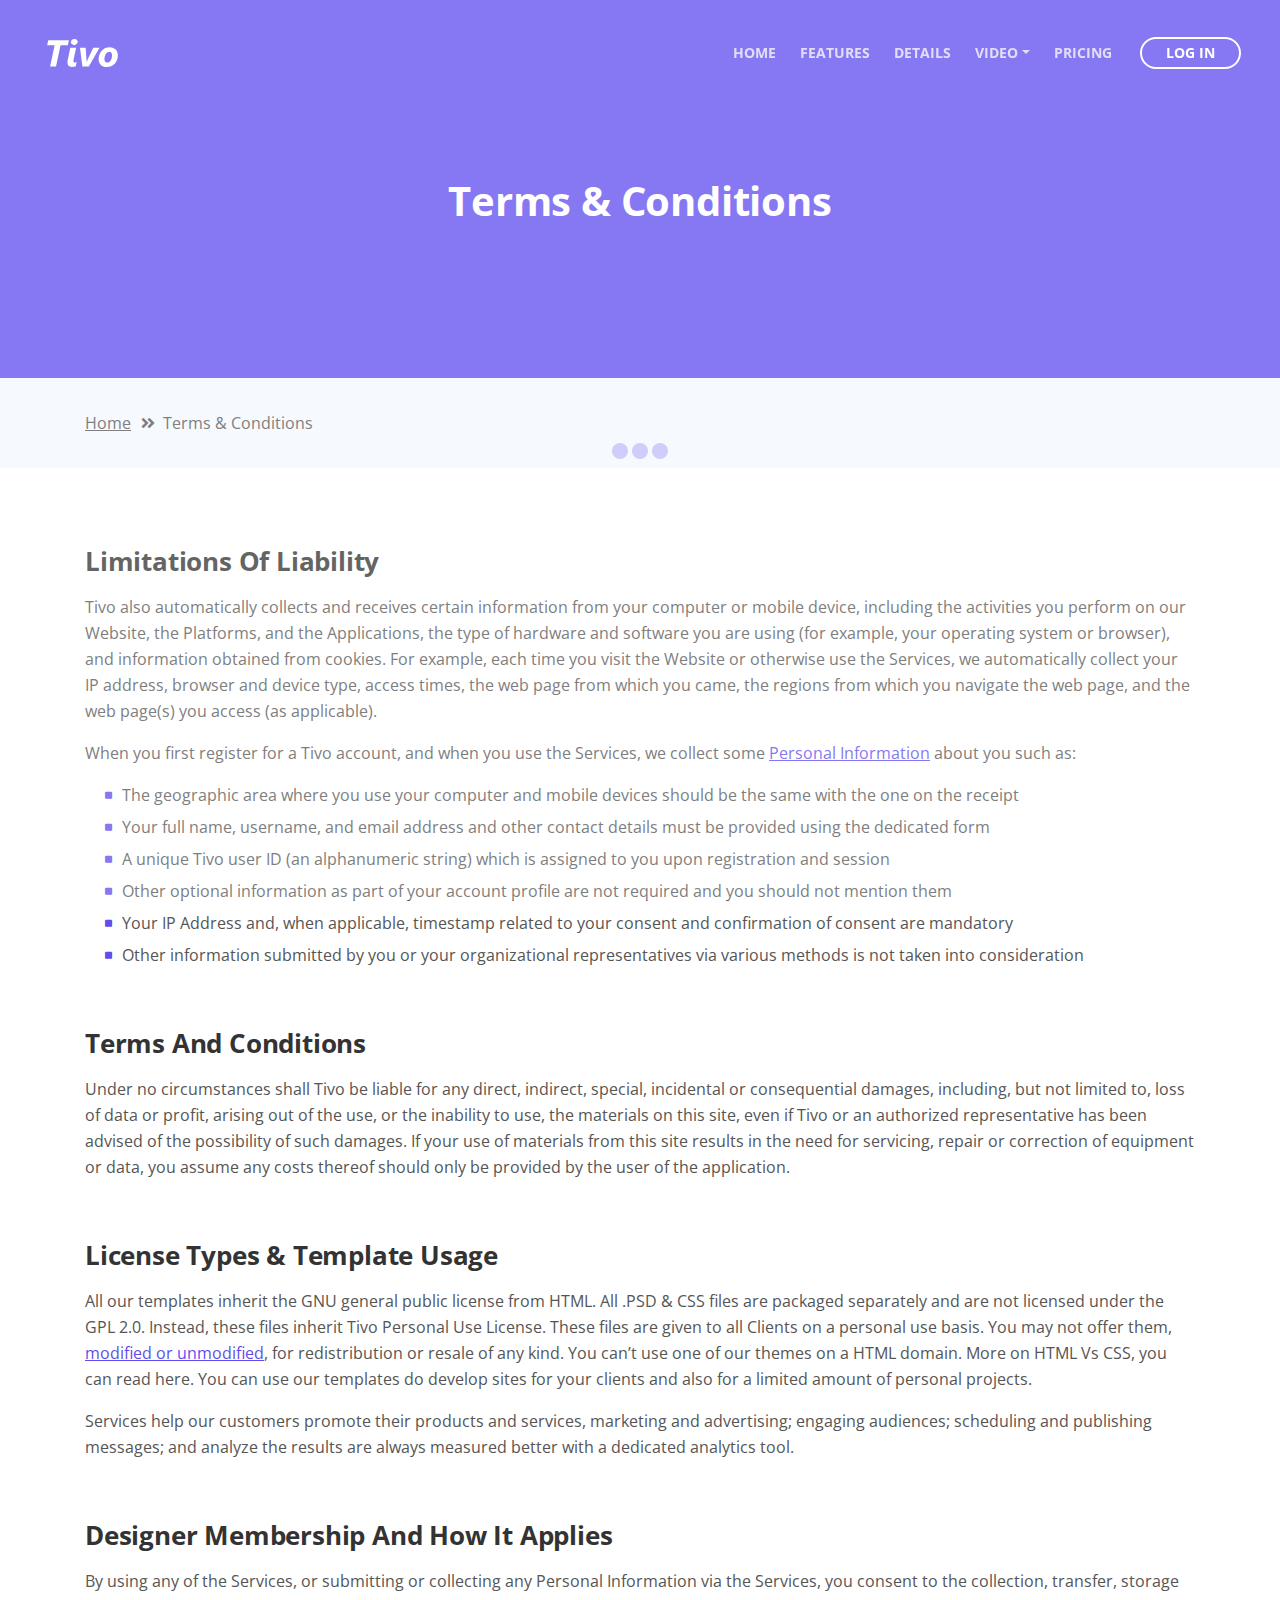
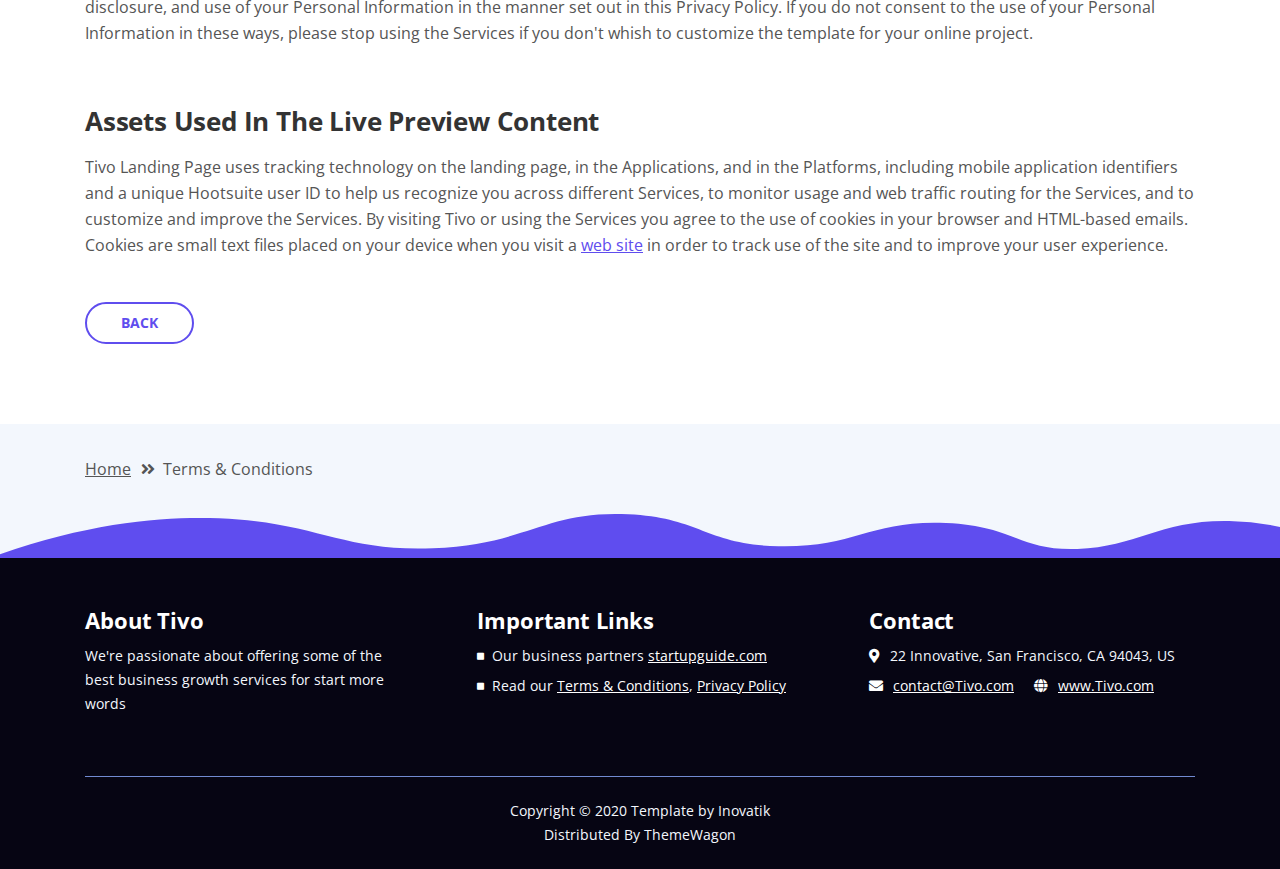
<file: terms-conditions.html>
<!DOCTYPE html>
<html lang="en">
<head>
    <meta charset="utf-8">
    <meta name="viewport" content="width=device-width, initial-scale=1, shrink-to-fit=no">
    
    <!-- SEO Meta Tags -->
    <meta name="description" content="Tivo is a HTML landing page template built with Bootstrap to help you crate engaging presentations for SaaS apps and convert visitors into users.">
    <meta name="author" content="Inovatik">

    <!-- OG Meta Tags to improve the way the post looks when you share the page on LinkedIn, Facebook, Google+ -->
	<meta property="og:site_name" content="" /> <!-- website name -->
	<meta property="og:site" content="" /> <!-- website link -->
	<meta property="og:title" content=""/> <!-- title shown in the actual shared post -->
	<meta property="og:description" content="" /> <!-- description shown in the actual shared post -->
	<meta property="og:image" content="" /> <!-- image link, make sure it's jpg -->
	<meta property="og:url" content="" /> <!-- where do you want your post to link to -->
	<meta property="og:type" content="article" />

    <!-- Website Title -->
    <title>Terms Conditions - Tivo - SaaS App HTML Landing Page Template</title>
    
    <!-- Styles -->
    <link href="https://fonts.googleapis.com/css?family=Open+Sans:400,400i,700&display=swap&subset=latin-ext" rel="stylesheet">
    <link href="css/bootstrap.css" rel="stylesheet">
    <link href="css/fontawesome-all.css" rel="stylesheet">
    <link href="css/swiper.css" rel="stylesheet">
	<link href="css/magnific-popup.css" rel="stylesheet">
	<link href="css/styles.css" rel="stylesheet">
	
	<!-- Favicon  -->
    <link rel="icon" href="images/favicon.png">
</head>
<body data-spy="scroll" data-target=".fixed-top">
    
    <!-- Preloader -->
	<div class="spinner-wrapper">
        <div class="spinner">
            <div class="bounce1"></div>
            <div class="bounce2"></div>
            <div class="bounce3"></div>
        </div>
    </div>
    <!-- end of preloader -->
    

    <!-- Navigation -->
    <nav class="navbar navbar-expand-lg navbar-dark navbar-custom fixed-top">
        <div class="container">

            <!-- Text Logo - Use this if you don't have a graphic logo -->
            <!-- <a class="navbar-brand logo-text page-scroll" href="index.html">Tivo</a> -->

            <!-- Image Logo -->
            <a class="navbar-brand logo-image" href="index.html"><img src="images/logo.svg" alt="alternative"></a> 
            
            <!-- Mobile Menu Toggle Button -->
            <button class="navbar-toggler" type="button" data-toggle="collapse" data-target="#navbarsExampleDefault" aria-controls="navbarsExampleDefault" aria-expanded="false" aria-label="Toggle navigation">
                <span class="navbar-toggler-awesome fas fa-bars"></span>
                <span class="navbar-toggler-awesome fas fa-times"></span>
            </button>
            <!-- end of mobile menu toggle button -->

            <div class="collapse navbar-collapse" id="navbarsExampleDefault">
                <ul class="navbar-nav ml-auto">
                    <li class="nav-item">
                        <a class="nav-link page-scroll" href="index.html#header">HOME <span class="sr-only">(current)</span></a>
                    </li>
                    <li class="nav-item">
                        <a class="nav-link page-scroll" href="index.html#features">FEATURES</a>
                    </li>
                    <li class="nav-item">
                        <a class="nav-link page-scroll" href="index.html#details">DETAILS</a>
                    </li>

                    <!-- Dropdown Menu -->          
                    <li class="nav-item dropdown">
                        <a class="nav-link dropdown-toggle page-scroll" href="index.html#video" id="navbarDropdown" role="button" aria-haspopup="true" aria-expanded="false">VIDEO</a>
                        <div class="dropdown-menu" aria-labelledby="navbarDropdown">
                            <a class="dropdown-item" href="article-details.html"><span class="item-text">ARTICLE DETAILS</span></a>
                            <div class="dropdown-items-divide-hr"></div>
                            <a class="dropdown-item" href="terms-conditions.html"><span class="item-text">TERMS CONDITIONS</span></a>
                            <div class="dropdown-items-divide-hr"></div>
                            <a class="dropdown-item" href="privacy-policy.html"><span class="item-text">PRIVACY POLICY</span></a>
                        </div>
                    </li>
                    <!-- end of dropdown menu -->

                    <li class="nav-item">
                        <a class="nav-link page-scroll" href="index.html#pricing">PRICING</a>
                    </li>
                </ul>
                <span class="nav-item">
                    <a class="btn-outline-sm" href="log-in.html">LOG IN</a>
                </span>
            </div>
        </div> <!-- end of container -->
    </nav> <!-- end of navbar -->
    <!-- end of navigation -->


    <!-- Header -->
    <header id="header" class="ex-header">
        <div class="container">
            <div class="row">
                <div class="col-lg-12">
                    <h1>Terms & Conditions</h1>
                </div> <!-- end of col -->
            </div> <!-- end of row -->
        </div> <!-- end of container -->
    </header> <!-- end of ex-header -->
    <!-- end of header -->


    <!-- Breadcrumbs -->
    <div class="ex-basic-1">
        <div class="container">
            <div class="row">
                <div class="col-lg-12">
                    <div class="breadcrumbs">
                        <a href="index.html">Home</a><i class="fa fa-angle-double-right"></i><span>Terms & Conditions</span>
                    </div> <!-- end of breadcrumbs -->
                </div> <!-- end of col -->
            </div> <!-- end of row -->
        </div> <!-- end of container -->
    </div> <!-- end of ex-basic-1 -->
    <!-- end of breadcrumbs -->


    <!-- Terms Content -->
    <div class="ex-basic-2">
        <div class="container">
            <div class="row">
                <div class="col-lg-12">
                    <div class="text-container">
                        <h3>Limitations Of Liability</h3>
                        <p>Tivo also automatically collects and receives certain information from your computer or mobile device, including the activities you perform on our Website, the Platforms, and the Applications, the type of hardware and software you are using (for example, your operating system or browser), and information obtained from cookies. For example, each time you visit the Website or otherwise use the Services, we automatically collect your IP address, browser and device type, access times, the web page from which you came, the regions from which you navigate the web page, and the web page(s) you access (as applicable).</p>
                        <p>When you first register for a Tivo account, and when you use the Services, we collect some <a class="blue" href="#your-link">Personal Information</a> about you such as:</p>
                        <ul class="list-unstyled li-space-lg indent">
                            <li class="media">
                                <i class="fas fa-square"></i>
                                <div class="media-body">The geographic area where you use your computer and mobile devices should be the same with the one on the receipt</div>
                            </li>
                            <li class="media">
                                <i class="fas fa-square"></i>
                                <div class="media-body">Your full name, username, and email address and other contact details must be provided using the dedicated form</div>
                            </li>
                            <li class="media">
                                <i class="fas fa-square"></i>
                                <div class="media-body">A unique Tivo user ID (an alphanumeric string) which is assigned to you upon registration and session</div>
                            </li>
                            <li class="media">
                                <i class="fas fa-square"></i>
                                <div class="media-body">Other optional information as part of your account profile are not required and you should not mention them</div>
                            </li>
                            <li class="media">
                                <i class="fas fa-square"></i>
                                <div class="media-body">Your IP Address and, when applicable, timestamp related to your consent and confirmation of consent are mandatory</div>
                            </li>
                            <li class="media">
                                <i class="fas fa-square"></i>
                                <div class="media-body">Other information submitted by you or your organizational representatives via various methods is not taken into consideration</div>
                            </li>
                        </ul>
                    </div> <!-- end of text-container -->
                    
                    <div class="text-container">
                        <h3>Terms And Conditions</h3>
                        <p>Under no circumstances shall Tivo be liable for any direct, indirect, special, incidental or consequential damages, including, but not limited to, loss of data or profit, arising out of the use, or the inability to use, the materials on this site, even if Tivo or an authorized representative has been advised of the possibility of such damages. If your use of materials from this site results in the need for servicing, repair or correction of equipment or data, you assume any costs thereof should only be provided by the user of the application.</p>
                    </div> <!-- end of text-container -->

                    <div class="text-container">
                        <h3>License Types & Template Usage</h3>
                        <p>All our templates inherit the GNU general public license from HTML. All .PSD & CSS files are packaged separately and are not licensed under the GPL 2.0. Instead, these files inherit Tivo Personal Use License. These files are given to all Clients on a personal use basis. You may not offer them, <a class="blue" href="#your-link">modified or unmodified</a>, for redistribution or resale of any kind. You can’t use one of our themes on a HTML domain. More on HTML Vs CSS, you can read here. You can use our templates do develop sites for your clients and also for a limited amount of personal projects.</p>
                        <p>Services help our customers promote their products and services, marketing and advertising; engaging audiences; scheduling and publishing messages; and analyze the results are always measured better with a dedicated analytics tool.</p>
                    </div> <!-- end of text-container -->

                    <div class="text-container">
                        <h3>Designer Membership And How It Applies</h3>
                        <p>By using any of the Services, or submitting or collecting any Personal Information via the Services, you consent to the collection, transfer, storage disclosure, and use of your Personal Information in the manner set out in this Privacy Policy. If you do not consent to the use of your Personal Information in these ways, please stop using the Services if you don't whish to customize the template for your online project.</p>
                    </div> <!-- end of text-container -->
                    
                    <div class="text-container last">
                        <h3>Assets Used In The Live Preview Content</h3>
                        <p>Tivo Landing Page uses tracking technology on the landing page, in the Applications, and in the Platforms, including mobile application identifiers and a unique Hootsuite user ID to help us recognize you across different Services, to monitor usage and web traffic routing for the Services, and to customize and improve the Services. By visiting Tivo or using the Services you agree to the use of cookies in your browser and HTML-based emails. Cookies are small text files placed on your device when you visit a <a class="blue" href="#your-link">web site</a> in order to track use of the site and to improve your user experience.</p>
                        <a class="btn-outline-reg" href="index.html">BACK</a>
                    </div> <!-- end of text-container -->
                </div>
            </div> <!-- end of row -->
        </div> <!-- end of container -->
    </div> <!-- end of ex-basic -->
    <!-- end of terms content -->

    
    <!-- Breadcrumbs -->
    <div class="ex-basic-1">
        <div class="container">
            <div class="row">
                <div class="col-lg-12">
                    <div class="breadcrumbs">
                        <a href="index.html">Home</a><i class="fa fa-angle-double-right"></i><span>Terms & Conditions</span>
                    </div> <!-- end of breadcrumbs -->
                </div> <!-- end of col -->
            </div> <!-- end of row -->
        </div> <!-- end of container -->
    </div> <!-- end of ex-basic-1 -->
    <!-- end of breadcrumbs -->


    <!-- Footer -->
    <svg class="ex-footer-frame" data-name="Layer 2" xmlns="http://www.w3.org/2000/svg" preserveAspectRatio="none" viewBox="0 0 1920 79"><defs><style>.cls-2{fill:#5f4def;}</style></defs><title>footer-frame</title><path class="cls-2" d="M0,72.427C143,12.138,255.5,4.577,328.644,7.943c147.721,6.8,183.881,60.242,320.83,53.737,143-6.793,167.826-68.128,293-60.9,109.095,6.3,115.68,54.364,225.251,57.319,113.58,3.064,138.8-47.711,251.189-41.8,104.012,5.474,109.713,50.4,197.369,46.572,89.549-3.91,124.375-52.563,227.622-50.155A338.646,338.646,0,0,1,1920,23.467V79.75H0V72.427Z" transform="translate(0 -0.188)"/></svg>
    <div class="footer">
        <div class="container">
            <div class="row">
                <div class="col-md-4">
                    <div class="footer-col first">
                        <h4>About Tivo</h4>
                        <p class="p-small">We're passionate about offering some of the best business growth services for start more words</p>
                    </div>
                </div> <!-- end of col -->
                <div class="col-md-4">
                    <div class="footer-col middle">
                        <h4>Important Links</h4>
                        <ul class="list-unstyled li-space-lg p-small">
                            <li class="media">
                                <i class="fas fa-square"></i>
                                <div class="media-body">Our business partners <a class="white" href="#your-link">startupguide.com</a></div>
                            </li>
                            <li class="media">
                                <i class="fas fa-square"></i>
                                <div class="media-body">Read our <a class="white" href="terms-conditions.html">Terms & Conditions</a>, <a class="white" href="privacy-policy.html">Privacy Policy</a></div>
                            </li>
                        </ul>
                    </div>
                </div> <!-- end of col -->
                <div class="col-md-4">
                    <div class="footer-col last">
                        <h4>Contact</h4>
                        <ul class="list-unstyled li-space-lg p-small">
                            <li class="media">
                                <i class="fas fa-map-marker-alt"></i>
                                <div class="media-body">22 Innovative, San Francisco, CA 94043, US</div>
                            </li>
                            <li class="media">
                                <i class="fas fa-envelope"></i>
                                <div class="media-body"><a class="white" href="mailto:contact@Tivo.com">contact@Tivo.com</a> <i class="fas fa-globe"></i><a class="white" href="#your-link">www.Tivo.com</a></div>
                            </li>
                        </ul>
                    </div> 
                </div> <!-- end of col -->
            </div> <!-- end of row -->
        </div> <!-- end of container -->
    </div> <!-- end of footer -->  
    <!-- end of footer -->


    <!-- Copyright -->
    <div class="copyright">
        <div class="container">
            <div class="row">
                <div class="col-lg-12">
                    <p class="p-small">Copyright © 2020 <a href="https://inovatik.com">Template by Inovatik</a><br>
                        Distributed By <a href="https://themewagon.com" target="_blank">ThemeWagon</a>
                    </p>
                </div> <!-- end of col -->
            </div> <!-- enf of row -->
        </div> <!-- end of container -->
    </div> <!-- end of copyright --> 
    <!-- end of copyright -->
    
    	
    <!-- Scripts -->
    <script src="js/jquery.min.js"></script> <!-- jQuery for Bootstrap's JavaScript plugins -->
    <script src="js/popper.min.js"></script> <!-- Popper tooltip library for Bootstrap -->
    <script src="js/bootstrap.min.js"></script> <!-- Bootstrap framework -->
    <script src="js/jquery.easing.min.js"></script> <!-- jQuery Easing for smooth scrolling between anchors -->
    <script src="js/swiper.min.js"></script> <!-- Swiper for image and text sliders -->
    <script src="js/jquery.magnific-popup.js"></script> <!-- Magnific Popup for lightboxes -->
    <script src="js/validator.min.js"></script> <!-- Validator.js - Bootstrap plugin that validates forms -->
    <script src="js/scripts.js"></script> <!-- Custom scripts -->
</body>
</html>
</file>
<file: css/styles.css>
/* Template: Tivo - SaaS App HTML Landing Page Template
   Author: Inovatik
   Created: Sep 2019
   Description: Master CSS file
*/

/*****************************************
Table Of Contents:

01. General Styles
02. Preloader
03. Navigation
04. Header
05. Customers
06. Description
07. Features
08. Features Lightboxes
09. Details
10. Video
11. Pricing
12. Testimonials
13. Newsletter
14. Footer
15. Copyright
16. Back To Top Button
17. Extra Pages
18. Sign Up and Log In Pages
19. Media Queries
******************************************/

/*****************************************
Colors:
- Backgrounds, buttons, bullets, icons - blue #5f4dee
- Backgrounds, light button, light body text - light gray #f3f7fd
- Headings text - black #333
- Body text - dark gray #555
******************************************/


/******************************/
/*     01. General Styles     */
/******************************/
body,
html {
    width: 100%;
	height: 100%;
}

body, p {
	color: #555; 
	font: 400 1rem/1.625rem "Open Sans", sans-serif;;
}

.p-large {
	font: 400 1.125rem/1.75rem "Open Sans", sans-serif;
}

.p-small {
	font: 400 0.875rem/1.5rem "Open Sans", sans-serif;
}

h1 {
	color: #333;
	font: 700 2.5rem/3.125rem "Open Sans", sans-serif;
	letter-spacing: -0.2px;
}

h2 {
	color: #333;
	font: 700 2rem/2.625rem "Open Sans", sans-serif;
	letter-spacing: -0.2px;
}

h3 {
	color: #333;
	font: 700 1.625rem/2.125rem "Open Sans", sans-serif;
	letter-spacing: -0.2px;
}

h4 {
	color: #333;
	font: 700 1.375rem/1.75rem "Open Sans", sans-serif;
	letter-spacing: -0.1px;
}

h5 {
	color: #333;
	font: 700 1.125rem/1.5rem "Open Sans", sans-serif;
	letter-spacing: -0.1px;
}

h6 {
	color: #333;
	font: 700 1rem/1.375rem "Open Sans", sans-serif;
	letter-spacing: -0.1px;
}

.above-heading {
	color: #5f4dee;
	font: 700 0.75rem/0.875rem "Open Sans", sans-serif;
	text-align: center;
}

.p-heading {
	margin-bottom: 3.25rem;
}

.testimonial-text {
	font: italic 400 1rem/1.625rem "Open Sans", sans-serif;
}

.testimonial-author {
	font: 700 1rem/1.625rem "Open Sans", sans-serif;
	letter-spacing: -0.1px;
}

.li-space-lg li {
	margin-bottom: 0.375rem;
}

.indent {
	padding-left: 1.25rem;
}

a {
	color: #555;
	text-decoration: underline;
}

a:hover {
	color: #555;
	text-decoration: underline;
}

a.white {
	color: #fff;
}

.decorative-line {
	display: block;
	width: 5rem;
	height: 0.5rem;
	margin-right: auto;
	margin-left: auto;
}

.blue {
	color: #5f4dee;
}

.btn-solid-reg {
	display: inline-block;
	padding: 1.1875rem 2.125rem 1.1875rem 2.125rem;
	border: 0.125rem solid #5f4dee;
	border-radius: 2rem;
	background-color: #5f4dee;
	color: #fff;
	font: 700 0.875rem/0 "Open Sans", sans-serif;
	text-decoration: none;
	transition: all 0.2s;
}

.btn-solid-reg:hover {
	background-color: transparent;
	color: #5f4dee;
	text-decoration: none;
}

.btn-solid-lg {
	display: inline-block;
	padding: 1.375rem 2.625rem 1.375rem 2.625rem;
	border: 0.125rem solid #5f4dee;
	border-radius: 2rem;
	background-color: #5f4dee;
	color: #fff;
	font: 700 0.875rem/0 "Open Sans", sans-serif;
	text-decoration: none;
	transition: all 0.2s;
}

.btn-solid-lg:hover {
	background-color: transparent;
	color: #5f4dee;
	text-decoration: none;
}

.btn-outline-reg {
	display: inline-block;
	padding: 1.1875rem 2.125rem 1.1875rem 2.125rem;
	border: 0.125rem solid #5f4dee;
	border-radius: 2rem;
	background-color: transparent;
	color: #5f4dee;
	font: 700 0.875rem/0 "Open Sans", sans-serif;
	text-decoration: none;
	transition: all 0.2s;
}

.btn-outline-reg:hover {
	background-color: #5f4dee;
	color: #fff;
	text-decoration: none;
}

.btn-outline-lg {
	display: inline-block;
	padding: 1.375rem 2.625rem 1.375rem 2.625rem;
	border: 0.125rem solid #5f4dee;
	border-radius: 2rem;
	background-color: transparent;
	color: #5f4dee;
	font: 700 0.875rem/0 "Open Sans", sans-serif;
	text-decoration: none;
	transition: all 0.2s;
}

.btn-outline-lg:hover {
	background-color: #5f4dee;
	color: #fff;
	text-decoration: none;
}

.btn-outline-sm {
	display: inline-block;
	padding: 0.875rem 1.5rem 0.875rem 1.5rem;
	border: 0.125rem solid #5f4dee;
	border-radius: 2rem;
	background-color: transparent;
	color: #5f4dee;
	font: 700 0.875rem/0 "Open Sans", sans-serif;
	text-decoration: none;
	transition: all 0.2s;
}

.btn-outline-sm:hover {
	background-color: #5f4dee;
	color: #fff;
	text-decoration: none;
}

.form-group {
	position: relative;
	margin-bottom: 1.25rem;
}

.form-group.has-error.has-danger {
	margin-bottom: 0.625rem;
}

.form-group.has-error.has-danger .help-block.with-errors ul {
	margin-top: 0.375rem;
}

.label-control {
	position: absolute;
	top: 0.87rem;
	left: 1.25rem;
	color: #555;
	opacity: 1;
	font: 400 0.875rem/1.375rem "Open Sans", sans-serif;
	cursor: text;
	transition: all 0.2s ease;
}

/* IE10+ hack to solve lower label text position compared to the rest of the browsers */
@media screen and (-ms-high-contrast: active), screen and (-ms-high-contrast: none) {  
	.label-control {
		top: 0.9375rem;
	}
}

.form-control-input:focus + .label-control,
.form-control-input.notEmpty + .label-control,
.form-control-textarea:focus + .label-control,
.form-control-textarea.notEmpty + .label-control {
	top: 0.125rem;
	opacity: 1;
	font-size: 0.75rem;
	font-weight: 700;
}

.form-control-input,
.form-control-select {
	display: block; /* needed for proper display of the label in Firefox, IE, Edge */
	width: 100%;
	padding-top: 1.0625rem;
	padding-bottom: 0.0625rem;
	padding-left: 1.25rem;
	border: 1px solid #c4d8dc;
	border-radius: 0.25rem;
	background-color: #fff;
	color: #555;
	font: 400 0.875rem/1.875rem "Open Sans", sans-serif;
	transition: all 0.2s;
	-webkit-appearance: none; /* removes inner shadow on form inputs on ios safari */
}

.form-control-select {
	padding-top: 0.5rem;
	padding-bottom: 0.5rem;
	height: 3rem;
}

/* IE10+ hack to solve lower label text position compared to the rest of the browsers */
@media screen and (-ms-high-contrast: active), screen and (-ms-high-contrast: none) {  
	.form-control-input {
		padding-top: 1.25rem;
		padding-bottom: 0.75rem;
		line-height: 1.75rem;
	}

	.form-control-select {
		padding-top: 0.875rem;
		padding-bottom: 0.75rem;
		height: 3.125rem;
		line-height: 2.125rem;
	}
}

select {
    /* you should keep these first rules in place to maintain cross-browser behavior */
    -webkit-appearance: none;
	-moz-appearance: none;
	-ms-appearance: none;
    -o-appearance: none;
    appearance: none;
    background-image: url('../images/down-arrow.png');
    background-position: 96% 50%;
    background-repeat: no-repeat;
    outline: none;
}

select::-ms-expand {
    display: none; /* removes the ugly default down arrow on select form field in IE11 */
}

.form-control-textarea {
	display: block; /* used to eliminate a bottom gap difference between Chrome and IE/FF */
	width: 100%;
	height: 8rem; /* used instead of html rows to normalize height between Chrome and IE/FF */
	padding-top: 1.25rem;
	padding-left: 1.3125rem;
	border: 1px solid #c4d8dc;
	border-radius: 0.25rem;
	background-color: #fff;
	color: #555;
	font: 400 0.875rem/1.75rem "Open Sans", sans-serif;
	transition: all 0.2s;
}

.form-control-input:focus,
.form-control-select:focus,
.form-control-textarea:focus {
	border: 1px solid #a1a1a1;
	outline: none; /* Removes blue border on focus */
}

.form-control-input:hover,
.form-control-select:hover,
.form-control-textarea:hover {
	border: 1px solid #a1a1a1;
}

.checkbox {
	font: 400 0.75rem/1.25rem "Open Sans", sans-serif;
}

input[type='checkbox'] {
	vertical-align: -15%;
	margin-right: 0.375rem;
}

/* IE10+ hack to raise checkbox field position compared to the rest of the browsers */
@media screen and (-ms-high-contrast: active), screen and (-ms-high-contrast: none) {  
	input[type='checkbox'] {
		vertical-align: -9%;
	}
}

.form-control-submit-button {
	display: inline-block;
	width: 100%;
	height: 3.125rem;
	border: 1px solid #5f4dee;
	border-radius: 1.5rem;
	background-color: #5f4dee;
	color: #fff;
	font: 700 0.875rem/0 "Open Sans", sans-serif;
	cursor: pointer;
	transition: all 0.2s;
}

.form-control-submit-button:hover {
	background-color: transparent;
	color: #5f4dee;
}

/* Form Success And Error Message Formatting */
#smsgSubmit.h3.text-center.tada.animated,
#lmsgSubmit.h3.text-center.tada.animated,
#nmsgSubmit.h3.text-center.tada.animated,
#pmsgSubmit.h3.text-center.tada.animated,
#smsgSubmit.h3.text-center,
#lmsgSubmit.h3.text-center,
#nmsgSubmit.h3.text-center,
#pmsgSubmit.h3.text-center {
	display: block;
	margin-bottom: 0;
	color: #555;
	font-size: 1.125rem;
	line-height: 1rem;
}

.help-block.with-errors .list-unstyled {
	color: #555;
	font-size: 0.75rem;
	line-height: 1.125rem;
	text-align: left;
}

.help-block.with-errors ul {
	margin-bottom: 0;
}
/* end of form success and error message formatting */

/* Form Success And Error Message Animation - Animate.css */
@-webkit-keyframes tada {
	from {
		-webkit-transform: scale3d(1, 1, 1);
		-ms-transform: scale3d(1, 1, 1);
		transform: scale3d(1, 1, 1);
	}
	10%, 20% {
		-webkit-transform: scale3d(.9, .9, .9) rotate3d(0, 0, 1, -3deg);
		-ms-transform: scale3d(.9, .9, .9) rotate3d(0, 0, 1, -3deg);
		transform: scale3d(.9, .9, .9) rotate3d(0, 0, 1, -3deg);
	}
	30%, 50%, 70%, 90% {
		-webkit-transform: scale3d(1.1, 1.1, 1.1) rotate3d(0, 0, 1, 3deg);
		-ms-transform: scale3d(1.1, 1.1, 1.1) rotate3d(0, 0, 1, 3deg);
		transform: scale3d(1.1, 1.1, 1.1) rotate3d(0, 0, 1, 3deg);
	}
	40%, 60%, 80% {
		-webkit-transform: scale3d(1.1, 1.1, 1.1) rotate3d(0, 0, 1, -3deg);
		-ms-transform: scale3d(1.1, 1.1, 1.1) rotate3d(0, 0, 1, -3deg);
		transform: scale3d(1.1, 1.1, 1.1) rotate3d(0, 0, 1, -3deg);
	}
	to {
		-webkit-transform: scale3d(1, 1, 1);
		-ms-transform: scale3d(1, 1, 1);
		transform: scale3d(1, 1, 1);
	}
}

@keyframes tada {
	from {
		-webkit-transform: scale3d(1, 1, 1);
		-ms-transform: scale3d(1, 1, 1);
		transform: scale3d(1, 1, 1);
	}
	10%, 20% {
		-webkit-transform: scale3d(.9, .9, .9) rotate3d(0, 0, 1, -3deg);
		-ms-transform: scale3d(.9, .9, .9) rotate3d(0, 0, 1, -3deg);
		transform: scale3d(.9, .9, .9) rotate3d(0, 0, 1, -3deg);
	}
	30%, 50%, 70%, 90% {
		-webkit-transform: scale3d(1.1, 1.1, 1.1) rotate3d(0, 0, 1, 3deg);
		-ms-transform: scale3d(1.1, 1.1, 1.1) rotate3d(0, 0, 1, 3deg);
		transform: scale3d(1.1, 1.1, 1.1) rotate3d(0, 0, 1, 3deg);
	}
	40%, 60%, 80% {
		-webkit-transform: scale3d(1.1, 1.1, 1.1) rotate3d(0, 0, 1, -3deg);
		-ms-transform: scale3d(1.1, 1.1, 1.1) rotate3d(0, 0, 1, -3deg);
		transform: scale3d(1.1, 1.1, 1.1) rotate3d(0, 0, 1, -3deg);
	}
	to {
		-webkit-transform: scale3d(1, 1, 1);
		-ms-transform: scale3d(1, 1, 1);
		transform: scale3d(1, 1, 1);
	}
}

.tada {
	-webkit-animation-name: tada;
	animation-name: tada;
}

.animated {
	-webkit-animation-duration: 1s;
	animation-duration: 1s;
	-webkit-animation-fill-mode: both;
	animation-fill-mode: both;
}
/* end of form success and error message animation - Animate.css */

/* Fade-move Animation For Details Lightbox - Magnific Popup */
/* at start */
.my-mfp-slide-bottom .zoom-anim-dialog {
	opacity: 0;
	transition: all 0.2s ease-out;
	-webkit-transform: translateY(-1.25rem) perspective(37.5rem) rotateX(10deg);
	-ms-transform: translateY(-1.25rem) perspective(37.5rem) rotateX(10deg);
	transform: translateY(-1.25rem) perspective(37.5rem) rotateX(10deg);
}

/* animate in */
.my-mfp-slide-bottom.mfp-ready .zoom-anim-dialog {
	opacity: 1;
	-webkit-transform: translateY(0) perspective(37.5rem) rotateX(0); 
	-ms-transform: translateY(0) perspective(37.5rem) rotateX(0); 
	transform: translateY(0) perspective(37.5rem) rotateX(0); 
}

/* animate out */
.my-mfp-slide-bottom.mfp-removing .zoom-anim-dialog {
	opacity: 0;
	-webkit-transform: translateY(-0.625rem) perspective(37.5rem) rotateX(10deg); 
	-ms-transform: translateY(-0.625rem) perspective(37.5rem) rotateX(10deg); 
	transform: translateY(-0.625rem) perspective(37.5rem) rotateX(10deg); 
}

/* dark overlay, start state */
.my-mfp-slide-bottom.mfp-bg {
	opacity: 0;
	transition: opacity 0.2s ease-out;
}

/* animate in */
.my-mfp-slide-bottom.mfp-ready.mfp-bg {
	opacity: 0.8;
}
/* animate out */
.my-mfp-slide-bottom.mfp-removing.mfp-bg {
	opacity: 0;
}
/* end of fade-move animation for details lightbox - magnific popup */

/* Fade Animation For Image Lightbox - Magnific Popup */
@-webkit-keyframes fadeIn {
	from {
		opacity: 0;
	}
	to {
		opacity: 1;
	}
}

@keyframes fadeIn {
	from {
		opacity: 0;
	}
	to {
		opacity: 1;
	}
}

.fadeIn {
	-webkit-animation: fadeIn 0.6s;
	animation: fadeIn 0.6s;
}

@-webkit-keyframes fadeOut {
	from {
		opacity: 1;
	}
	to {
		opacity: 0;
	}
}

@keyframes fadeOut {
	from {
		opacity: 1;
	}
	to {
		opacity: 0;
	}
}

.fadeOut {
	-webkit-animation: fadeOut 0.8s;
	animation: fadeOut 0.8s;
}
/* end of fade animation for image lightbox - magnific popup */


/*************************/
/*     02. Preloader     */
/*************************/
.spinner-wrapper {
	position: fixed;
	z-index: 999999;
	top: 0;
	right: 0;
	bottom: 0;
	left: 0;
	background: #fff;
}

.spinner {
	position: absolute;
	top: 50%; /* centers the loading animation vertically one the screen */
	left: 50%; /* centers the loading animation horizontally one the screen */
	width: 3.75rem;
	height: 1.25rem;
	margin: -0.625rem 0 0 -1.875rem; /* is width and height divided by two */ 
	text-align: center;
}

.spinner > div {
	display: inline-block;
	width: 1rem;
	height: 1rem;
	border-radius: 100%;
	background-color: #5f4dee;
	-webkit-animation: sk-bouncedelay 1.4s infinite ease-in-out both;
	animation: sk-bouncedelay 1.4s infinite ease-in-out both;
}

.spinner .bounce1 {
	-webkit-animation-delay: -0.32s;
	animation-delay: -0.32s;
}

.spinner .bounce2 {
	-webkit-animation-delay: -0.16s;
	animation-delay: -0.16s;
}

@-webkit-keyframes sk-bouncedelay {
	0%, 80%, 100% { -webkit-transform: scale(0); }
	40% { -webkit-transform: scale(1.0); }
}

@keyframes sk-bouncedelay {
	0%, 80%, 100% { 
		-webkit-transform: scale(0);
		-ms-transform: scale(0);
		transform: scale(0);
	} 40% { 
		-webkit-transform: scale(1.0);
		-ms-transform: scale(1.0);
		transform: scale(1.0);
	}
}


/**************************/
/*     03. Navigation     */
/**************************/
.navbar-custom {
	background-color: #060513;
	box-shadow: 0 0.0625rem 0.375rem 0 rgba(0, 0, 0, 0.1);
	font: 700 0.875rem/0.875rem "Open Sans", sans-serif;
	transition: all 0.2s;
}

.navbar-custom .container {
	max-width: 87.5rem;
}

.navbar-custom .navbar-brand.logo-image img {
    width: 4.4375rem;
	height: 1.75rem;
}

.navbar-custom .navbar-brand.logo-text {
	font: 700 2rem/1.5rem "Open Sans", sans-serif;
	color: #fff;;
	text-decoration: none;
}

.navbar-custom .navbar-nav {
	margin-top: 0.75rem;
	margin-bottom: 0.5rem;
}

.navbar-custom .nav-item .nav-link {
	padding: 0.625rem 0.75rem 0.625rem 0.75rem;
	color: #f7f5f5;
	opacity: 0.8;
	text-decoration: none;
	transition: all 0.2s ease;
}

.navbar-custom .nav-item .nav-link:hover,
.navbar-custom .nav-item .nav-link.active {
	color: #fff;
	opacity: 1;
}

/* Dropdown Menu */
.navbar-custom .dropdown:hover > .dropdown-menu {
	display: block; /* this makes the dropdown menu stay open while hovering it */
	min-width: auto;
	animation: fadeDropdown 0.2s; /* required for the fade animation */
}

@keyframes fadeDropdown {
    0% {
        opacity: 0;
    }

    100% {
        opacity: 1;
    }
}

.navbar-custom .dropdown-toggle:focus { /* removes dropdown outline on focus */
	outline: 0;
}

.navbar-custom .dropdown-menu {
	margin-top: 0;
	border: none;
	border-radius: 0.25rem;
	background-color: #5f4dee;
}

.navbar-custom .dropdown-item {
	color: #f7f5f5;
	opacity: 0.8;
	font: 700 0.875rem/0.875rem "Open Sans", sans-serif;
	text-decoration: none;
}

.navbar-custom .dropdown-item:hover {
	background-color: #5f4dee;
	color: #fff;
	opacity: 1;
}

.navbar-custom .dropdown-items-divide-hr {
	width: 100%;
	height: 1px;
	margin: 0.75rem auto 0.725rem auto;
	border: none;
	background-color: #c4d8dc;
	opacity: 0.2;
}
/* end of dropdown menu */

.navbar-custom .nav-item .btn-outline-sm {
	margin-top: 0.25rem;
	margin-bottom: 1.375rem;
	margin-left: 0.5rem;
	border: 0.125rem solid #fff;
	color: #fff;
}

.navbar-custom .nav-item .btn-outline-sm:hover {
	background-color: #fff;
	color: #5f4dee;
}

.navbar-custom .navbar-toggler {
	padding: 0;
	border: none;
	color: #fff;
	font-size: 2rem;
}

.navbar-custom button[aria-expanded='false'] .navbar-toggler-awesome.fas.fa-times{
	display: none;
}

.navbar-custom button[aria-expanded='false'] .navbar-toggler-awesome.fas.fa-bars{
	display: inline-block;
}

.navbar-custom button[aria-expanded='true'] .navbar-toggler-awesome.fas.fa-bars{
	display: none;
}

.navbar-custom button[aria-expanded='true'] .navbar-toggler-awesome.fas.fa-times{
	display: inline-block;
	margin-right: 0.125rem;
}


/*********************/
/*    04. Header     */
/*********************/
.header {
	background-color: #060513;
}

.header .header-content {
	padding-top: 8rem;
	padding-bottom: 4rem;
	text-align: center;
}

.header .text-container {
	margin-bottom: 3rem;
}

.header h1 {
	margin-bottom: 1rem;
	color: #fff;
	font-size: 2.5rem;
	line-height: 3rem;
}

.header .p-large {
	margin-bottom: 2rem;
	color: #f3f7fd;
}

.header .btn-solid-lg {
	margin-right: 0.5rem;
	margin-bottom: 1.125rem;
	margin-left: 0.5rem;
	border-color: #f3f7fd;
	background-color: #f3f7fd;
	color: #5f4dee;
}

.header .btn-solid-lg:hover {
	background: transparent;
	color: #f3f7fd;
}

.header .btn-outline-lg {
	border-color: #f3f7fd;
	color: #f3f7fd;
}

.header .btn-outline-lg:hover {
	background-color: #f3f7fd;
	color: #5f4dee;
}

.header-frame {
	margin-top: -1px; /* To remove white margin in FF */
	width: 100%;
	height: 2.25rem;
}


/*************************/
/*     05. Customers     */
/*************************/
.slider-1 {
	padding-top: 5rem;
	padding-bottom: 3.25rem;
}

.slider-1 .slider-container {
	text-align: center;
}


/***************************/
/*     06. Description     */
/***************************/
.cards-1 {
	padding-top: 3.25rem;
	padding-bottom: 3rem;
	text-align: center;
}

.cards-1 .h2-heading {
	margin-bottom: 3.5rem;
}

.cards-1 .card {
	max-width: 21rem;
	margin-right: auto;
	margin-bottom: 3.5rem;
	margin-left: auto;
	padding: 0;
	border: none;
}

.cards-1 .card-image {
	max-width: 16rem;
	margin-right: auto;
	margin-bottom: 2rem;
	margin-left: auto;
}

.cards-1 .card-title {
	margin-bottom: 0.5rem;
}

.cards-1 .card-body {
	padding: 0;
}


/************************/
/*     07. Features     */
/************************/
.tabs {
	padding-top: 8rem;
	padding-bottom: 8.125rem;
	background-color: #f3f7fd;
}

.tabs .h2-heading,
.tabs .p-heading {
	text-align: center;
}

.tabs .nav-tabs {
	display: block;
	margin-bottom: 2.25rem;
	border-bottom: none;
}

.tabs .nav-link {
	padding: 0.375rem 1rem 0.375rem 1rem;
	border: none;
	color: #86929b;
	font-weight: 700;
	font-size: 1.25rem;
	line-height: 1.75rem;
	text-align: center;
	text-decoration: none;
	transition: all 0.2s ease;
}

.tabs .nav-link:hover,
.tabs .nav-link.active {
	background: transparent;
	color: #5f4dee;
}

.tabs .nav-link .fas {
	margin-right: 0.625rem;
}

.tabs .image-container {
	margin-bottom: 2.75rem;
}

.tabs .list-unstyled .fas {
	color: #5f4dee;
	font-size: 0.5rem;
	line-height: 1.625rem;
}

.tabs .list-unstyled .media-body {
	margin-left: 0.625rem;
}

.tabs #tab-1 h3 {
	margin-bottom: 0.75rem;
}

.tabs #tab-1 .list-unstyled {
	margin-bottom: 1.5rem;
}

.tabs #tab-2 h3 {
	margin-bottom: 0.75rem;
}

.tabs #tab-2 .list-unstyled {
	margin-bottom: 1.5rem;
}

.tabs #tab-3 h3 {
	margin-bottom: 0.75rem;
}

.tabs #tab-3 .list-unstyled {
	margin-bottom: 1.5rem;
}


/***********************************/
/*     08. Features Lightboxes     */
/***********************************/
.lightbox-basic {
	margin: 2.5rem auto;
	padding: 2rem 1.5rem 2rem 1.5rem;
	border-radius: 0.25rem;
	background: #fff;
	text-align: left;
}

.lightbox-basic .container {
	padding-right: 0;
	padding-left: 0;
}

.lightbox-basic .image-container {
	max-width: 33.75rem;
	margin-right: auto;
	margin-bottom: 3rem;
	margin-left: auto;
}

.lightbox-basic h3 {
	margin-bottom: 0.5rem;
}

.lightbox-basic hr {
	width: 2.5rem;
	height: 0.125rem;
	margin-top: 0;
	margin-bottom: 0.875rem;
	margin-left: 0;
	border: 0;
	background-color: #5f4dee;
	text-align: left;
}

.lightbox-basic h4 {
	margin-bottom: 1rem;
}

.lightbox-basic .list-unstyled .fas {
	color:#5f4dee;
	font-size: 0.5rem;
	line-height: 1.625rem;
}

.lightbox-basic .list-unstyled .media-body {
	margin-left: 0.625rem;
}

.lightbox-basic .btn-outline-reg,
.lightbox-basic .btn-solid-reg {
	margin-top: 0.75rem;
}

/* Signup Button */
.lightbox-basic .btn-solid-reg.mfp-close {
	position: relative;
	width: auto;
	height: auto;
	color: #fff;
	opacity: 1;
}

.lightbox-basic .btn-solid-reg.mfp-close:hover {
	color: #5f4dee;
}
/* end of signup Button */

/* Back Button */
.lightbox-basic a.mfp-close.as-button {
	position: relative;
	width: auto;
	height: auto;
	margin-left: 0.375rem;
	color: #5f4dee;
	opacity: 1;
}

.lightbox-basic a.mfp-close.as-button:hover {
	color: #fff;
}
/* end of back button */

.lightbox-basic button.mfp-close.x-button {
	position: absolute;
	top: -0.125rem;
	right: -0.125rem;
	width: 2.75rem;
	height: 2.75rem;
	color: #707984;
}


/***********************/
/*     09. Details     */
/***********************/
.basic-1 {
	padding-top: 7.5rem;
	padding-bottom: 8rem;
}

.basic-1 .text-container {
	margin-bottom: 3.75rem;
}

.basic-1 .list-unstyled {
	margin-bottom: 1.375rem;
}

.basic-1 .list-unstyled .fas {
	color: #5f4dee;
	font-size: 0.5rem;
	line-height: 1.625rem;
}

.basic-1 .list-unstyled .media-body {
	margin-left: 0.625rem;
}


/*********************/
/*     10. Video     */
/*********************/
.basic-2 {
	padding-top: 8rem;
	padding-bottom: 6.75rem;
	background-color: #f3f7fd;
	text-align: center;
}

.basic-2 .image-container {
	margin-bottom: 2rem;
}

.basic-2 .image-container img {
	border-radius: 0.75rem;
}

.basic-2 .video-wrapper {
	position: relative;
}

/* Video Play Button */
.basic-2 .video-play-button {
	position: absolute;
	z-index: 10;
	top: 50%;
	left: 50%;
	display: block;
	box-sizing: content-box;
	width: 2rem;
	height: 2.75rem;
	padding: 1.125rem 1.25rem 1.125rem 1.75rem;
	border-radius: 50%;
	-webkit-transform: translateX(-50%) translateY(-50%);
	-ms-transform: translateX(-50%) translateY(-50%);
	transform: translateX(-50%) translateY(-50%);
}
  
.basic-2 .video-play-button:before {
	content: "";
	position: absolute;
	z-index: 0;
	top: 50%;
	left: 50%;
	display: block;
	width: 4.75rem;
	height: 4.75rem;
	border-radius: 50%;
	background: #5f4dee;
	animation: pulse-border 1500ms ease-out infinite;
	-webkit-transform: translateX(-50%) translateY(-50%);
	-ms-transform: translateX(-50%) translateY(-50%);
	transform: translateX(-50%) translateY(-50%);
}
  
.basic-2 .video-play-button:after {
	content: "";
	position: absolute;
	z-index: 1;
	top: 50%;
	left: 50%;
	display: block;
	width: 4.375rem;
	height: 4.375rem;
	border-radius: 50%;
	background: #5f4dee;
	transition: all 200ms;
	-webkit-transform: translateX(-50%) translateY(-50%);
	-ms-transform: translateX(-50%) translateY(-50%);
	transform: translateX(-50%) translateY(-50%);
}
  
.basic-2 .video-play-button span {
	position: relative;
	display: block;
	z-index: 3;
	top: 0.375rem;
	left: 0.25rem;
	width: 0;
	height: 0;
	border-left: 1.625rem solid #fff;
	border-top: 1rem solid transparent;
	border-bottom: 1rem solid transparent;
}
  
@keyframes pulse-border {
	0% {
		transform: translateX(-50%) translateY(-50%) translateZ(0) scale(1);
		opacity: 1;
	}
	100% {
		transform: translateX(-50%) translateY(-50%) translateZ(0) scale(1.5);
		opacity: 0;
	}
}
/* end of video play button */  

.basic-2 .p-heading {
	margin-bottom: 1rem;
}


/***********************/
/*     11. Pricing     */
/***********************/
.cards-2 {
	padding-top: 7.875rem;
	padding-bottom: 2.25rem;
	text-align: center;
}

.cards-2 .h2-heading {
	margin-bottom: 3.75rem;
}

.cards-2 .card {
	display: block;
	max-width: 19rem;
	margin-right: auto;
	margin-bottom: 3rem;
	margin-left: auto;
	border: 1px solid #ccd3df;
	border-radius: 0.375rem;
}

.cards-2 .card .card-body {
	padding: 2.5rem 2rem 2.75rem 2em;
}

.cards-2 .card .card-title {
	margin-bottom: 0.5rem;
	color: #5f4dee;
	font: 700 1.125rem/1.5rem "Open Sans", sans-serif;
}

.cards-2 .card .price .currency {
	margin-right: 0.25rem;
	color: #434c54;
	font-weight: 700;
	font-size: 1.5rem;
	vertical-align: 40%;
}

.cards-2 .card .price .value {
	color: #434c54;
	font: 700 3.25rem/3.5rem "Open Sans", sans-serif;
	text-align: center;
}

.cards-2 .card .frequency {
	font-size: 0.875rem;
}

.cards-2 .card .divider {
	height: 1px;
	margin-top: 1.75rem;
	margin-bottom: 2rem;
	border: none;
	background-color: #ccd3df;
}

.cards-2 .card .list-unstyled {
	margin-top: 1.875rem;
	margin-bottom: 1.625rem;
	text-align: left;
}

.cards-2 .card .list-unstyled .media {
	margin-bottom: 0.5rem;
}

.cards-2 .card .list-unstyled .fas {
	color: #5f4dee;
	font-size: 0.875rem;
	line-height: 1.625rem;
}

.cards-2 .card .list-unstyled .fas.fa-times {
	margin-left: 0.1875rem;
	margin-right: 0.125rem;
	color: #555;
}

.cards-2 .card .list-unstyled .media-body {
	margin-left: 0.625rem;
}


/****************************/
/*     12. Testimonials     */
/****************************/
.slider-2 {
	padding-top: 2.75rem;
	padding-bottom: 4rem;
}

.slider-2 .slider-container {
	position: relative;
}

.slider-2 .swiper-container {
	position: static;
	width: 82%;
	text-align: center;
}

.slider-2 .image-wrapper {
	width: 6rem;
	margin-right: auto;
	margin-bottom: 1rem;
	margin-left: auto;
}

.slider-2 .image-wrapper img {
	border-radius: 50%;
}

.slider-2 .testimonial-text {
	margin-bottom: 0.5rem;
}

.slider-2 .testimonial-author {
	color: #333;
}

.slider-2 .swiper-button-prev,
.slider-2 .swiper-button-next {
	width: 1.125rem;
}

.slider-2 .swiper-button-prev:focus,
.slider-2 .swiper-button-next:focus {
	/* even if you can't see it chrome you can see it on mobile device */
	outline: none;
}

.slider-2 .swiper-button-prev {
	left: -0.375rem;
	background-image: url("data:image/svg+xml;charset=utf-8,%3Csvg%20xmlns%3D'http%3A%2F%2Fwww.w3.org%2F2000%2Fsvg'%20viewBox%3D'0%200%2028%2044'%3E%3Cpath%20d%3D'M0%2C22L22%2C0l2.1%2C2.1L4.2%2C22l19.9%2C19.9L22%2C44L0%2C22L0%2C22L0%2C22z'%20fill%3D'%23505c67'%2F%3E%3C%2Fsvg%3E");
	background-size: 1.125rem 1.75rem;
}

.slider-2 .swiper-button-next {
	right: -0.375rem;
	background-image: url("data:image/svg+xml;charset=utf-8,%3Csvg%20xmlns%3D'http%3A%2F%2Fwww.w3.org%2F2000%2Fsvg'%20viewBox%3D'0%200%2028%2044'%3E%3Cpath%20d%3D'M27%2C22L27%2C22L5%2C44l-2.1-2.1L22.8%2C22L2.9%2C2.1L5%2C0L27%2C22L27%2C22z'%20fill%3D'%23505c67'%2F%3E%3C%2Fsvg%3E");
	background-size: 1.125rem 1.75rem;
}


/**************************/
/*     13. Newsletter     */
/**************************/
.form {
	padding-top: 4rem;
	padding-bottom: 6rem;
}

.form .text-container {
	margin-bottom: 3.5rem;
	padding: 3.5rem 1rem 2.5rem 1rem;
	border-radius: 0.5rem;
	background-color: #f3f7fd;
}

.form h2 {
	margin-bottom: 2.75rem;
	text-align: center;
}

.form .icon-container {
	text-align: center;
}

.form .fa-stack {
	width: 2em;
	margin-bottom: 0.75rem;
	margin-right: 0.375rem;
	font-size: 1.5rem;
}

.form .fa-stack .fa-stack-1x {
    color: #fff;
	transition: all 0.2s ease;
}

.form .fa-stack .fa-stack-2x {
	color: #5f4dee;
	transition: all 0.2s ease;
}

.form .fa-stack:hover .fa-stack-1x {
	color: #5f4dee;
}

.form .fa-stack:hover .fa-stack-2x {
    color: #f3f7fd;
}


/**********************/
/*     14. Footer     */
/**********************/
.footer-frame {
	width: 100%;
	height: 1.5rem;
}

.footer {
	padding-top: 3rem;
	padding-bottom: 0.5rem;
	background-color: #060513;
}

.footer .footer-col {
	margin-bottom: 2.25rem;
}

.footer h4 {
	margin-bottom: 0.625rem;
	color: #fff;
}

.footer .list-unstyled,
.footer p {
	color: #f3f7fd;
}

.footer .footer-col.middle .list-unstyled .fas {
	color: #fff;
	font-size: 0.5rem;
	line-height: 1.5rem;
}

.footer .footer-col.middle .list-unstyled .media-body {
	margin-left: 0.5rem;
}

.footer .footer-col.last .list-unstyled .fas {
	color: #fff;
	font-size: 0.875rem;
	line-height: 1.5rem;
}

.footer .footer-col.last .list-unstyled .media-body {
	margin-left: 0.625rem;
}

.footer .footer-col.last .list-unstyled .fas.fa-globe {
	margin-left: 1rem;
	margin-right: 0.625rem;
}


/*************************/
/*     15. Copyright     */
/*************************/
.copyright {
	padding-top: 1rem;
	padding-bottom: 0.375rem;
	background-color: #060513;
	text-align: center;
}

.copyright .p-small {
	padding-top: 1.375rem;
	border-top: 1px solid #718ad1;
	color: #f3f7fd;
}

.copyright a {
	color: #f3f7fd;
	text-decoration: none;
}


/**********************************/
/*     16. Back To Top Button     */
/**********************************/
a.back-to-top {
	position: fixed;
	z-index: 999;
	right: 0.75rem;
	bottom: 0.75rem;
	display: none;
	width: 2.625rem;
	height: 2.625rem;
	border-radius: 1.875rem;
	background: #4f3cda url("../images/up-arrow.png") no-repeat center 47%;
	background-size: 1.125rem 1.125rem;
	text-indent: -9999px;
}

a:hover.back-to-top {
	background-color: #4332c5; 
}


/***************************/
/*     17. Extra Pages     */
/***************************/
.ex-header {
	padding-top: 8rem;
	padding-bottom: 5rem;
	background-color: #5f4dee;
	text-align: center;
}

.ex-header h1 {
	color: #fff;
}

.ex-basic-1 {
	padding-top: 2rem;
	padding-bottom: 0.875rem;
	background-color: #f3f7fd;
}

.ex-basic-1 .breadcrumbs {
	margin-bottom: 1.125rem;
}

.ex-basic-1 .breadcrumbs .fa {
	margin-right: 0.5rem;
	margin-left: 0.625rem;
}

.ex-basic-2 {
	padding-top: 4.75rem;
	padding-bottom: 4rem;
}

.ex-basic-2 h3 {
	margin-bottom: 1rem;
}

.ex-basic-2 .text-container {
	margin-bottom: 3.625rem;
}

.ex-basic-2 .text-container.last {
	margin-bottom: 0;
}

.ex-basic-2 .text-container.dark {
	padding: 1.625rem 1.5rem 0.75rem 2rem;
	background-color: #f3f7fd;
}

.ex-basic-2 .image-container-large {
	margin-bottom: 4rem;
}

.ex-basic-2 .image-container-large img {
	border-radius: 0.25rem;
}

.ex-basic-2 .image-container-small img {
	border-radius: 0.25rem;
}

.ex-basic-2 .list-unstyled .fas {
	color: #5f4dee;
	font-size: 0.5rem;
	line-height: 1.625rem;
}

.ex-basic-2 .list-unstyled .media-body {
	margin-left: 0.625rem;
}

.ex-basic-2 .form-container {
	margin-top: 3rem;
}

.ex-basic-2 .btn-outline-reg {
	margin-top: 1.75rem;
}

.ex-footer-frame {
	width: 100%;
	height: 2.75rem;
	background-color: #f3f7fd;
}


/****************************************/
/*     18. Sign Up and Log In Pages     */
/****************************************/
.ex-2-header {
	padding-top: 9rem;
	background-color: #5f4dee;
	text-align: center;
	min-height: 100vh;
}

.ex-2-header h1,
.ex-2-header p {
	color: #fff;
}

.ex-2-header p {
	max-width: 24rem;
	margin-right: auto;
	margin-bottom: 2.5rem;
	margin-left: auto;
}

.ex-2-header .form-container {
	max-width: 26rem;
	margin-right: auto;
	margin-left: auto;
	padding: 2.25rem 1.25rem 1.25rem 1.25rem;
	border-radius: 0.5rem;
	background-color: #f3f7fd;
}

.ex-2-header .checkbox {
	text-align: left;
}


/*****************************/
/*     19. Media Queries     */
/*****************************/	
/* Min-width width 768px */
@media (min-width: 768px) {
	
	/* General Styles */
	.p-heading {
		width: 85%;
		margin-right: auto;
		margin-left: auto;
	}

	.h2-heading {
		width: 80%;
		margin-right: auto;
		margin-left: auto;
	}
	/* end of general styles */


	/* Header */
	.header .text-container {
		margin-bottom: 4rem;
	}

	.header h1 {
		font-size: 3.5rem;
		line-height: 4.125rem;
	}

	.header .btn-solid-lg {
		margin-bottom: 0;
		margin-left: 0;
	}

	.header-frame {
		height: 5.5rem;
	}
	/* end of header */


	/* Testimonials */
	.slider-2 .swiper-button-prev {
		width: 1.375rem;
		background-size: 1.375rem 2.125rem;
	}
	
	.slider-2 .swiper-button-next {
		width: 1.375rem;
		background-size: 1.375rem 2.125rem;
	}
	/* end of testimonials */


	/* Newsletter */
	.form .text-container {
		padding: 4rem 2.5rem 3rem 2.5rem;
	}

	.form form {
		margin-right: 4rem;
		margin-left: 4rem;
	}
	/* end of newsletter */


	/* Footer */
	.footer-frame {
		height: 5rem;
	}
	/* end of footer */


	/* Extra Pages */
	.ex-header {
		padding-top: 11rem;
		padding-bottom: 9rem;
	}

	.ex-basic-2 .text-container.dark {
		padding: 2.5rem 3rem 2rem 3rem;
	}

	.ex-basic-2 .form-container {
		margin-top: 0;
	}
	/* end of extra pages */


	/* Sign Up And Log In Pages */
	.ex-2-header {
		padding-top: 11rem;
	}

	.ex-2-header .form-container {
		padding: 2.25rem 1.75rem 1.25rem 1.75rem;
	}
	/* end of sign up and log in pages */
}
/* end of min-width width 768px */


/* Min-width width 992px */
@media (min-width: 992px) {
	
	/* Navigation */
	.navbar-custom {
		padding: 2.125rem 1.5rem 2.125rem 2rem;
        background: transparent;
		box-shadow: none;
	}

	.navbar-custom .navbar-nav {
		margin-top: 0;
		margin-bottom: 0;
	}

	.navbar-custom .nav-item .nav-link {
		padding: 0.25rem 0.75rem 0.25rem 0.75rem;
	}
	
	.navbar-custom .nav-item .nav-link:hover,
	.navbar-custom .nav-item .nav-link.active {
		opacity: 1;
	}

	.navbar-custom.top-nav-collapse {
        padding: 0.5rem 1.5rem 0.5rem 2rem;
		background-color: #060513;
		box-shadow: 0 0.0625rem 0.375rem 0 rgba(0, 0, 0, 0.1);
	}

	.navbar-custom.top-nav-collapse .nav-item .nav-link:hover,
	.navbar-custom.top-nav-collapse .nav-item .nav-link.active {
		color: #fff;
	}

	.navbar-custom .dropdown-menu {
		padding-top: 1rem;
		padding-bottom: 1rem;
		border-top: 0.25rem solid rgba(0, 0, 0, 0);
		border-radius: 0.25rem;
	}

	.navbar-custom.top-nav-collapse .dropdown-menu {
		border-top: 0.25rem solid rgba(0, 0, 0, 0);
		box-shadow: 0 0.375rem 0.375rem 0 rgba(0, 0, 0, 0.02);
	}

	.navbar-custom .dropdown-item {
		padding-top: 0.25rem;
		padding-bottom: 0.25rem;
	}

	.navbar-custom .dropdown-items-divide-hr {
		width: 84%;
	}

	.navbar-custom .nav-item .btn-outline-sm {
		margin-top: 0;
		margin-bottom: 0;
		margin-left: 1rem;
	}
	/* end of navigation */


	/* General Styles */
	.p-heading {
		width: 65%;
	}

	.h2-heading {
		width: 60%;
	}
	/* end of general styles */


	/* Header */
	.header .header-content {
		text-align: left;
	}

	.header .text-container {
		margin-top: 4rem;
		margin-bottom: 0;
	}

	.header .image-container {
		position: relative;
		margin-top: 3rem;
	}
	
	.header .image-container .img-wrapper {
		position: absolute;
		display: block;
		width: 470px;
	}

	.header-frame {
		height: 8rem;
	}
	/* end of header */


	/* Description */
	.cards-1 .card {
		display: inline-block;
		width: 17rem;
		max-width: 100%;
		margin-right: 1rem;
		margin-left: 1rem;
		vertical-align: top;
	}

	.cards-1 .card-image {
		width: 9rem;
	}
	/* end of description */


	/* Features */
	.tabs .nav-tabs {
		display: flex;
		justify-content: center;
		margin-bottom: 2.75rem;
	} 

	.tabs .nav-link {
		padding-right: 1.25rem;
		padding-left: 1.25rem;
		border-bottom: 2px solid rgb(202, 202, 202);
	}
	
	.tabs .nav-link:hover,
	.tabs .nav-link.active {
		border-bottom: 2px solid #5f4dee;
	}

	.tabs .image-container {
		margin-bottom: 0;
	}
	/* end of features */


	/* Features Lightboxes */
	.lightbox-basic {
		max-width: 62.5rem;
		padding: 2.5rem 2.5rem 2.5rem 2.5rem;
	}

	.lightbox-basic .image-container {
		max-width: 100%;
		margin-right: 2rem;
		margin-bottom: 0;
		margin-left: 0.5rem;
	}
	
	.lightbox-basic h3 {
		margin-top: 0.5rem;
	}
	/* end of features lightboxes */


	/* Details */
	.basic-1 {
		padding-top: 8rem;
	}

	.basic-1 .text-container {
		margin-bottom: 0;
	}
	/* end of details */


	/* Video */
	.basic-2 .image-container {
		max-width: 53.125rem;
		margin-right: auto;
		margin-left: auto;
	}

	.basic-2 p {
		width: 65%;
		margin-right: auto;
		margin-left: auto;
	}
	/* end of video */


	/* Pricing */
	.cards-2 .card {
		display: inline-block;
		margin-right: 0.5rem;
		margin-left: 0.5rem;
		vertical-align: top;
	}
	/* end of pricing */


	/* Testimonials */
	.slider-2 .swiper-container {
		width: 92%;
		text-align: left;
	}

	.slider-2 .image-wrapper {
		float: left;
		width: 10rem;
		margin-bottom: 0;
	}

	.slider-2 .text-wrapper {
		max-width: 100%;
		margin-top: 1.25rem;
		margin-left: 13rem;
	}

	.slider-2 .swiper-button-prev {
		left: -0.75rem;
	}
	
	.slider-2 .swiper-button-next {
		right: -0.75rem;
	}
	/* end of testimonials */


	/* Newsletter */
	.form .text-container {
		width: 55rem;
		margin-right: auto;
		margin-left: auto;
		padding-top: 5rem;
		padding-bottom: 4.5rem;
	}

	.form h2 {
		margin-right: 7rem;
		margin-left: 7rem;
	}

	.form form {
		margin-right: 9rem;
		margin-left: 9rem;
	}
	/* end of newsletter */


	/* Extra Pages */
	.ex-header h1 {
		width: 80%;
		margin-right: auto;
		margin-left: auto;
	}

	.ex-basic-2 {
		padding-bottom: 5rem;
	}
	/* end of extra pages */
}
/* end of min-width width 992px */


/* Min-width width 1200px */
@media (min-width: 1200px) {
	
	/* General Styles */
	.h2-heading {
		width: 50%;
	}
	/* end of general styles */


	/* Header */
	.header .header-content {
		padding-top: 11rem;
		padding-bottom: 5rem;
	}

	.header .text-container {
		margin-top: 5.5rem;
		margin-right: 0.5rem;
	}

	.header .image-container {
		margin-top: 1rem;
		margin-left: 1.5rem;
	}

	.header .image-container .img-wrapper {
		width: 630px;
	}

	.header-frame {
		height: 9.375rem;
	}
	/* end of header */
	

	/* Customer */
	.slider-1 .slider-container {
		margin-right: 3rem;
		margin-left: 3rem;
	}
	/* end of customer */


	/* Description */
	.cards-1 .card {
		width: 18.875rem;
		margin-right: 2rem;
		margin-left: 2rem;
	}

	.cards-1 .card-image {
		width: 12.5rem;
	}
	/* end of description */


	/* Features */
	.tabs .image-container {
		margin-right: 1.5rem;
		margin-left: 1rem;
	}
	
	.tabs .text-container {
		margin-top: 1.5rem;
		margin-right: 1rem;
		margin-left: 1.5rem;
	}
	/* end of features */


	/* Details */
	.basic-1 .image-container {
		margin-right: 1rem;
		margin-left: 1.5rem;
	}
	
	.basic-1 .text-container {
		margin-top: 1rem;
		margin-right: 1.5rem;
		margin-left: 1rem;
	}

	.basic-1 h2 {
		margin-bottom: 1rem;
	}
	/* end of details */


	/* Pricing */
	.cards-2 .card {
		width: 19.375rem;
		max-width: 100%;
		margin-right: 1.75rem;
		margin-left: 1.75rem;
	}

	.cards-2 .card .card-body {
		padding-right: 2.25rem;
		padding-left: 2.25rem;
	}
	/* end of pricing */


	/* Testimonials */
	.slider-2 .slider-container {
		width: 64.125rem;
		margin-right: auto;
		margin-left: auto;
	}
	/* end of testimonials */


	/* Newsletter */
	.form .text-container {
		width: 64.75rem;
		padding-top: 6rem;
		padding-bottom: 5.5rem;
	}

	.form h2 {
		margin-right: 12rem;
		margin-left: 12rem;
	}

	.form form {
		margin-right: 15rem;
		margin-left: 15rem;
	}
	/* end of newsletter */


	/* Footer */
	.footer .footer-col.first {
		margin-right: 1.5rem;
	}

	.footer .footer-col.middle {
		margin-right: 0.75rem;
		margin-left: 0.75rem;
	}

	.footer .footer-col.last {
		margin-left: 1.5rem;
	}
	/* end of footer */


	/* Extra Pages */
	.ex-header h1 {
		width: 60%;
		margin-right: auto;
		margin-left: auto;
	}

	.ex-basic-2 .form-container {
		margin-left: 1.75rem;
	}

	.ex-basic-2 .image-container-small {
		margin-left: 1.75rem;
	}
	/* end of extra pages */
}
/* end of min-width width 1200px */
</file>
<file: documentation/css/styles.css>
/**************************/
/*     General Styles     */
/**************************/
body {
	overflow-x: hidden;
	font: 400 15px/1.8em "Open Sans", sans-serif; 
}

p {
	font: 400 15px/1.7em "Open Sans", sans-serif; 
}

h1 {
	margin-bottom: 20px;
}

h3 {
	margin-top: 62px;
}

a {
	color: #2658d5;
	font-weight: 600;
	text-decoration: none;
}
 
a:hover {
	text-decoration: none;
}

hr {
	margin-top: 60px;
	margin-bottom: 40px;
}

pre.code-format {
	max-width: 1000px;
	line-height:1.7em;
	white-space: pre-wrap;       /* Since CSS 2.1 */
    white-space: -moz-pre-wrap;  /* Mozilla, since 1999 */
    white-space: -pre-wrap;      /* Opera 4-6 */
    white-space: -o-pre-wrap;    /* Opera 7 */
    word-wrap: break-word;       /* Internet Explorer 5.5+ */
	margin-top: 20px;
	margin-bottom: -5px;
}



/************************/
/*     Page Content     */
/************************/
#wrapper {
    padding-left: 0;
    -webkit-transition: all 0.5s ease;
    -moz-transition: all 0.5s ease;
    -o-transition: all 0.5s ease;
    transition: all 0.5s ease;
}

#wrapper.toggled {
    padding-left: 250px;
}

#sidebar-wrapper {
    z-index: 1000;
    position: fixed;
    left: 250px;
    width: 0;
    height: 100%;
    margin-left: -250px;
    overflow-y: auto;
    background: #000;
    -webkit-transition: all 0.5s ease;
    -moz-transition: all 0.5s ease;
    -o-transition: all 0.5s ease;
    transition: all 0.5s ease;
}

#sidebar-wrapper p {
	display: block;
	color: #fff;
	font-size: 22px;
	margin-left: 20px;
	margin-top: 40px;
}

#wrapper.toggled #sidebar-wrapper {
    width: 250px;
}

#page-content-wrapper {
    width: 100%;
    position: absolute;
    padding: 15px;
}

#page-content-wrapper .code {
	font: 400 14px/1.6em "Source Code Pro", sans-serif; 
	color: #c22525;
}

#page-content-wrapper hr {
	border-top: 1px solid #dfdfdf; 
}

#wrapper.toggled #page-content-wrapper {
    position: absolute;
    margin-right: -250px;
}

.separator {
	margin-bottom: 15px;
}

.footer {
	margin-top: 60px;
	color: grey;
}


/**************************/
/*     Sidebar Styles     */
/**************************/
.sidebar-nav {
    position: absolute;
    top: 0;
    width: 250px;
    margin: 0;
    padding: 0;
    list-style: none;
}

.sidebar-nav li {
    padding-top: 0.5rem;
    padding-bottom: 0.5rem;
}

.sidebar-nav li a {
    padding-left: 20px;
    line-height: 20px;
}

.sidebar-nav li a {
    display: inline-block;
    text-decoration: none;
    color: #999999;
}

.sidebar-nav li:hover {
    text-decoration: none;
    background: rgba(255,255,255,0.2);
}

.sidebar-nav li:hover a {
    color: #fff;
}

.sidebar-nav li a:active,
.sidebar-nav li a:focus {
	color: #fff;
}

.sidebar-nav > .sidebar-brand {
    font-size: 18px;
    line-height: 22px;
	margin-top: 140px;
	color: #fff;
	text-align: left;
}

.sidebar-nav > .sidebar-brand a {
    color: #999999;
}

.sidebar-nav > .sidebar-brand a:hover {
    color: #fff;
    background: none;
}


/*************************/
/*     Media Queries     */
/*************************/
@media(min-width:768px) {
    #wrapper {
        padding-left: 250px;
    }

    #wrapper.toggled {
        padding-left: 0;
    }

    #sidebar-wrapper {
        width: 250px;
    }

    #wrapper.toggled #sidebar-wrapper {
        width: 0;
    }

    #page-content-wrapper {
        padding: 20px;
        position: relative;
    }

    #wrapper.toggled #page-content-wrapper {
        position: relative;
        margin-right: 0;
    }
}
</file>
